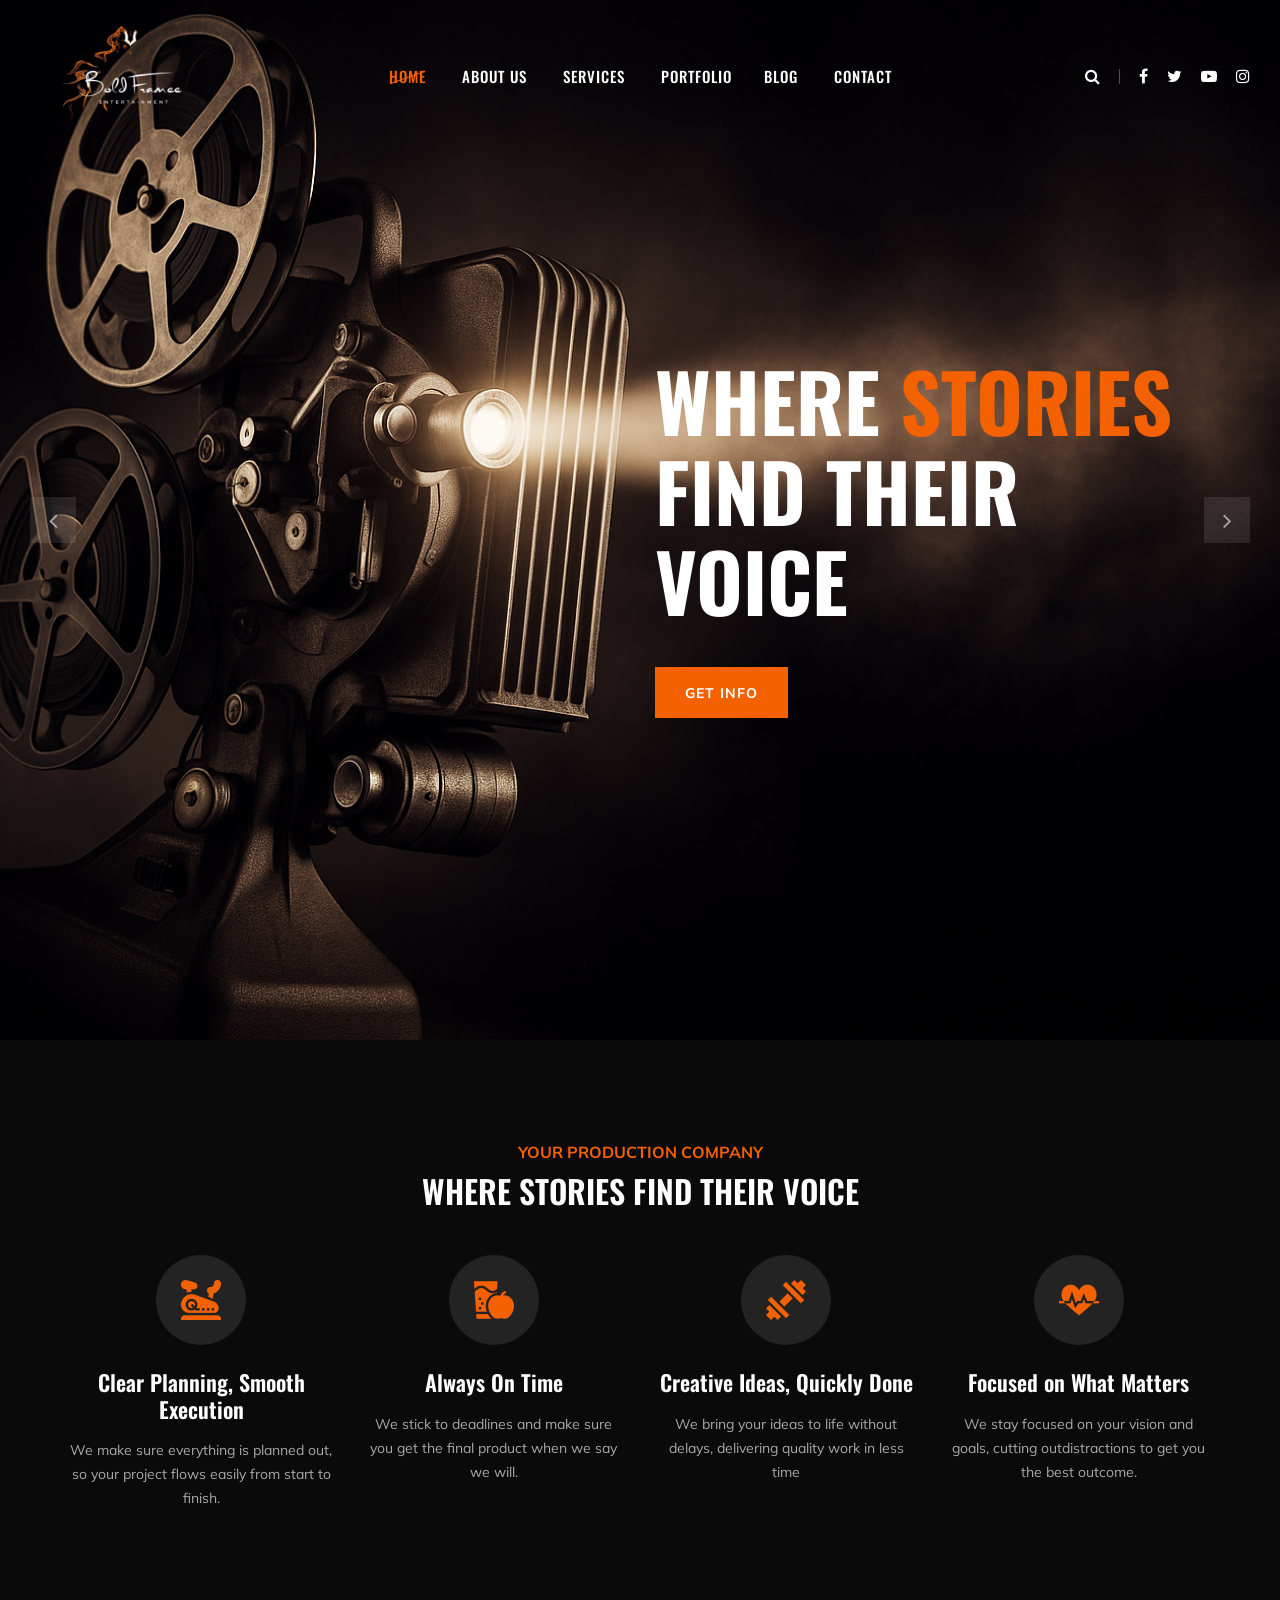
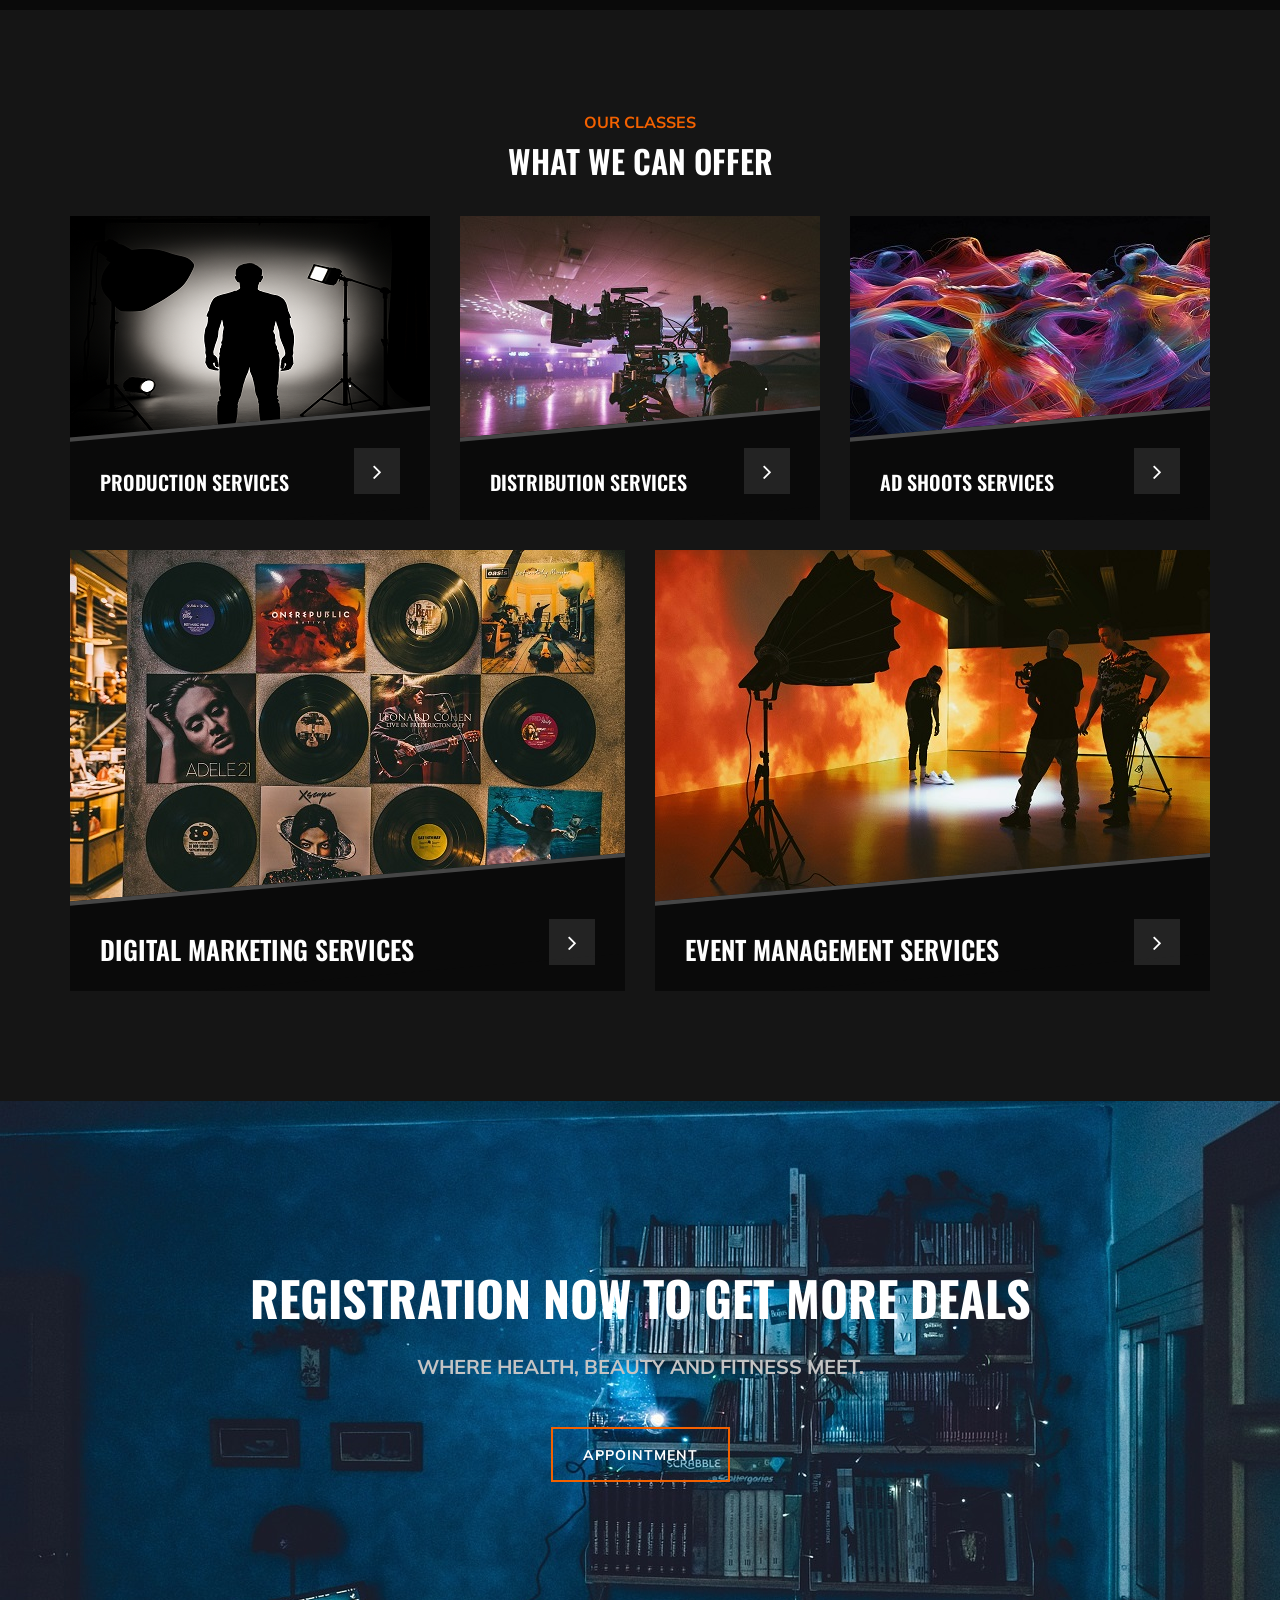
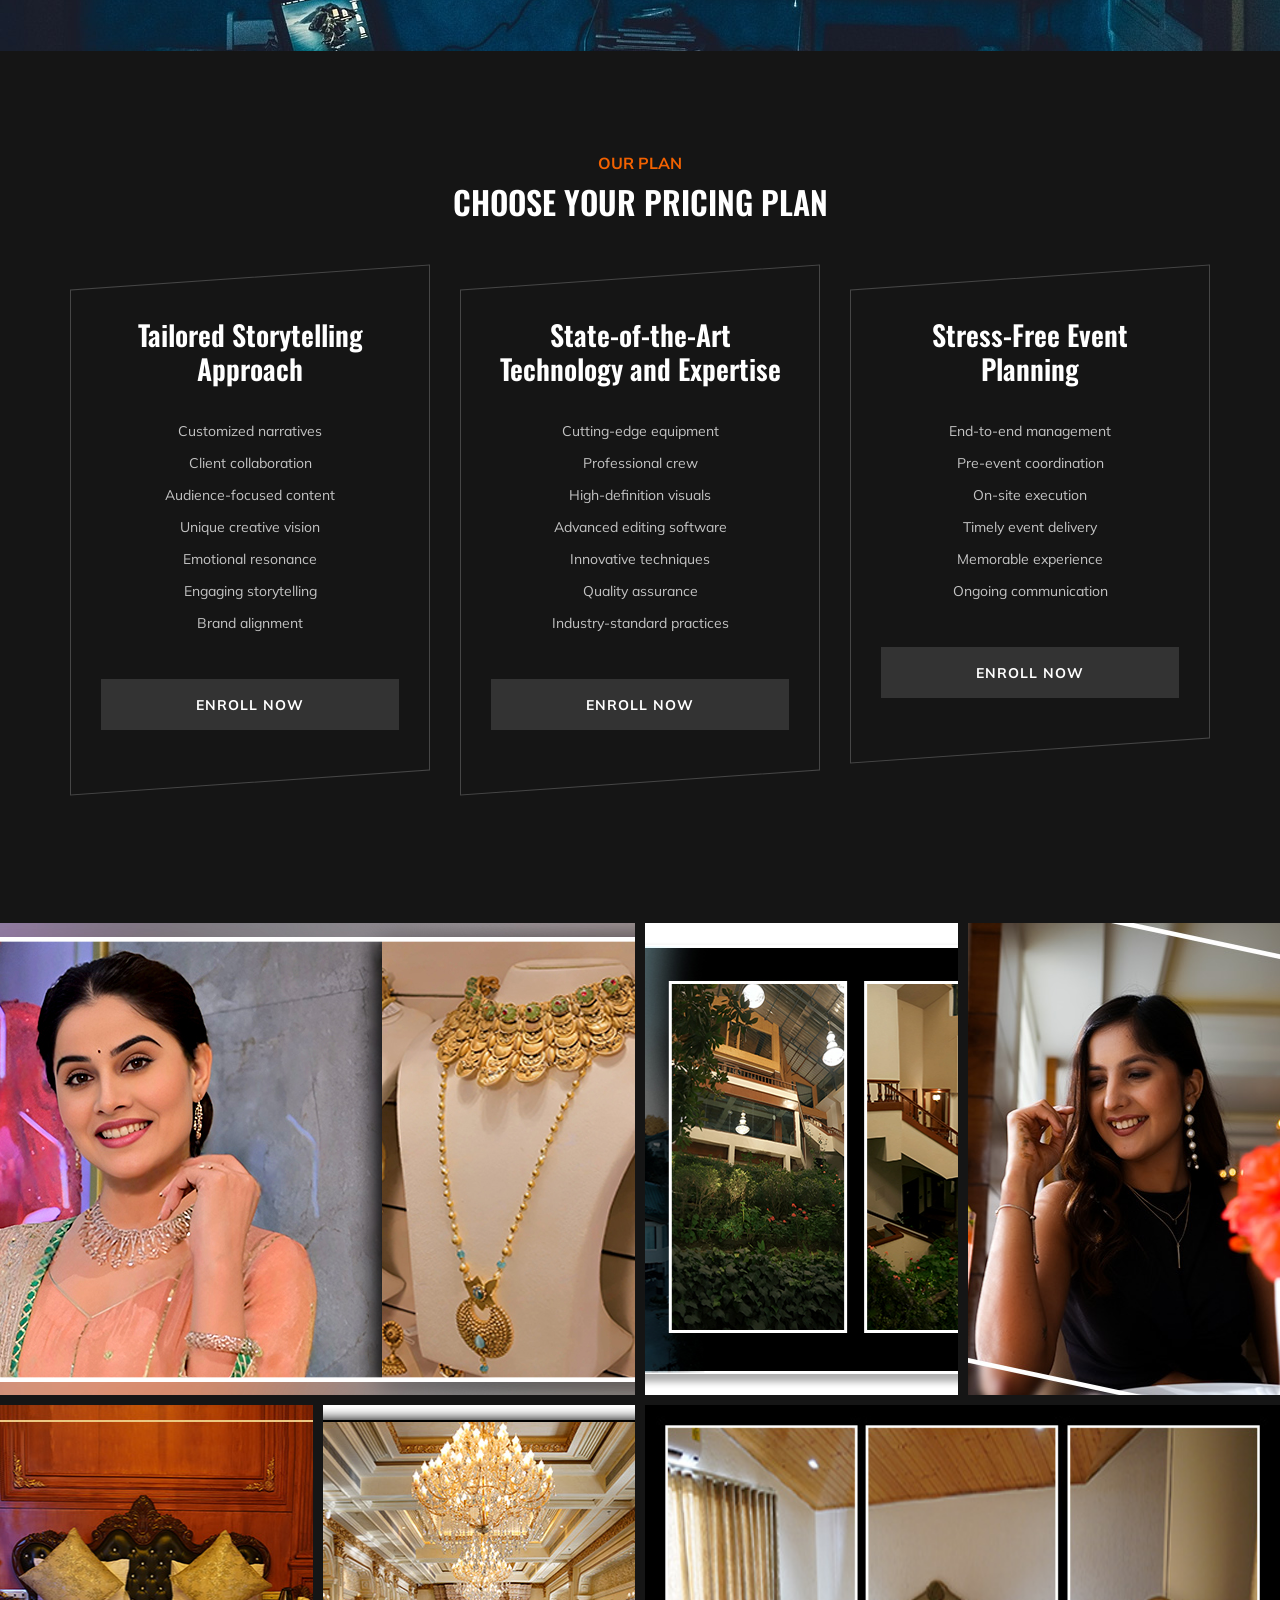
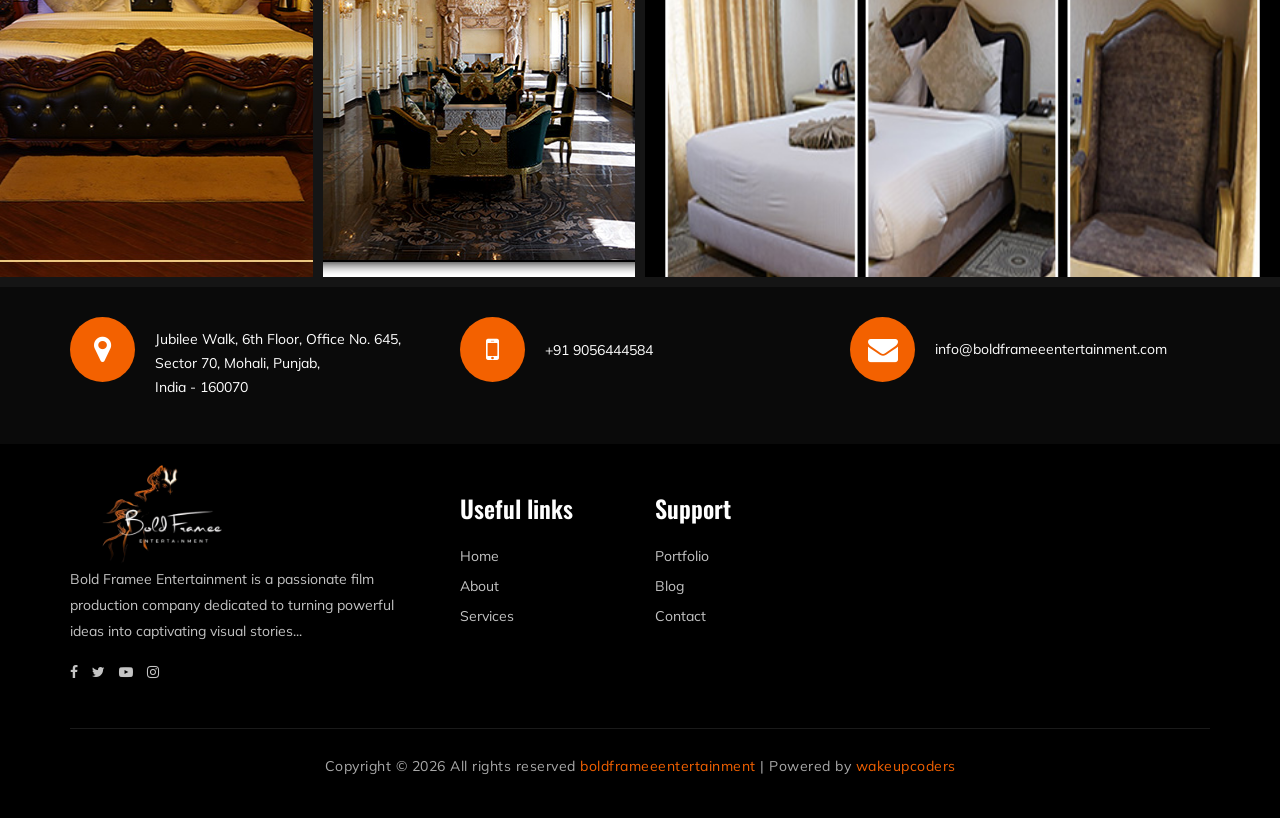
<file: index.html>
<!DOCTYPE html>
<html lang="zxx">

<head>
    <meta charset="UTF-8">
    <meta name="description" content="Gym Template">
    <meta name="keywords" content="Gym, unica, creative, html">
    <meta name="viewport" content="width=device-width, initial-scale=1.0">
    <meta http-equiv="X-UA-Compatible" content="ie=edge">
    <title>Home | Bold Framee Entertainment</title>

    <!-- Google Font -->
    <link href="https://fonts.googleapis.com/css?family=Muli:300,400,500,600,700,800,900&display=swap" rel="stylesheet">
    <link href="https://fonts.googleapis.com/css?family=Oswald:300,400,500,600,700&display=swap" rel="stylesheet">

    <!-- Css Styles -->
    <link rel="stylesheet" href="css/bootstrap.min.css" type="text/css">
    <link rel="stylesheet" href="css/font-awesome.min.css" type="text/css">
    <link rel="stylesheet" href="css/flaticon.css" type="text/css">
    <link rel="stylesheet" href="css/owl.carousel.min.css" type="text/css">
    <link rel="stylesheet" href="css/barfiller.css" type="text/css">
    <link rel="stylesheet" href="css/magnific-popup.css" type="text/css">
    <link rel="stylesheet" href="css/slicknav.min.css" type="text/css">
    <link rel="stylesheet" href="css/style.css" type="text/css">
</head>

<body>
    <!-- Page Preloder -->
    <div id="preloder">
        <div class="loader"></div>
    </div>

    <!-- Offcanvas Menu Section Begin -->
    <div class="offcanvas-menu-overlay"></div>
    <div class="offcanvas-menu-wrapper">
        <div class="canvas-close">
            <i class="fa fa-close"></i>
        </div>
        <div class="canvas-search search-switch">
            <i class="fa fa-search"></i>
        </div>
        <nav class="canvas-menu mobile-menu">
            <ul>
                <li class="active"><a href="./index.html">Home</a></li>
                <li><a href="./about-us.html">About Us</a></li>
                <li><a href="./services.html">Services</a></li>
                <li><a href="./portfolio.html">portfolio</a>
                <li><a href="https://blog.boldframeeentertainment.com/">blog</a></li>
                <li><a href="./contact.html">Contact</a></li>
            </ul>
        </nav>
        <div id="mobile-menu-wrap"></div>
        <div class="canvas-social">
            <a href="https://www.facebook.com/share/18nRHCfujU/"><i class="fa fa-facebook"></i></a>
            <a href="https://x.com/BoldFramee"><i class="fa fa-twitter"></i></a>
            <a href="https://www.youtube.com/@BoldFrameeEntertainment"><i class="fa fa-youtube-play"></i></a>
            <a href="https://instagram.com/boldframeeentertainments"><i class="fa fa-instagram"></i></a>
        </div>
    </div>
    <!-- Offcanvas Menu Section End -->

    <!-- Header Section Begin -->
    <header class="header-section">
        <div class="container-fluid">
            <div class="row">
                <div class="col-lg-3">
                    <div class="logo">
                        <a href="./index.html">
                            <img src="img/logo3.png" class="logo_size_position">
                        </a>
                    </div>
                </div>
                <div class="col-lg-6">
                    <nav class="nav-menu">
                        <ul>
                            <li class="active"><a href="./index.html">Home</a></li>
                            <li><a href="./about-us.html">About Us</a></li>
                            <li><a href="./services.html">Services</a></li>
                            <li><a href="./portfolio.html">portfolio</a>
                            <li><a href="https://blog.boldframeeentertainment.com/">blog</a></li>
                            <li><a href="./contact.html">Contact</a></li>
                        </ul>
                    </nav>
                </div>
                <div class="col-lg-3">
                    <div class="top-option">
                        <div class="to-search search-switch">
                            <i class="fa fa-search"></i>
                        </div>
                        <div class="to-social">
                            <a href="https://www.facebook.com/share/18nRHCfujU/"><i class="fa fa-facebook"></i></a>
                            <a href="https://x.com/BoldFramee"><i class="fa fa-twitter"></i></a>
                            <a href="https://www.youtube.com/@BoldFrameeEntertainment"><i
                                    class="fa fa-youtube-play"></i></a>
                            <a href="https://instagram.com/boldframeeentertainments"><i class="fa fa-instagram"></i></a>
                        </div>
                    </div>
                </div>
            </div>
            <div class="canvas-open">
                <i class="fa fa-bars"></i>
            </div>
        </div>
    </header>
    <!-- Header End -->

    <!-- Hero Section Begin -->
    <section class="hero-section">
        <div class="hs-slider owl-carousel">
            <div class="hs-item set-bg" data-setbg="img/hero/hero-1.png">
                <div class="container">
                    <div class="row">
                        <div class="col-lg-6 offset-lg-6">
                            <div class="hi-text">
                                <h1>Where <strong>Stories</strong> Find Their Voice</h1>
                                <a href="#" class="primary-btn">Get info</a>
                            </div>
                        </div>
                    </div>
                </div>
            </div>
            <div class="hs-item set-bg" data-setbg="img/hero/hero-2.jpg">
                <div class="container">
                    <div class="row">
                        <div class="col-lg-6 offset-lg-6">
                            <div class="hi-text">
                                <h1>Where <strong>Stories</strong> Find Their Voice</h1>
                                <a href="#" class="primary-btn">Get info</a>
                            </div>
                        </div>
                    </div>
                </div>
            </div>
        </div>
    </section>
    <!-- Hero Section End -->

    <!-- ChoseUs Section Begin -->
    <section class="choseus-section spad">
        <div class="container">
            <div class="row">
                <div class="col-lg-12">
                    <div class="section-title">
                        <span>Your Production Company</span>
                        <h2>Where Stories Find Their Voice</h2>
                    </div>
                </div>
            </div>
            <div class="row">
                <div class="col-lg-3 col-sm-6">
                    <div class="cs-item">
                        <span class="flaticon-034-stationary-bike"></span>
                        <h4>Clear Planning, Smooth Execution</h4>
                        <p>We make sure everything is planned out, so your project flows
                            easily from start to finish.</p>
                    </div>
                </div>
                <div class="col-lg-3 col-sm-6">
                    <div class="cs-item">
                        <span class="flaticon-033-juice"></span>
                        <h4>Always On Time</h4>
                        <p>We stick to deadlines and make sure you get the final product when we say
                            we will.</p>
                    </div>
                </div>
                <div class="col-lg-3 col-sm-6">
                    <div class="cs-item">
                        <span class="flaticon-002-dumbell"></span>
                        <h4>Creative Ideas, Quickly Done</h4>
                        <p>We bring your ideas to life without delays, delivering quality work in less time</p>
                    </div>
                </div>
                <div class="col-lg-3 col-sm-6">
                    <div class="cs-item">
                        <span class="flaticon-014-heart-beat"></span>
                        <h4>Focused on What Matters</h4>
                        <p>We stay focused on your vision and goals, cutting outdistractions to get you the
                            best outcome.</p>
                    </div>
                </div>
            </div>
        </div>
    </section>
    <!-- ChoseUs Section End -->

    <!-- Classes Section Begin -->
    <section class="classes-section spad">
        <div class="container">
            <div class="row">
                <div class="col-lg-12">
                    <div class="section-title">
                        <span>Our Classes</span>
                        <h2>WHAT WE CAN OFFER</h2>
                    </div>
                </div>
            </div>
            <div class="row">
                <div class="col-lg-4 col-md-6">
                    <div class="class-item">
                        <div class="ci-pic">
                            <img src="img/classes/class-1.png" alt="">
                        </div>
                        <div class="ci-text">
                            <h5>Production Services</h5>
                            <a href="#"><i class="fa fa-angle-right"></i></a>
                        </div>
                    </div>
                </div>
                <div class="col-lg-4 col-md-6">
                    <div class="class-item">
                        <div class="ci-pic">
                            <img src="img/classes/about3.jpg" alt="">
                        </div>
                        <div class="ci-text">
                            <h5>Distribution Services</h5>
                            <a href="#"><i class="fa fa-angle-right"></i></a>
                        </div>
                    </div>
                </div>
                <div class="col-lg-4 col-md-6">
                    <div class="class-item">
                        <div class="ci-pic">
                            <img src="img/classes/class-3.jpg" alt="">
                        </div>
                        <div class="ci-text">
                            <h5>Ad Shoots Services</h5>
                            <a href="#"><i class="fa fa-angle-right"></i></a>
                        </div>
                    </div>
                </div>
                <div class="col-lg-6 col-md-6">
                    <div class="class-item">
                        <div class="ci-pic">
                            <img src="img/classes/class-4.jpg" alt="">
                        </div>
                        <div class="ci-text">
                            <h4>Digital Marketing Services</h4>
                            <a href="#"><i class="fa fa-angle-right"></i></a>
                        </div>
                    </div>
                </div>
                <div class="col-lg-6">
                    <div class="class-item">
                        <div class="ci-pic">
                            <img src="img/classes/class-5.jpg" alt="">
                        </div>
                        <div class="ci-text">
                            <h4>Event Management Services</h4>
                            <a href="#"><i class="fa fa-angle-right"></i></a>
                        </div>
                    </div>
                </div>
            </div>
        </div>
    </section>
    <!-- ChoseUs Section End -->

    <!-- Banner Section Begin -->
    <section class="banner-section set-bg" data-setbg="img/banner1.jpg">
        <div class="container">
            <div class="row">
                <div class="col-lg-12 text-center">
                    <div class="bs-text">
                        <h2>registration now to get more deals</h2>
                        <div class="bt-tips">Where health, beauty and fitness meet.</div>
                        <a href="#" class="primary-btn  btn-normal">Appointment</a>
                    </div>
                </div>
            </div>
        </div>
    </section>
    <!-- Banner Section End -->

    <!-- Pricing Section Begin -->
    <section class="pricing-section service-pricing spad">
        <div class="container">
            <div class="row">
                <div class="col-lg-12">
                    <div class="section-title">
                        <span>Our Plan</span>
                        <h2>Choose your pricing plan</h2>
                    </div>
                </div>
            </div>
            <div class="row justify-content-center">
                <div class="col-lg-4 col-md-8">
                    <div class="ps-item">
                        <h3>Tailored Storytelling Approach</h3>
                        <div class="pi-price">
                        </div>
                        <ul>
                            <li>Customized narratives</li>
                            <li>Client collaboration</li>
                            <li>Audience-focused content</li>
                            <li>Unique creative vision</li>
                            <li>Emotional resonance</li>
                            <li>Engaging storytelling</li>
                            <li>Brand alignment</li>
                        </ul>
                        <a href="#" class="primary-btn pricing-btn">Enroll now</a>
                        <a href="#" class="thumb-icon"><i class="fa fa-picture-o"></i></a>
                    </div>
                </div>
                <div class="col-lg-4 col-md-8">
                    <div class="ps-item">
                        <h3>State-of-the-Art Technology and Expertise</h3>
                        <div class="pi-price">
                        </div>
                        <ul>
                            <li>Cutting-edge equipment</li>
                            <li>Professional crew</li>
                            <li>High-definition visuals</li>
                            <li>Advanced editing software</li>
                            <li>Innovative techniques</li>
                            <li>Quality assurance</li>
                            <li>Industry-standard practices</li>
                        </ul>
                        <a href="#" class="primary-btn pricing-btn">Enroll now</a>
                        <a href="#" class="thumb-icon"><i class="fa fa-picture-o"></i></a>
                    </div>
                </div>
                <div class="col-lg-4 col-md-8">
                    <div class="ps-item">
                        <h3>Stress-Free Event Planning</h3>
                        <div class="pi-price">
                        </div>
                        <ul>
                            <li>End-to-end management</li>
                            <li>Pre-event coordination</li>
                            <li>On-site execution</li>
                            <li>Timely event delivery</li>
                            <li>Memorable experience</li>
                            <li>Ongoing communication</li>
                        </ul>
                        <a href="#" class="primary-btn pricing-btn">Enroll now</a>
                        <a href="#" class="thumb-icon"><i class="fa fa-picture-o"></i></a>
                    </div>
                </div>
            </div>
        </div>
    </section>
    <!-- Pricing Section End -->

    <!-- Gallery Section Begin -->
    <div class="gallery-section gallery-page">
        <div class="gallery">
            <div class="grid-sizer"></div>
            <div class="gs-item grid-wide set-bg" data-setbg="img/gallery/1.jpg">
                <a href="img/gallery/1.jpg" class="thumb-icon image-popup"><i class="fa fa-picture-o"></i></a>
            </div>
            <div class="gs-item set-bg" data-setbg="img/gallery/2.jpg">
                <a href="img/gallery/2.jpg" class="thumb-icon image-popup"><i class="fa fa-picture-o"></i></a>
            </div>
            <div class="gs-item set-bg" data-setbg="img/gallery/3.jpg">
                <a href="img/gallery/3.jpg" class="thumb-icon image-popup"><i class="fa fa-picture-o"></i></a>
            </div>
            <div class="gs-item set-bg" data-setbg="img/gallery/4.jpg">
                <a href="img/gallery/4.jpg" class="thumb-icon image-popup"><i class="fa fa-picture-o"></i></a>
            </div>
            <div class="gs-item set-bg" data-setbg="img/gallery/5.jpg">
                <a href="img/gallery/5.jpg" class="thumb-icon image-popup"><i class="fa fa-picture-o"></i></a>
            </div>
            <div class="gs-item grid-wide set-bg" data-setbg="img/gallery/6.jpg">
                <a href="img/gallery/6.jpg" class="thumb-icon image-popup"><i class="fa fa-picture-o"></i></a>
            </div>
           <!-- <div class="gs-item grid-wide set-bg" data-setbg="img/gallery/gallery-7.jpg">
                <a href="img/gallery/gallery-7.jpg" class="thumb-icon image-popup"><i class="fa fa-picture-o"></i></a>
            </div>
            <div class="gs-item set-bg" data-setbg="img/gallery/gallery-8.jpg">
                <a href="img/gallery/gallery-8.jpg" class="thumb-icon image-popup"><i class="fa fa-picture-o"></i></a>
            </div>
            <div class="gs-item set-bg" data-setbg="img/gallery/gallery-9.jpg">
                <a href="img/gallery/gallery-9.jpg" class="thumb-icon image-popup"><i class="fa fa-picture-o"></i></a>
            </div>-->
        </div>
    </div>
    <!-- Gallery Section End -->

    <!-- Get In Touch Section Begin -->
    <div class="gettouch-section">
        <div class="container">
            <div class="row">
                <div class="col-md-4">
                    <div class="gt-text">
                        <i class="fa fa-map-marker"></i>
                        <p>Jubilee Walk, 6th Floor, Office No. 645, Sector 70, Mohali, Punjab,<br /> India - 160070</p>
                    </div>
                </div>
                <div class="col-md-4">
                    <div class="gt-text">
                        <i class="fa fa-mobile"></i>
                        <ul>
                            <li>+91 9056444584</li>
                        </ul>
                    </div>
                </div>
                <div class="col-md-4">
                    <div class="gt-text email">
                        <i class="fa fa-envelope"></i>
                        <p>info@boldframeeentertainment.com</p>
                    </div>
                </div>
            </div>
        </div>
    </div>
    <!-- Get In Touch Section End -->

    <!-- Footer Section Begin -->
    <section class="footer-section">
        <div class="container">
            <div class="row">
                <div class="col-lg-4">
                    <div class="fs-about">
                        <div class="fa-logo">
                        <img src="img/logo3.png" class="logo_size_position">
                        </div>
                        <p style="margin-top:-94px;">Bold Framee Entertainment is a passionate film production company
                            dedicated to turning powerful
                            ideas into captivating visual stories...
                        <div class="fa-social">
                            <a href="https://www.facebook.com/share/18nRHCfujU/"><i class="fa fa-facebook"></i></a>
                            <a href="https://x.com/BoldFramee"><i class="fa fa-twitter"></i></a>
                            <a href="https://www.youtube.com/@BoldFrameeEntertainment"><i
                                    class="fa fa-youtube-play"></i></a>
                            <a href="https://instagram.com/boldframeeentertainment"><i class="fa fa-instagram"></i></a>
                            <!-- <a href="mailto:info@boldframeeentertainment.com"><i class="fa  fa-envelope-o"></i></a> -->
                        </div>
                    </div>
                </div>
                <div class="col-lg-2 col-md-3 col-sm-6">
                    <div class="fs-widget">
                        <h4>Useful links</h4>
                        <ul>
                            <li><a href="index.html">Home</a></li>
                            <li><a href="about-us.html">About</a></li>
                            <li><a href="services.html">Services</a></li>
                        </ul>
                    </div>
                </div>
                <div class="col-lg-2 col-md-3 col-sm-6">
                    <div class="fs-widget">
                        <h4>Support</h4>
                        <ul>
                            <li><a href="portfolio.html">Portfolio</a></li>
                            <li><a href="https://blog.boldframeeentertainment.com/">Blog</a></li>
                            <li><a href="contact.html">Contact</a></li>
                        </ul>
                    </div>
                </div>
               <!-- <div class="col-lg-4 col-md-6">
                    <div class="fs-widget">
                        <h4>Tips & Guides</h4>
                        <div class="fw-recent">
                            <h6><a href="#">Physical fitness may help prevent depression, anxiety</a></h6>
                            <ul>
                                <li>3 min read</li>
                                <li>20 Comment</li>
                            </ul>
                        </div>
                        <div class="fw-recent">
                            <h6><a href="#">Fitness: The best exercise to lose belly fat and tone up...</a></h6>
                            <ul>
                                <li>3 min read</li>
                                <li>20 Comment</li>
                            </ul>
                        </div>
                    </div>
                </div>-->
            </div>
            <div class="row">
                <div class="col-lg-12 text-center">
                    <div class="copyright-text">
                        <p><!-- Link back to Colorlib can't be removed. Template is licensed under CC BY 3.0. -->
                            Copyright &copy;
                            <script>document.write(new Date().getFullYear());</script> All rights reserved <a
                                href="https://boldframeeentertainment.com/" target="_blank">boldframeeentertainment</a>
                            </i>| Powered by <a href="#" target="_blank">wakeupcoders</a>
                            <!-- Link back to Colorlib can't be removed. Template is licensed under CC BY 3.0. -->
                        </p>
                    </div>
                </div>
            </div>
        </div>
    </section>
    <!-- Footer Section End -->

    <!-- Search model Begin -->
    <div class="search-model">
        <div class="h-100 d-flex align-items-center justify-content-center">
            <div class="search-close-switch">+</div>
            <form class="search-model-form">
                <input type="text" id="search-input" placeholder="Search here.....">
            </form>
        </div>
    </div>
    <!-- Search model end -->

    <!-- Js Plugins -->
    <script src="js/jquery-3.3.1.min.js"></script>
    <script src="js/bootstrap.min.js"></script>
    <script src="js/jquery.magnific-popup.min.js"></script>
    <script src="js/masonry.pkgd.min.js"></script>
    <script src="js/jquery.barfiller.js"></script>
    <script src="js/jquery.slicknav.js"></script>
    <script src="js/owl.carousel.min.js"></script>
    <script src="js/main.js"></script>

<!--Start of Tawk.to Script-->
<script type="text/javascript">
    var Tawk_API = Tawk_API || {}, Tawk_LoadStart = new Date();
    (function () {
        var s1 = document.createElement("script"), s0 = document.getElementsByTagName("script")[0];
        s1.async = true;
        s1.src = 'https://embed.tawk.to/680b655f429e411905b96eb5/1ipm87vgc';
        s1.charset = 'UTF-8';
        s1.setAttribute('crossorigin', '*');
        s0.parentNode.insertBefore(s1, s0);
    })();
</script>
<!--End of Tawk.to Script-->

</body>

</html>
</file>
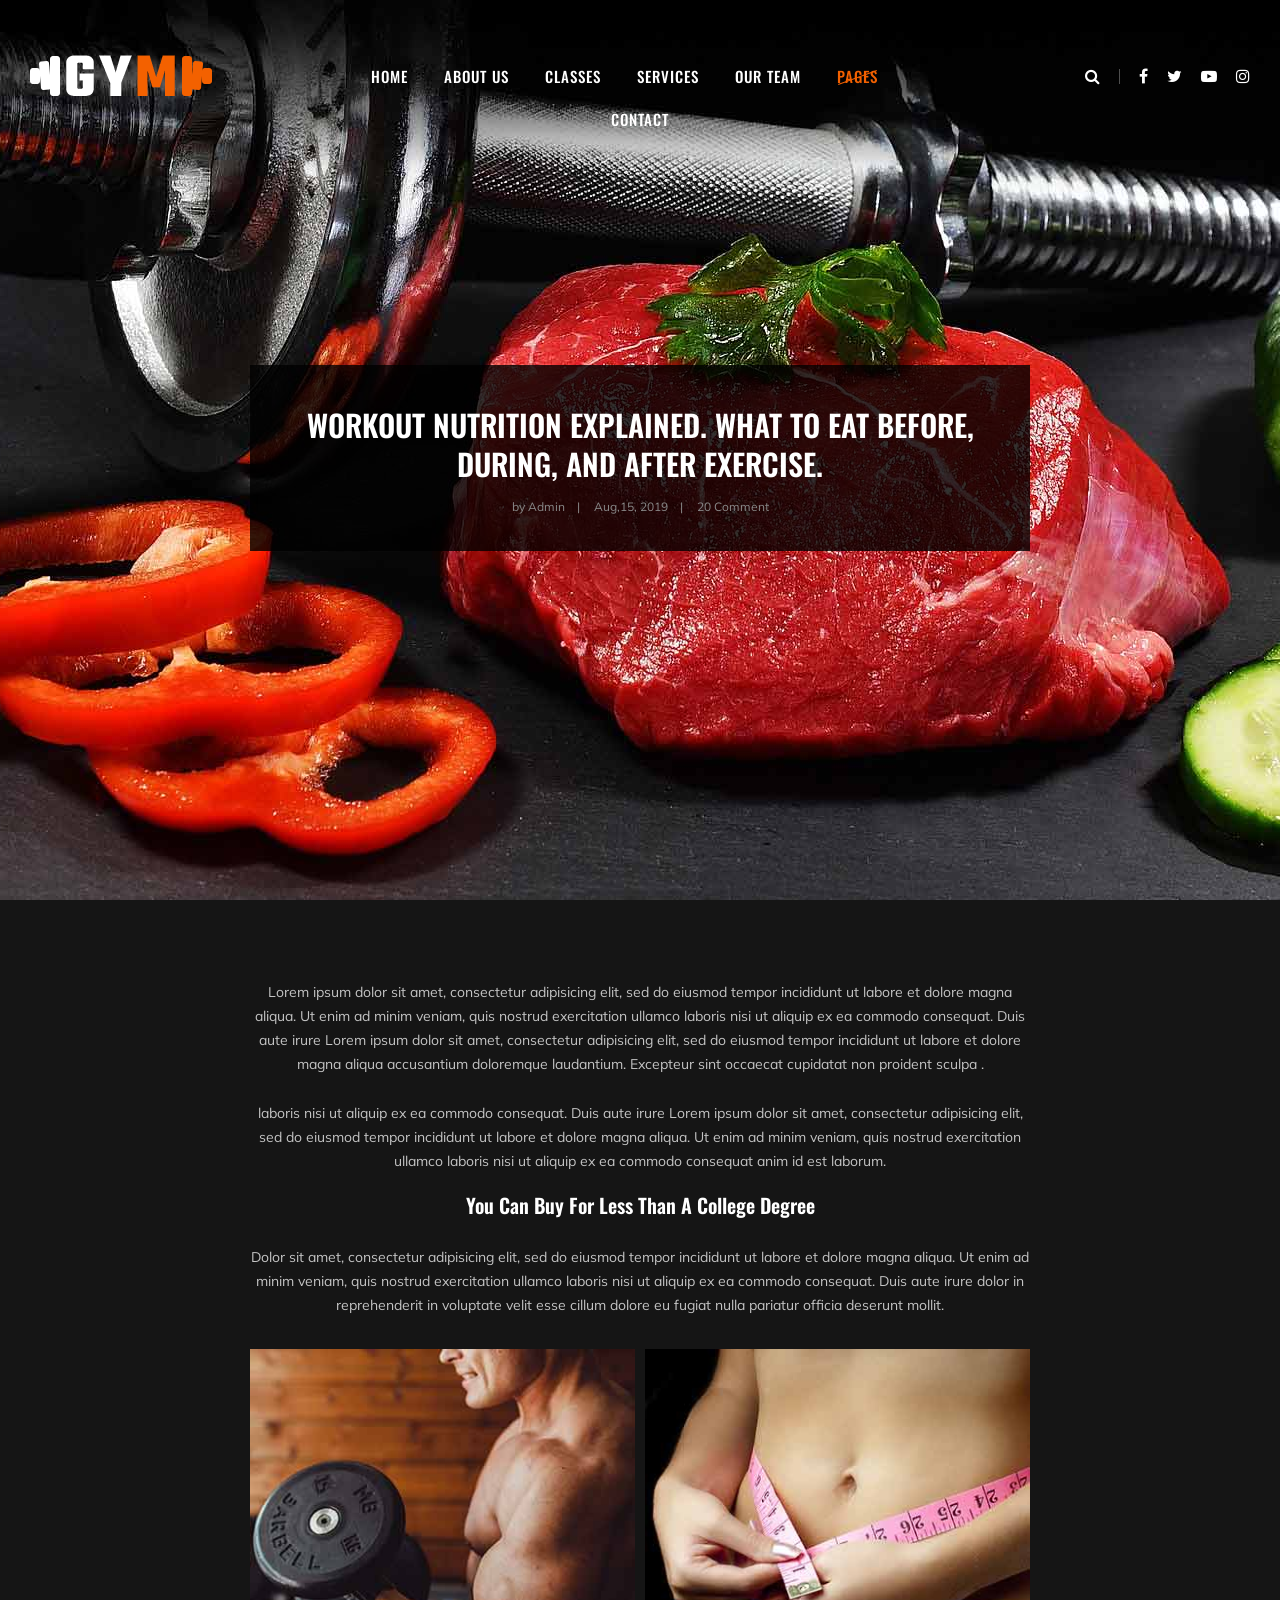
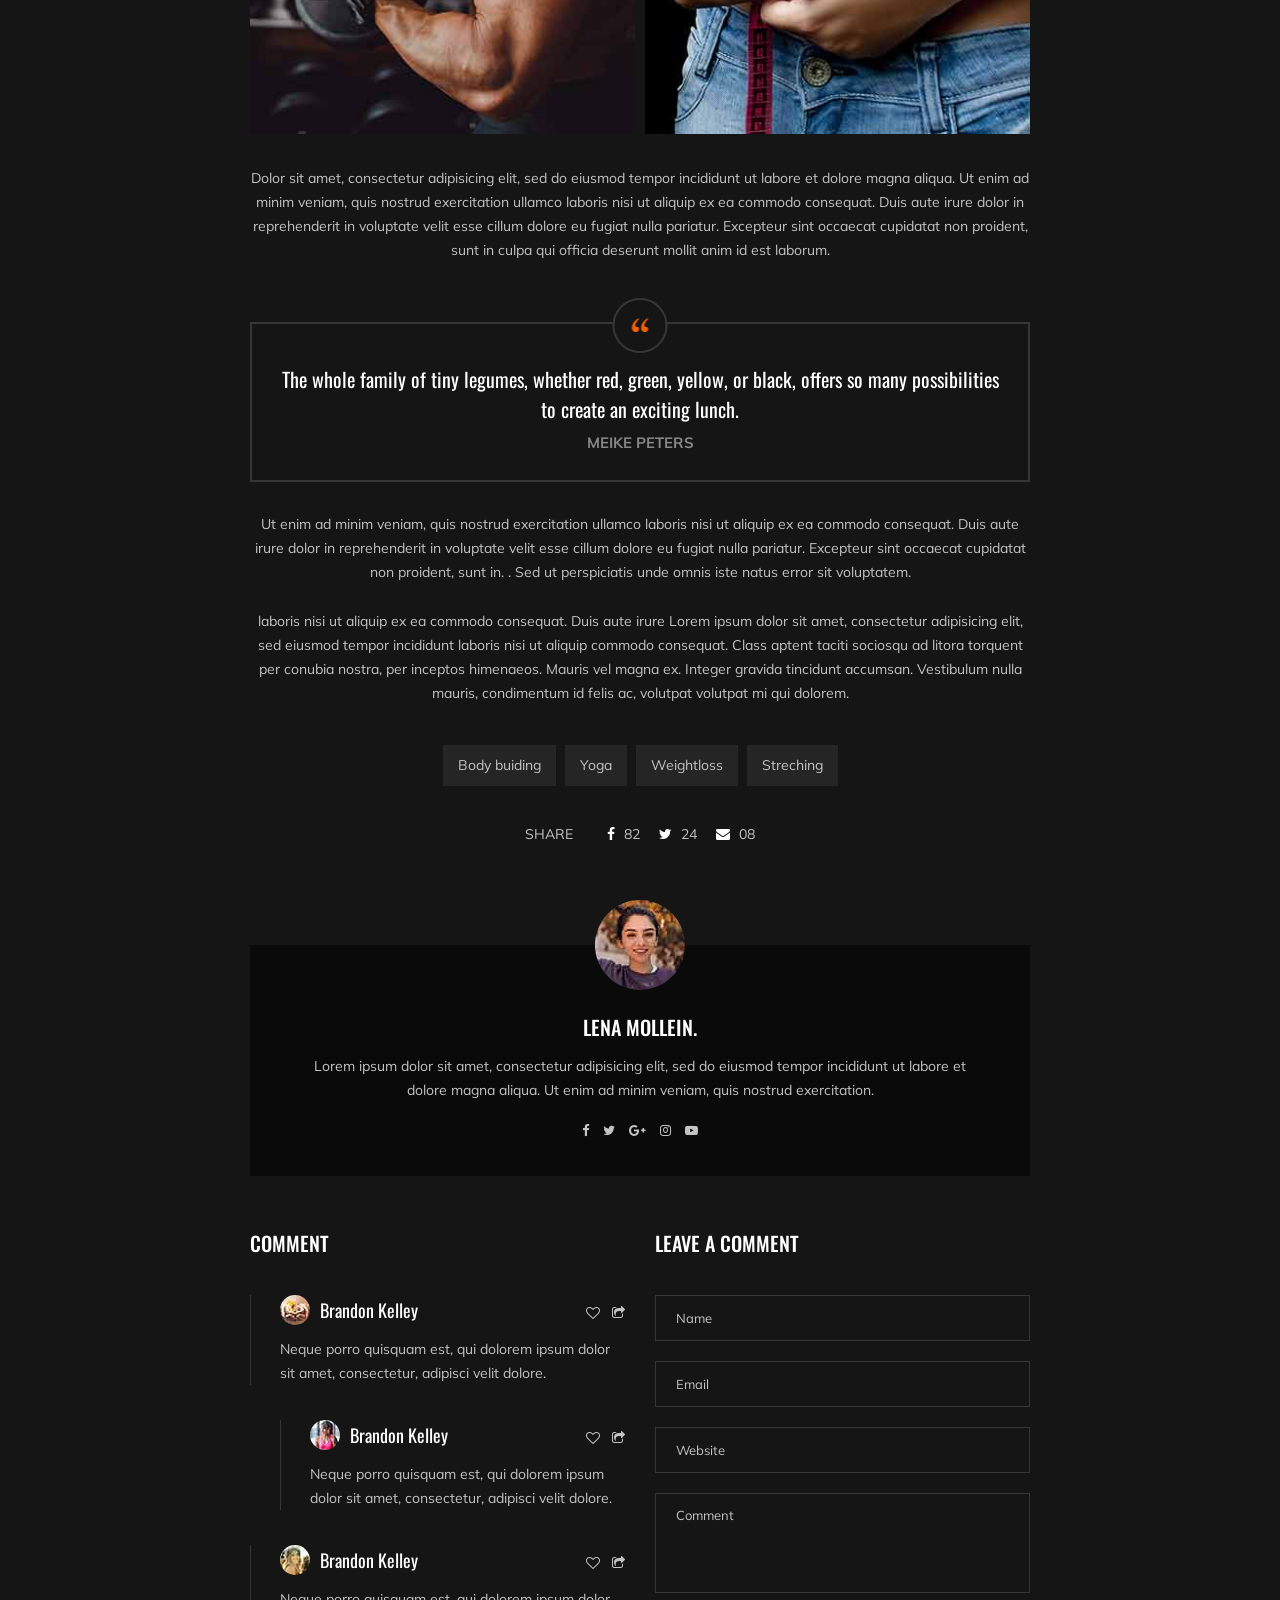
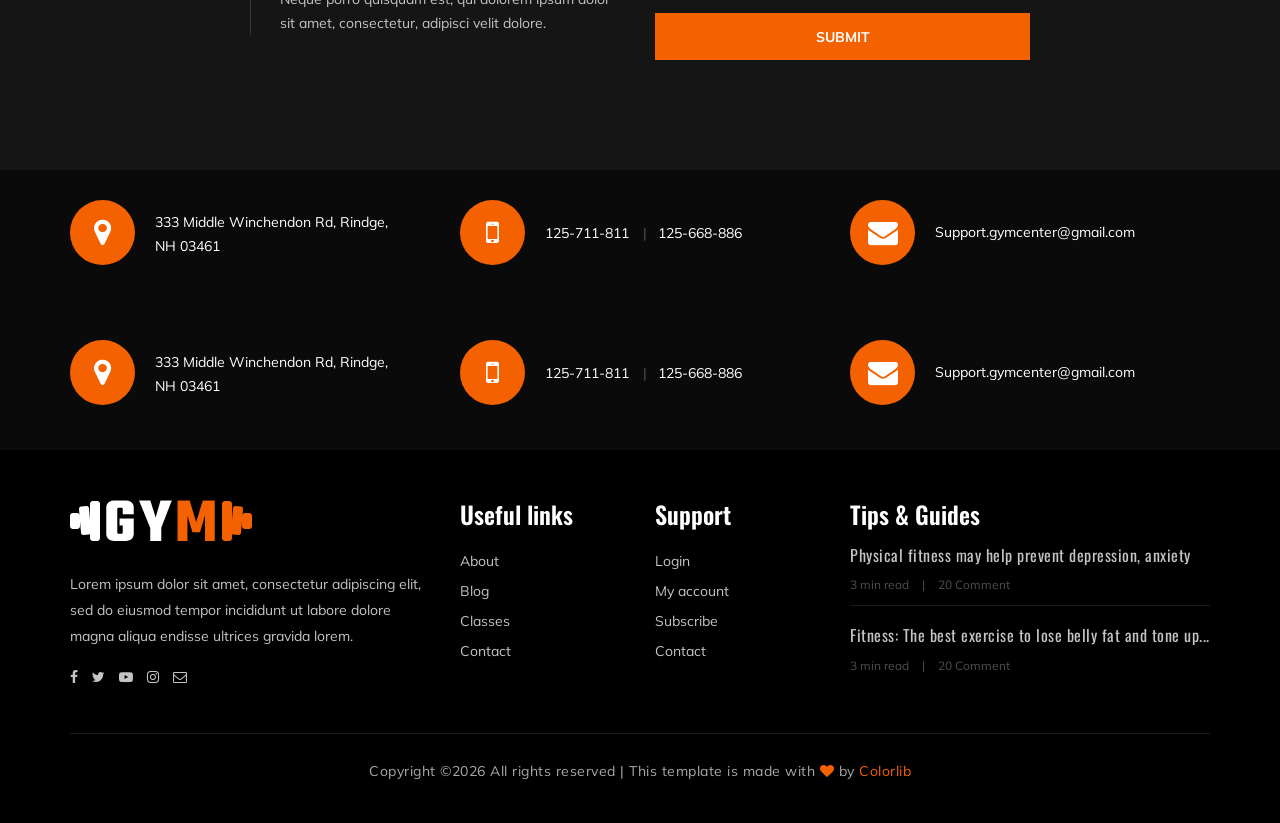
<file: blog-details.html>
<!DOCTYPE html>
<html lang="zxx">

<head>
    <meta charset="UTF-8">
    <meta name="description" content="Gym Template">
    <meta name="keywords" content="Gym, unica, creative, html">
    <meta name="viewport" content="width=device-width, initial-scale=1.0">
    <meta http-equiv="X-UA-Compatible" content="ie=edge">
    <title>Gym | Template</title>

    <!-- Google Font -->
    <link href="https://fonts.googleapis.com/css?family=Muli:300,400,500,600,700,800,900&display=swap" rel="stylesheet">
    <link href="https://fonts.googleapis.com/css?family=Oswald:300,400,500,600,700&display=swap" rel="stylesheet">

    <!-- Css Styles -->
    <link rel="stylesheet" href="css/bootstrap.min.css" type="text/css">
    <link rel="stylesheet" href="css/font-awesome.min.css" type="text/css">
    <link rel="stylesheet" href="css/flaticon.css" type="text/css">
    <link rel="stylesheet" href="css/owl.carousel.min.css" type="text/css">
    <link rel="stylesheet" href="css/barfiller.css" type="text/css">
    <link rel="stylesheet" href="css/magnific-popup.css" type="text/css">
    <link rel="stylesheet" href="css/slicknav.min.css" type="text/css">
    <link rel="stylesheet" href="css/style.css" type="text/css">
</head>

<body>
    <!-- Page Preloder -->
    <div id="preloder">
        <div class="loader"></div>
    </div>

    <!-- Offcanvas Menu Section Begin -->
    <div class="offcanvas-menu-overlay"></div>
    <div class="offcanvas-menu-wrapper">
        <div class="canvas-close">
            <i class="fa fa-close"></i>
        </div>
        <div class="canvas-search search-switch">
            <i class="fa fa-search"></i>
        </div>
        <nav class="canvas-menu mobile-menu">
            <ul>
                <li><a href="./index.html">Home</a></li>
                <li><a href="./about-us.html">About Us</a></li>
                <li><a href="./class-details.html">Classes</a></li>
                <li><a href="./services.html">Services</a></li>
                <li><a href="./team.html">Our Team</a></li>
                <li><a href="#">Pages</a>
                    <ul class="dropdown">
                        <li><a href="./about-us.html">About us</a></li>
                        <li><a href="./class-timetable.html">Classes timetable</a></li>
                        <li><a href="./bmi-calculator.html">Bmi calculate</a></li>
                        <li><a href="./team.html">Our team</a></li>
                        <li><a href="./gallery.html">Gallery</a></li>
                        <li><a href="./blog.html">Our blog</a></li>
                        <li><a href="./404.html">404</a></li>
                    </ul>
                </li>
                <li><a href="./contact.html">Contact</a></li>
            </ul>
        </nav>
        <div id="mobile-menu-wrap"></div>
        <div class="canvas-social">
            <a href="#"><i class="fa fa-facebook"></i></a>
            <a href="#"><i class="fa fa-twitter"></i></a>
            <a href="#"><i class="fa fa-youtube-play"></i></a>
            <a href="#"><i class="fa fa-instagram"></i></a>
        </div>
    </div>
    <!-- Offcanvas Menu Section End -->

    <!-- Header Section Begin -->
    <header class="header-section">
        <div class="container-fluid">
            <div class="row">
                <div class="col-lg-3">
                    <div class="logo">
                        <a href="./index.html">
                            <img src="img/logo.png" alt="">
                        </a>
                    </div>
                </div>
                <div class="col-lg-6">
                    <nav class="nav-menu">
                        <ul>
                            <li><a href="./index.html">Home</a></li>
                            <li><a href="./about-us.html">About Us</a></li>
                            <li><a href="./class-details.html">Classes</a></li>
                            <li><a href="./services.html">Services</a></li>
                            <li><a href="./team.html">Our Team</a></li>
                            <li class="active"><a href="#">Pages</a>
                                <ul class="dropdown">
                                    <li><a href="./about-us.html">About us</a></li>
                                    <li><a href="./class-timetable.html">Classes timetable</a></li>
                                    <li><a href="./bmi-calculator.html">Bmi calculate</a></li>
                                    <li><a href="./team.html">Our team</a></li>
                                    <li><a href="./gallery.html">Gallery</a></li>
                                    <li><a href="./blog.html">Our blog</a></li>
                                    <li><a href="./404.html">404</a></li>
                                </ul>
                            </li>
                            <li><a href="./contact.html">Contact</a></li>
                        </ul>
                    </nav>
                </div>
                <div class="col-lg-3">
                    <div class="top-option">
                        <div class="to-search search-switch">
                            <i class="fa fa-search"></i>
                        </div>
                        <div class="to-social">
                            <a href="#"><i class="fa fa-facebook"></i></a>
                            <a href="#"><i class="fa fa-twitter"></i></a>
                            <a href="#"><i class="fa fa-youtube-play"></i></a>
                            <a href="#"><i class="fa fa-instagram"></i></a>
                        </div>
                    </div>
                </div>
            </div>
            <div class="canvas-open">
                <i class="fa fa-bars"></i>
            </div>
        </div>
    </header>
    <!-- Header End -->

    <!-- Blog Details Hero Section Begin -->
    <section class="blog-details-hero set-bg" data-setbg="img/blog/details/details-hero.jpg">
        <div class="container">
            <div class="row">
                <div class="col-lg-8 p-0 m-auto">
                    <div class="bh-text">
                        <h3>Workout nutrition explained. What to eat before, during, and after exercise.</h3>
                        <ul>
                            <li>by Admin</li>
                            <li>Aug,15, 2019</li>
                            <li>20 Comment</li>
                        </ul>
                    </div>
                </div>
            </div>
        </div>
    </section>
    <!-- Blog Details Hero Section End -->

    <!-- Blog Details Section Begin -->
    <section class="blog-details-section spad">
        <div class="container">
            <div class="row">
                <div class="col-lg-8 p-0 m-auto">
                    <div class="blog-details-text">
                        <div class="blog-details-title">
                            <p>Lorem ipsum dolor sit amet, consectetur adipisicing elit, sed do eiusmod tempor
                                incididunt ut labore et dolore magna aliqua. Ut enim ad minim veniam, quis nostrud
                                exercitation ullamco laboris nisi ut aliquip ex ea commodo consequat. Duis aute irure
                                Lorem ipsum dolor sit amet, consectetur adipisicing elit, sed do eiusmod tempor
                                incididunt ut labore et dolore magna aliqua accusantium doloremque laudantium. Excepteur
                                sint occaecat cupidatat non proident sculpa .</p>
                            <p>laboris nisi ut aliquip ex ea commodo consequat. Duis aute irure Lorem ipsum dolor sit
                                amet, consectetur adipisicing elit, sed do eiusmod tempor incididunt ut labore et dolore
                                magna aliqua. Ut enim ad minim veniam, quis nostrud exercitation ullamco laboris nisi ut
                                aliquip ex ea commodo consequat anim id est laborum.</p>
                            <h5>You Can Buy For Less Than A College Degree</h5>
                            <p>Dolor sit amet, consectetur adipisicing elit, sed do eiusmod tempor incididunt ut labore
                                et dolore magna aliqua. Ut enim ad minim veniam, quis nostrud exercitation ullamco
                                laboris nisi ut aliquip ex ea commodo consequat. Duis aute irure dolor in reprehenderit
                                in voluptate velit esse cillum dolore eu fugiat nulla pariatur officia deserunt mollit.
                            </p>
                        </div>
                        <div class="blog-details-pic">
                            <div class="blog-details-pic-item">
                                <img src="img/blog/details/details-1.jpg" alt="">
                            </div>
                            <div class="blog-details-pic-item">
                                <img src="img/blog/details/details-2.jpg" alt="">
                            </div>
                        </div>
                        <div class="blog-details-desc">
                            <p>Dolor sit amet, consectetur adipisicing elit, sed do eiusmod tempor incididunt ut labore
                                et dolore magna aliqua. Ut enim ad minim veniam, quis nostrud exercitation ullamco
                                laboris nisi ut aliquip ex ea commodo consequat. Duis aute irure dolor in reprehenderit
                                in voluptate velit esse cillum dolore eu fugiat nulla pariatur. Excepteur sint occaecat
                                cupidatat non proident, sunt in culpa qui officia deserunt mollit anim id est laborum.
                            </p>
                        </div>
                        <div class="blog-details-quote">
                            <div class="quote-icon">
                                <img src="img/blog/details/quote-left.png" alt="">
                            </div>
                            <h5>The whole family of tiny legumes, whether red, green, yellow, or black, offers so many
                                possibilities to create an exciting lunch.</h5>
                            <span>MEIKE PETERS</span>
                        </div>
                        <div class="blog-details-more-desc">
                            <p>Ut enim ad minim veniam, quis nostrud exercitation ullamco laboris nisi ut aliquip ex ea
                                commodo consequat. Duis aute irure dolor in reprehenderit in voluptate velit esse cillum
                                dolore eu fugiat nulla pariatur. Excepteur sint occaecat cupidatat non proident, sunt
                                in. . Sed ut perspiciatis unde omnis iste natus error sit voluptatem.</p>
                            <p>laboris nisi ut aliquip ex ea commodo consequat. Duis aute irure Lorem ipsum dolor sit
                                amet, consectetur adipisicing elit, sed eiusmod tempor incididunt laboris nisi ut
                                aliquip commodo consequat. Class aptent taciti sociosqu ad litora torquent per conubia
                                nostra, per inceptos himenaeos. Mauris vel magna ex. Integer gravida tincidunt accumsan.
                                Vestibulum nulla mauris, condimentum id felis ac, volutpat volutpat mi qui dolorem.</p>
                        </div>
                        <div class="blog-details-tag-share">
                            <div class="tags">
                                <a href="#">Body buiding</a>
                                <a href="#">Yoga</a>
                                <a href="#">Weightloss</a>
                                <a href="#">Streching</a>
                            </div>
                            <div class="share">
                                <span>Share</span>
                                <a href="#"><i class="fa fa-facebook"></i> 82</a>
                                <a href="#"><i class="fa fa-twitter"></i> 24</a>
                                <a href="#"><i class="fa fa-envelope"></i> 08</a>
                            </div>
                        </div>
                        <div class="blog-details-author">
                            <div class="ba-pic">
                                <img src="img/blog/details/blog-profile.jpg" alt="">
                            </div>
                            <div class="ba-text">
                                <h5>Lena Mollein.</h5>
                                <p>Lorem ipsum dolor sit amet, consectetur adipisicing elit, sed do eiusmod tempor
                                    incididunt ut labore et dolore magna aliqua. Ut enim ad minim veniam, quis nostrud
                                    exercitation.</p>
                                <div class="bp-social">
                                    <a href="#"><i class="fa fa-facebook"></i></a>
                                    <a href="#"><i class="fa fa-twitter"></i></a>
                                    <a href="#"><i class="fa fa-google-plus"></i></a>
                                    <a href="#"><i class="fa fa-instagram"></i></a>
                                    <a href="#"><i class="fa fa-youtube-play"></i></a>
                                </div>
                            </div>
                        </div>
                        <div class="row">
                            <div class="col-lg-6">
                                <div class="comment-option">
                                    <h5 class="co-title">Comment</h5>
                                    <div class="co-item">
                                        <div class="co-widget">
                                            <a href="#"><i class="fa fa-heart-o"></i></a>
                                            <a href="#"><i class="fa fa-share-square-o"></i></a>
                                        </div>
                                        <div class="co-pic">
                                            <img src="img/blog/details/comment-1.jpg" alt="">
                                            <h5>Brandon Kelley</h5>
                                        </div>
                                        <div class="co-text">
                                            <p>Neque porro quisquam est, qui dolorem ipsum dolor sit amet, consectetur,
                                                adipisci velit dolore.</p>
                                        </div>
                                    </div>
                                    <div class="co-item reply-comment">
                                        <div class="co-widget">
                                            <a href="#"><i class="fa fa-heart-o"></i></a>
                                            <a href="#"><i class="fa fa-share-square-o"></i></a>
                                        </div>
                                        <div class="co-pic">
                                            <img src="img/blog/details/comment-2.jpg" alt="">
                                            <h5>Brandon Kelley</h5>
                                        </div>
                                        <div class="co-text">
                                            <p>Neque porro quisquam est, qui dolorem ipsum dolor sit amet, consectetur,
                                                adipisci velit dolore.</p>
                                        </div>
                                    </div>
                                    <div class="co-item">
                                        <div class="co-widget">
                                            <a href="#"><i class="fa fa-heart-o"></i></a>
                                            <a href="#"><i class="fa fa-share-square-o"></i></a>
                                        </div>
                                        <div class="co-pic">
                                            <img src="img/blog/details/comment-3.jpg" alt="">
                                            <h5>Brandon Kelley</h5>
                                        </div>
                                        <div class="co-text">
                                            <p>Neque porro quisquam est, qui dolorem ipsum dolor sit amet, consectetur,
                                                adipisci velit dolore.</p>
                                        </div>
                                    </div>
                                </div>
                            </div>
                            <div class="col-lg-6">
                                <div class="leave-comment">
                                    <h5>Leave a comment</h5>
                                    <form action="#">
                                        <input type="text" placeholder="Name">
                                        <input type="text" placeholder="Email">
                                        <input type="text" placeholder="Website">
                                        <textarea placeholder="Comment"></textarea>
                                        <button type="submit">Submit</button>
                                    </form>
                                </div>
                            </div>
                        </div>
                    </div>
                </div>
            </div>
        </div>
    </section>
    <!-- Blog Details Section End -->

    <!-- Get In Touch Section Begin -->
    <div class="gettouch-section">
        <div class="container">
            <div class="row">
                <div class="col-lg-4">
                    <div class="gt-text">
                        <i class="fa fa-map-marker"></i>
                        <p>333 Middle Winchendon Rd, Rindge,<br/> NH 03461</p>
                    </div>
                </div>
                <div class="col-lg-4">
                    <div class="gt-text">
                        <i class="fa fa-mobile"></i>
                        <ul>
                            <li>125-711-811</li>
                            <li>125-668-886</li>
                        </ul>
                    </div>
                </div>
                <div class="col-lg-4">
                    <div class="gt-text email">
                        <i class="fa fa-envelope"></i>
                        <p>Support.gymcenter@gmail.com</p>
                    </div>
                </div>
            </div>
        </div>
    </div>
    <!-- Get In Touch Section End -->

    <!-- Get In Touch Section Begin -->
    <div class="gettouch-section">
        <div class="container">
            <div class="row">
                <div class="col-md-4">
                    <div class="gt-text">
                        <i class="fa fa-map-marker"></i>
                        <p>333 Middle Winchendon Rd, Rindge,<br/> NH 03461</p>
                    </div>
                </div>
                <div class="col-md-4">
                    <div class="gt-text">
                        <i class="fa fa-mobile"></i>
                        <ul>
                            <li>125-711-811</li>
                            <li>125-668-886</li>
                        </ul>
                    </div>
                </div>
                <div class="col-md-4">
                    <div class="gt-text email">
                        <i class="fa fa-envelope"></i>
                        <p>Support.gymcenter@gmail.com</p>
                    </div>
                </div>
            </div>
        </div>
    </div>
    <!-- Get In Touch Section End -->

    <!-- Footer Section Begin -->
    <section class="footer-section">
        <div class="container">
            <div class="row">
                <div class="col-lg-4">
                    <div class="fs-about">
                        <div class="fa-logo">
                            <a href="#"><img src="img/logo.png" alt=""></a>
                        </div>
                        <p>Lorem ipsum dolor sit amet, consectetur adipiscing elit, sed do eiusmod tempor incididunt ut
                            labore dolore magna aliqua endisse ultrices gravida lorem.</p>
                        <div class="fa-social">
                            <a href="#"><i class="fa fa-facebook"></i></a>
                            <a href="#"><i class="fa fa-twitter"></i></a>
                            <a href="#"><i class="fa fa-youtube-play"></i></a>
                            <a href="#"><i class="fa fa-instagram"></i></a>
                            <a href="#"><i class="fa  fa-envelope-o"></i></a>
                        </div>
                    </div>
                </div>
                <div class="col-lg-2 col-md-3 col-sm-6">
                    <div class="fs-widget">
                        <h4>Useful links</h4>
                        <ul>
                            <li><a href="#">About</a></li>
                            <li><a href="#">Blog</a></li>
                            <li><a href="#">Classes</a></li>
                            <li><a href="#">Contact</a></li>
                        </ul>
                    </div>
                </div>
                <div class="col-lg-2 col-md-3 col-sm-6">
                    <div class="fs-widget">
                        <h4>Support</h4>
                        <ul>
                            <li><a href="#">Login</a></li>
                            <li><a href="#">My account</a></li>
                            <li><a href="#">Subscribe</a></li>
                            <li><a href="#">Contact</a></li>
                        </ul>
                    </div>
                </div>
                <div class="col-lg-4 col-md-6">
                    <div class="fs-widget">
                        <h4>Tips & Guides</h4>
                        <div class="fw-recent">
                            <h6><a href="#">Physical fitness may help prevent depression, anxiety</a></h6>
                            <ul>
                                <li>3 min read</li>
                                <li>20 Comment</li>
                            </ul>
                        </div>
                        <div class="fw-recent">
                            <h6><a href="#">Fitness: The best exercise to lose belly fat and tone up...</a></h6>
                            <ul>
                                <li>3 min read</li>
                                <li>20 Comment</li>
                            </ul>
                        </div>
                    </div>
                </div>
            </div>
            <div class="row">
                <div class="col-lg-12 text-center">
                    <div class="copyright-text">
                        <p><!-- Link back to Colorlib can't be removed. Template is licensed under CC BY 3.0. -->
  Copyright &copy;<script>document.write(new Date().getFullYear());</script> All rights reserved | This template is made with <i class="fa fa-heart" aria-hidden="true"></i> by <a href="https://colorlib.com" target="_blank">Colorlib</a>
  <!-- Link back to Colorlib can't be removed. Template is licensed under CC BY 3.0. --></p>
                    </div>
                </div>
            </div>
        </div>
    </section>
    <!-- Footer Section End -->

    <!-- Js Plugins -->
    <script src="js/jquery-3.3.1.min.js"></script>
    <script src="js/bootstrap.min.js"></script>
    <script src="js/jquery.magnific-popup.min.js"></script>
    <script src="js/masonry.pkgd.min.js"></script>
    <script src="js/jquery.barfiller.js"></script>
    <script src="js/jquery.slicknav.js"></script>
    <script src="js/owl.carousel.min.js"></script>
    <script src="js/main.js"></script>



</body>

</html>
</file>
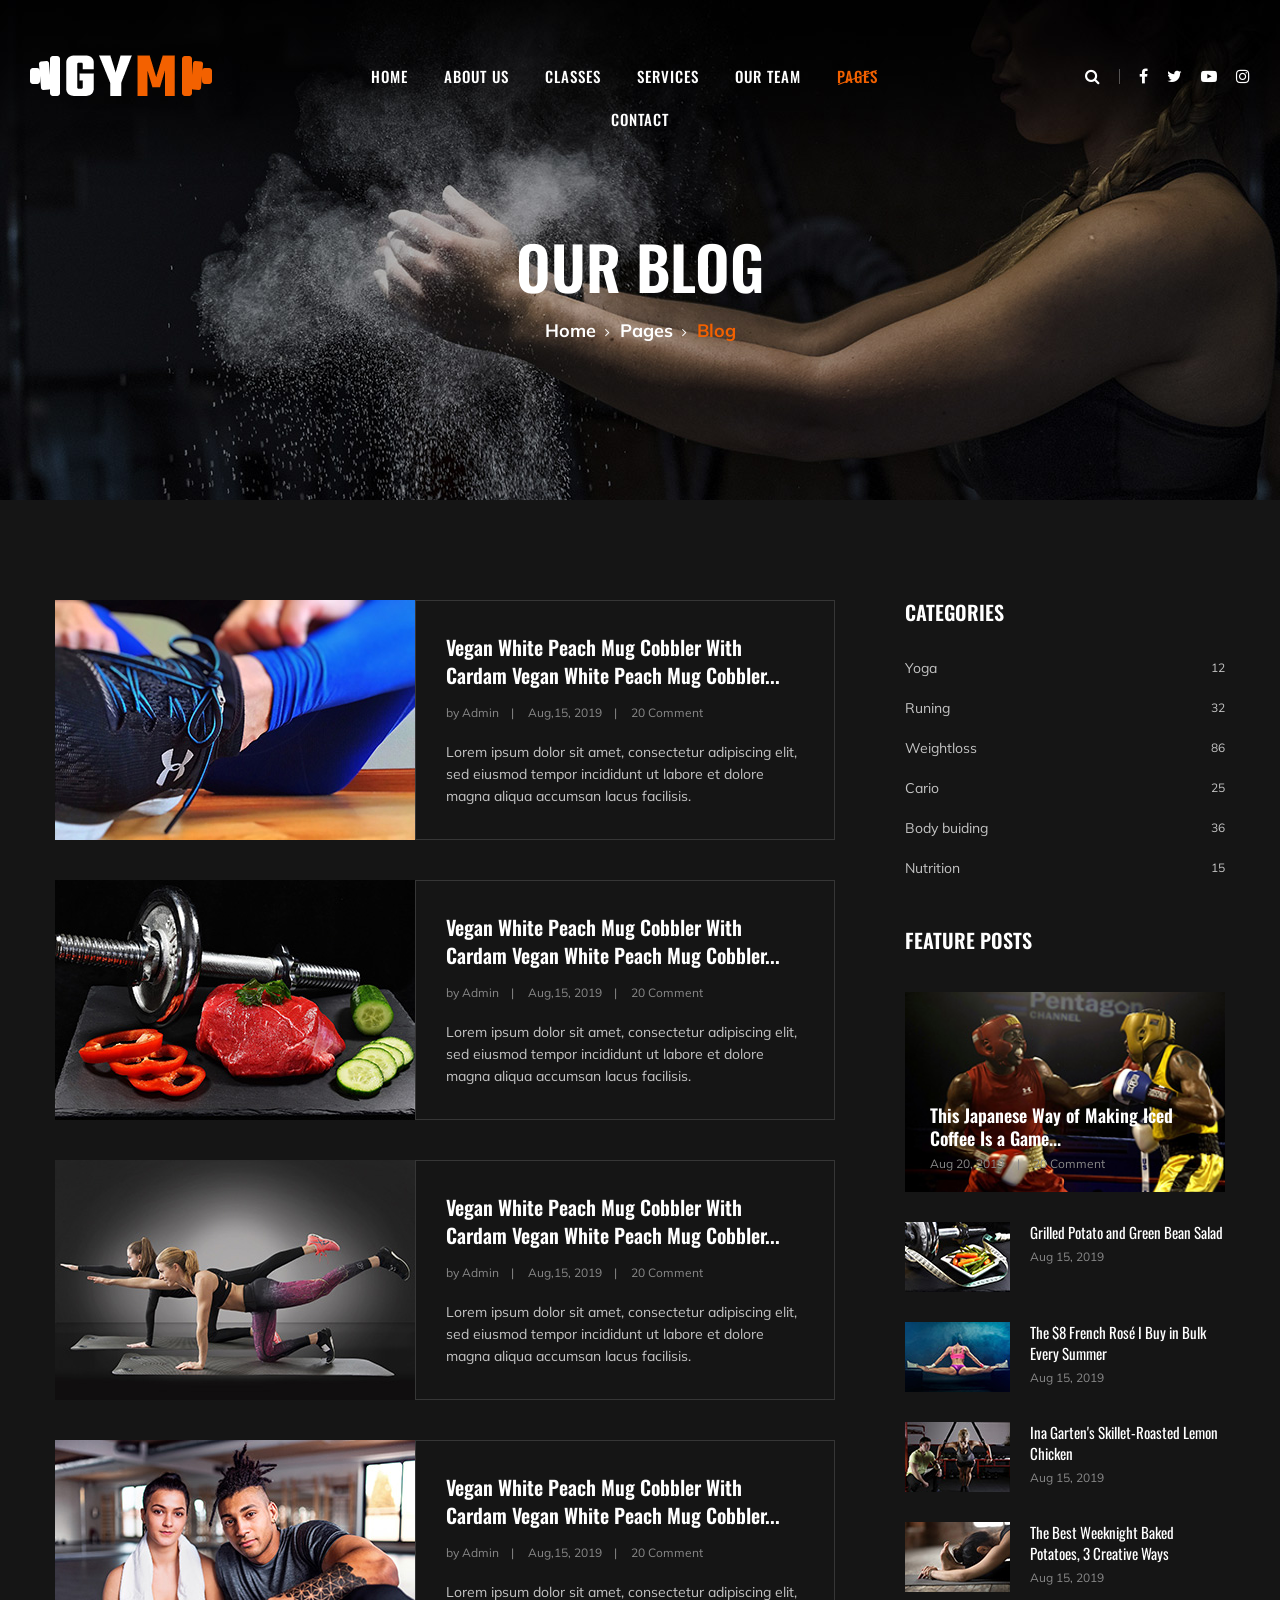
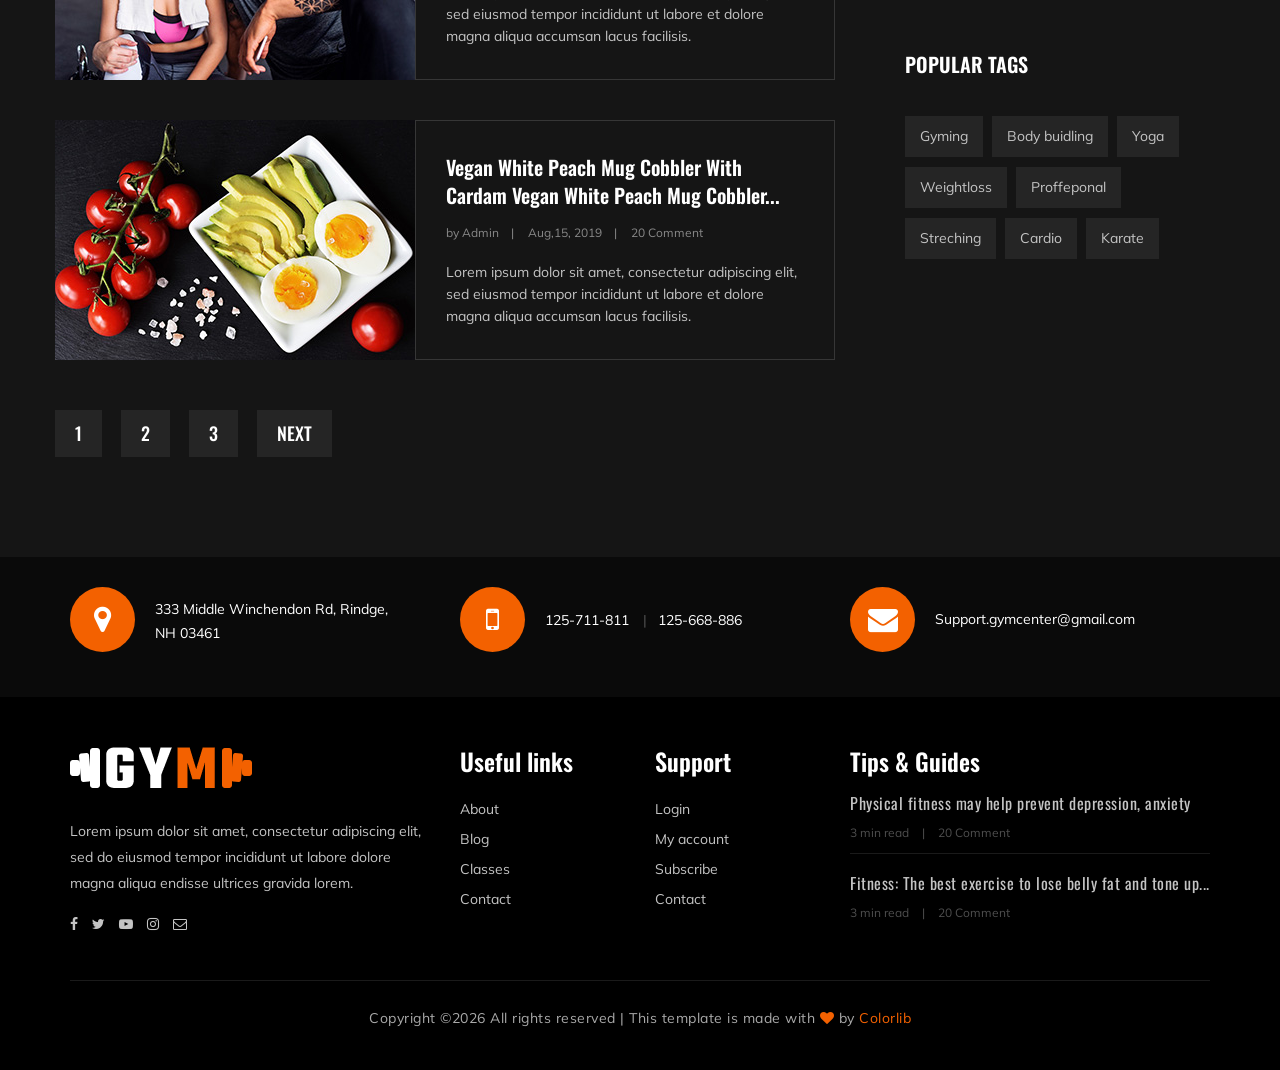
<file: blog.html>
<!DOCTYPE html>
<html lang="zxx">

<head>
    <meta charset="UTF-8">
    <meta name="description" content="Gym Template">
    <meta name="keywords" content="Gym, unica, creative, html">
    <meta name="viewport" content="width=device-width, initial-scale=1.0">
    <meta http-equiv="X-UA-Compatible" content="ie=edge">
    <title>Gym</title>

    <!-- Google Font -->
    <link href="https://fonts.googleapis.com/css?family=Muli:300,400,500,600,700,800,900&display=swap" rel="stylesheet">
    <link href="https://fonts.googleapis.com/css?family=Oswald:300,400,500,600,700&display=swap" rel="stylesheet">

    <!-- Css Styles -->
    <link rel="stylesheet" href="css/bootstrap.min.css" type="text/css">
    <link rel="stylesheet" href="css/font-awesome.min.css" type="text/css">
    <link rel="stylesheet" href="css/flaticon.css" type="text/css">
    <link rel="stylesheet" href="css/owl.carousel.min.css" type="text/css">
    <link rel="stylesheet" href="css/barfiller.css" type="text/css">
    <link rel="stylesheet" href="css/magnific-popup.css" type="text/css">
    <link rel="stylesheet" href="css/slicknav.min.css" type="text/css">
    <link rel="stylesheet" href="css/style.css" type="text/css">
</head>

<body>
    <!-- Page Preloder -->
    <div id="preloder">
        <div class="loader"></div>
    </div>

    <!-- Offcanvas Menu Section Begin -->
    <div class="offcanvas-menu-overlay"></div>
    <div class="offcanvas-menu-wrapper">
        <div class="canvas-close">
            <i class="fa fa-close"></i>
        </div>
        <div class="canvas-search search-switch">
            <i class="fa fa-search"></i>
        </div>
        <nav class="canvas-menu mobile-menu">
            <ul>
                <li><a href="./index.html">Home</a></li>
                <li><a href="./about-us.html">About Us</a></li>
                <li><a href="./class-details.html">Classes</a></li>
                <li><a href="./services.html">Services</a></li>
                <li><a href="./team.html">Our Team</a></li>
                <li><a href="#">Pages</a>
                    <ul class="dropdown">
                        <li><a href="./about-us.html">About us</a></li>
                        <li><a href="./class-timetable.html">Classes timetable</a></li>
                        <li><a href="./bmi-calculator.html">Bmi calculate</a></li>
                        <li><a href="./team.html">Our team</a></li>
                        <li><a href="./gallery.html">Gallery</a></li>
                        <li><a href="./blog.html">Our blog</a></li>
                        <li><a href="./404.html">404</a></li>
                    </ul>
                </li>
                <li><a href="./contact.html">Contact</a></li>
            </ul>
        </nav>
        <div id="mobile-menu-wrap"></div>
        <div class="canvas-social">
            <a href="#"><i class="fa fa-facebook"></i></a>
            <a href="#"><i class="fa fa-twitter"></i></a>
            <a href="#"><i class="fa fa-youtube-play"></i></a>
            <a href="#"><i class="fa fa-instagram"></i></a>
        </div>
    </div>
    <!-- Offcanvas Menu Section End -->

    <!-- Header Section Begin -->
    <header class="header-section">
        <div class="container-fluid">
            <div class="row">
                <div class="col-lg-3">
                    <div class="logo">
                        <a href="./index.html">
                            <img src="img/logo.png" alt="">
                        </a>
                    </div>
                </div>
                <div class="col-lg-6">
                    <nav class="nav-menu">
                        <ul>
                            <li><a href="./index.html">Home</a></li>
                            <li><a href="./about-us.html">About Us</a></li>
                            <li><a href="./class-details.html">Classes</a></li>
                            <li><a href="./services.html">Services</a></li>
                            <li><a href="./team.html">Our Team</a></li>
                            <li class="active"><a href="#">Pages</a>
                                <ul class="dropdown">
                                    <li><a href="./about-us.html">About us</a></li>
                                    <li><a href="./class-timetable.html">Classes timetable</a></li>
                                    <li><a href="./bmi-calculator.html">Bmi calculate</a></li>
                                    <li><a href="./team.html">Our team</a></li>
                                    <li><a href="./gallery.html">Gallery</a></li>
                                    <li><a href="./blog.html">Our blog</a></li>
                                    <li><a href="./404.html">404</a></li>
                                </ul>
                            </li>
                            <li><a href="./contact.html">Contact</a></li>
                        </ul>
                    </nav>
                </div>
                <div class="col-lg-3">
                    <div class="top-option">
                        <div class="to-search search-switch">
                            <i class="fa fa-search"></i>
                        </div>
                        <div class="to-social">
                            <a href="#"><i class="fa fa-facebook"></i></a>
                            <a href="#"><i class="fa fa-twitter"></i></a>
                            <a href="#"><i class="fa fa-youtube-play"></i></a>
                            <a href="#"><i class="fa fa-instagram"></i></a>
                        </div>
                    </div>
                </div>
            </div>
            <div class="canvas-open">
                <i class="fa fa-bars"></i>
            </div>
        </div>
    </header>
    <!-- Header End -->

    <!-- Breadcrumb Section Begin -->
    <section class="breadcrumb-section set-bg" data-setbg="img/breadcrumb-bg.jpg">
        <div class="container">
            <div class="row">
                <div class="col-lg-12 text-center">
                    <div class="breadcrumb-text">
                        <h2>Our Blog</h2>
                        <div class="bt-option">
                            <a href="./index.html">Home</a>
                            <a href="#">Pages</a>
                            <span>Blog</span>
                        </div>
                    </div>
                </div>
            </div>
        </div>
    </section>
    <!-- Breadcrumb Section End -->

    <!-- Blog Section Begin -->
    <section class="blog-section spad">
        <div class="container">
            <div class="row">
                <div class="col-lg-8 p-0">
                    <div class="blog-item">
                        <div class="bi-pic">
                            <img src="img/blog/blog-1.jpg" alt="">
                        </div>
                        <div class="bi-text">
                            <h5><a href="./blog-details.html">Vegan White Peach Mug Cobbler With Cardam Vegan White Peach Mug
                                    Cobbler...</a></h5>
                            <ul>
                                <li>by Admin</li>
                                <li>Aug,15, 2019</li>
                                <li>20 Comment</li>
                            </ul>
                            <p>Lorem ipsum dolor sit amet, consectetur adipiscing elit, sed eiusmod tempor incididunt ut
                                labore et dolore magna aliqua accumsan lacus facilisis.</p>
                        </div>
                    </div>
                    <div class="blog-item">
                        <div class="bi-pic">
                            <img src="img/blog/blog-2.jpg" alt="">
                        </div>
                        <div class="bi-text">
                            <h5><a href="./blog-details.html">Vegan White Peach Mug Cobbler With Cardam Vegan White Peach Mug
                                    Cobbler...</a></h5>
                            <ul>
                                <li>by Admin</li>
                                <li>Aug,15, 2019</li>
                                <li>20 Comment</li>
                            </ul>
                            <p>Lorem ipsum dolor sit amet, consectetur adipiscing elit, sed eiusmod tempor incididunt ut
                                labore et dolore magna aliqua accumsan lacus facilisis.</p>
                        </div>
                    </div>
                    <div class="blog-item">
                        <div class="bi-pic">
                            <img src="img/blog/blog-3.jpg" alt="">
                        </div>
                        <div class="bi-text">
                            <h5><a href="./blog-details.html">Vegan White Peach Mug Cobbler With Cardam Vegan White Peach Mug
                                    Cobbler...</a></h5>
                            <ul>
                                <li>by Admin</li>
                                <li>Aug,15, 2019</li>
                                <li>20 Comment</li>
                            </ul>
                            <p>Lorem ipsum dolor sit amet, consectetur adipiscing elit, sed eiusmod tempor incididunt ut
                                labore et dolore magna aliqua accumsan lacus facilisis.</p>
                        </div>
                    </div>
                    <div class="blog-item">
                        <div class="bi-pic">
                            <img src="img/blog/blog-4.jpg" alt="">
                        </div>
                        <div class="bi-text">
                            <h5><a href="./blog-details.html">Vegan White Peach Mug Cobbler With Cardam Vegan White Peach Mug
                                    Cobbler...</a></h5>
                            <ul>
                                <li>by Admin</li>
                                <li>Aug,15, 2019</li>
                                <li>20 Comment</li>
                            </ul>
                            <p>Lorem ipsum dolor sit amet, consectetur adipiscing elit, sed eiusmod tempor incididunt ut
                                labore et dolore magna aliqua accumsan lacus facilisis.</p>
                        </div>
                    </div>
                    <div class="blog-item">
                        <div class="bi-pic">
                            <img src="img/blog/blog-5.jpg" alt="">
                        </div>
                        <div class="bi-text">
                            <h5><a href="./blog-details.html">Vegan White Peach Mug Cobbler With Cardam Vegan White Peach Mug
                                    Cobbler...</a></h5>
                            <ul>
                                <li>by Admin</li>
                                <li>Aug,15, 2019</li>
                                <li>20 Comment</li>
                            </ul>
                            <p>Lorem ipsum dolor sit amet, consectetur adipiscing elit, sed eiusmod tempor incididunt ut
                                labore et dolore magna aliqua accumsan lacus facilisis.</p>
                        </div>
                    </div>
                    <div class="blog-pagination">
                        <a href="#">1</a>
                        <a href="#">2</a>
                        <a href="#">3</a>
                        <a href="#">Next</a>
                    </div>
                </div>
                <div class="col-lg-4 col-md-8 p-0">
                    <div class="sidebar-option">
                        <div class="so-categories">
                            <h5 class="title">Categories</h5>
                            <ul>
                                <li><a href="#">Yoga <span>12</span></a></li>
                                <li><a href="#">Runing <span>32</span></a></li>
                                <li><a href="#">Weightloss <span>86</span></a></li>
                                <li><a href="#">Cario <span>25</span></a></li>
                                <li><a href="#">Body buiding <span>36</span></a></li>
                                <li><a href="#">Nutrition <span>15</span></a></li>
                            </ul>
                        </div>
                        <div class="so-latest">
                            <h5 class="title">Feature posts</h5>
                            <div class="latest-large set-bg" data-setbg="img/letest-blog/latest-1.jpg">
                                <div class="ll-text">
                                    <h5><a href="./blog-details.html">This Japanese Way of Making Iced Coffee Is a Game...</a></h5>
                                    <ul>
                                        <li>Aug 20, 2019</li>
                                        <li>20 Comment</li>
                                    </ul>
                                </div>
                            </div>
                            <div class="latest-item">
                                <div class="li-pic">
                                    <img src="img/letest-blog/latest-2.jpg" alt="">
                                </div>
                                <div class="li-text">
                                    <h6><a href="./blog-details.html">Grilled Potato and Green Bean Salad</a></h6>
                                    <span class="li-time">Aug 15, 2019</span>
                                </div>
                            </div>
                            <div class="latest-item">
                                <div class="li-pic">
                                    <img src="img/letest-blog/latest-3.jpg" alt="">
                                </div>
                                <div class="li-text">
                                    <h6><a href="./blog-details.html">The $8 French Rosé I Buy in Bulk Every Summer</a></h6>
                                    <span class="li-time">Aug 15, 2019</span>
                                </div>
                            </div>
                            <div class="latest-item">
                                <div class="li-pic">
                                    <img src="img/letest-blog/latest-4.jpg" alt="">
                                </div>
                                <div class="li-text">
                                    <h6><a href="./blog-details.html">Ina Garten's Skillet-Roasted Lemon Chicken</a></h6>
                                    <span class="li-time">Aug 15, 2019</span>
                                </div>
                            </div>
                            <div class="latest-item">
                                <div class="li-pic">
                                    <img src="img/letest-blog/latest-5.jpg" alt="">
                                </div>
                                <div class="li-text">
                                    <h6><a href="./blog-details.html">The Best Weeknight Baked Potatoes, 3 Creative Ways</a></h6>
                                    <span class="li-time">Aug 15, 2019</span>
                                </div>
                            </div>
                        </div>
                        <div class="so-tags">
                            <h5 class="title">Popular tags</h5>
                            <a href="#">Gyming</a>
                            <a href="#">Body buidling</a>
                            <a href="#">Yoga</a>
                            <a href="#">Weightloss</a>
                            <a href="#">Proffeponal</a>
                            <a href="#">Streching</a>
                            <a href="#">Cardio</a>
                            <a href="#">Karate</a>
                        </div>
                    </div>
                </div>
            </div>
        </div>
    </section>
    <!-- Blog Section End -->

    <!-- Get In Touch Section Begin -->
    <div class="gettouch-section">
        <div class="container">
            <div class="row">
                <div class="col-md-4">
                    <div class="gt-text">
                        <i class="fa fa-map-marker"></i>
                        <p>333 Middle Winchendon Rd, Rindge,<br/> NH 03461</p>
                    </div>
                </div>
                <div class="col-md-4">
                    <div class="gt-text">
                        <i class="fa fa-mobile"></i>
                        <ul>
                            <li>125-711-811</li>
                            <li>125-668-886</li>
                        </ul>
                    </div>
                </div>
                <div class="col-md-4">
                    <div class="gt-text email">
                        <i class="fa fa-envelope"></i>
                        <p>Support.gymcenter@gmail.com</p>
                    </div>
                </div>
            </div>
        </div>
    </div>
    <!-- Get In Touch Section End -->

    <!-- Footer Section Begin -->
    <section class="footer-section">
        <div class="container">
            <div class="row">
                <div class="col-lg-4">
                    <div class="fs-about">
                        <div class="fa-logo">
                            <a href="#"><img src="img/logo.png" alt=""></a>
                        </div>
                        <p>Lorem ipsum dolor sit amet, consectetur adipiscing elit, sed do eiusmod tempor incididunt ut
                            labore dolore magna aliqua endisse ultrices gravida lorem.</p>
                        <div class="fa-social">
                            <a href="#"><i class="fa fa-facebook"></i></a>
                            <a href="#"><i class="fa fa-twitter"></i></a>
                            <a href="#"><i class="fa fa-youtube-play"></i></a>
                            <a href="#"><i class="fa fa-instagram"></i></a>
                            <a href="#"><i class="fa  fa-envelope-o"></i></a>
                        </div>
                    </div>
                </div>
                <div class="col-lg-2 col-md-3 col-sm-6">
                    <div class="fs-widget">
                        <h4>Useful links</h4>
                        <ul>
                            <li><a href="#">About</a></li>
                            <li><a href="#">Blog</a></li>
                            <li><a href="#">Classes</a></li>
                            <li><a href="#">Contact</a></li>
                        </ul>
                    </div>
                </div>
                <div class="col-lg-2 col-md-3 col-sm-6">
                    <div class="fs-widget">
                        <h4>Support</h4>
                        <ul>
                            <li><a href="#">Login</a></li>
                            <li><a href="#">My account</a></li>
                            <li><a href="#">Subscribe</a></li>
                            <li><a href="#">Contact</a></li>
                        </ul>
                    </div>
                </div>
                <div class="col-lg-4 col-md-6">
                    <div class="fs-widget">
                        <h4>Tips & Guides</h4>
                        <div class="fw-recent">
                            <h6><a href="./blog-details.html">Physical fitness may help prevent depression, anxiety</a></h6>
                            <ul>
                                <li>3 min read</li>
                                <li>20 Comment</li>
                            </ul>
                        </div>
                        <div class="fw-recent">
                            <h6><a href="./blog-details.html">Fitness: The best exercise to lose belly fat and tone up...</a></h6>
                            <ul>
                                <li>3 min read</li>
                                <li>20 Comment</li>
                            </ul>
                        </div>
                    </div>
                </div>
            </div>
            <div class="row">
                <div class="col-lg-12 text-center">
                    <div class="copyright-text">
                        <p><!-- Link back to Colorlib can't be removed. Template is licensed under CC BY 3.0. -->
  Copyright &copy;<script>document.write(new Date().getFullYear());</script> All rights reserved | This template is made with <i class="fa fa-heart" aria-hidden="true"></i> by <a href="https://colorlib.com" target="_blank">Colorlib</a>
  <!-- Link back to Colorlib can't be removed. Template is licensed under CC BY 3.0. --></p>
                    </div>
                </div>
            </div>
        </div>
    </section>
    <!-- Footer Section End -->

    <!-- Search model Begin -->
    <div class="search-model">
        <div class="h-100 d-flex align-items-center justify-content-center">
            <div class="search-close-switch">+</div>
            <form class="search-model-form">
                <input type="text" id="search-input" placeholder="Search here.....">
            </form>
        </div>
    </div>
    <!-- Search model end -->

    <!-- Js Plugins -->
    <script src="js/jquery-3.3.1.min.js"></script>
    <script src="js/bootstrap.min.js"></script>
    <script src="js/jquery.magnific-popup.min.js"></script>
    <script src="js/masonry.pkgd.min.js"></script>
    <script src="js/jquery.barfiller.js"></script>
    <script src="js/jquery.slicknav.js"></script>
    <script src="js/owl.carousel.min.js"></script>
    <script src="js/main.js"></script>



</body>

</html>
</file>
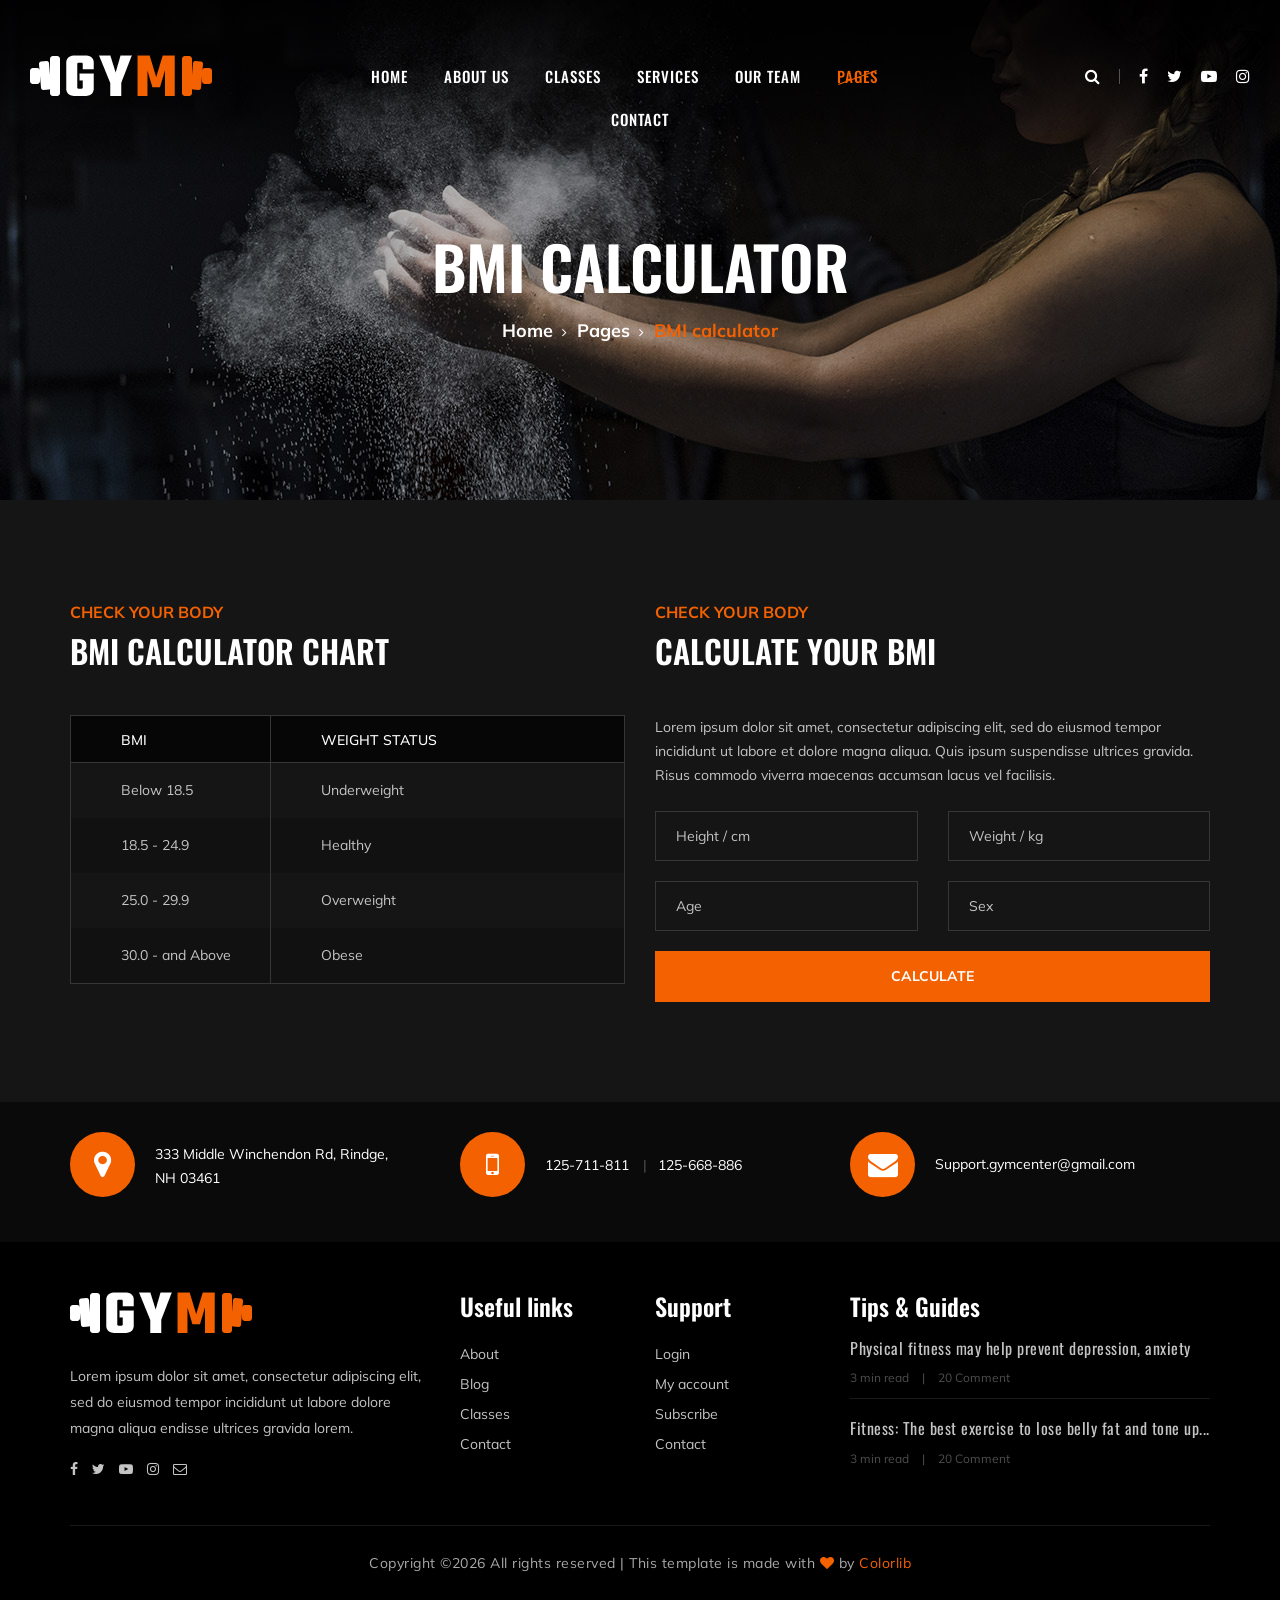
<file: bmi-calculator.html>
<!DOCTYPE html>
<html lang="zxx">

<head>
    <meta charset="UTF-8">
    <meta name="description" content="Gym Template">
    <meta name="keywords" content="Gym, unica, creative, html">
    <meta name="viewport" content="width=device-width, initial-scale=1.0">
    <meta http-equiv="X-UA-Compatible" content="ie=edge">
    <title>Gym | Template</title>

    <!-- Google Font -->
    <link href="https://fonts.googleapis.com/css?family=Muli:300,400,500,600,700,800,900&display=swap" rel="stylesheet">
    <link href="https://fonts.googleapis.com/css?family=Oswald:300,400,500,600,700&display=swap" rel="stylesheet">

    <!-- Css Styles -->
    <link rel="stylesheet" href="css/bootstrap.min.css" type="text/css">
    <link rel="stylesheet" href="css/font-awesome.min.css" type="text/css">
    <link rel="stylesheet" href="css/flaticon.css" type="text/css">
    <link rel="stylesheet" href="css/owl.carousel.min.css" type="text/css">
    <link rel="stylesheet" href="css/barfiller.css" type="text/css">
    <link rel="stylesheet" href="css/magnific-popup.css" type="text/css">
    <link rel="stylesheet" href="css/slicknav.min.css" type="text/css">
    <link rel="stylesheet" href="css/style.css" type="text/css">
</head>

<body>
    <!-- Page Preloder -->
    <div id="preloder">
        <div class="loader"></div>
    </div>

    <!-- Offcanvas Menu Section Begin -->
    <div class="offcanvas-menu-overlay"></div>
    <div class="offcanvas-menu-wrapper">
        <div class="canvas-close">
            <i class="fa fa-close"></i>
        </div>
        <div class="canvas-search search-switch">
            <i class="fa fa-search"></i>
        </div>
        <nav class="canvas-menu mobile-menu">
            <ul>
                <li><a href="./index.html">Home</a></li>
                <li><a href="./about-us.html">About Us</a></li>
                <li><a href="./class-details.html">Classes</a></li>
                <li><a href="./services.html">Services</a></li>
                <li><a href="./team.html">Our Team</a></li>
                <li><a href="#">Pages</a>
                    <ul class="dropdown">
                        <li><a href="./about-us.html">About us</a></li>
                        <li><a href="./class-timetable.html">Classes timetable</a></li>
                        <li><a href="./bmi-calculator.html">Bmi calculate</a></li>
                        <li><a href="./team.html">Our team</a></li>
                        <li><a href="./gallery.html">Gallery</a></li>
                        <li><a href="./blog.html">Our blog</a></li>
                        <li><a href="./404.html">404</a></li>
                    </ul>
                </li>
                <li><a href="./contact.html">Contact</a></li>
            </ul>
        </nav>
        <div id="mobile-menu-wrap"></div>
        <div class="canvas-social">
            <a href="#"><i class="fa fa-facebook"></i></a>
            <a href="#"><i class="fa fa-twitter"></i></a>
            <a href="#"><i class="fa fa-youtube-play"></i></a>
            <a href="#"><i class="fa fa-instagram"></i></a>
        </div>
    </div>
    <!-- Offcanvas Menu Section End -->

    <!-- Header Section Begin -->
    <header class="header-section">
        <div class="container-fluid">
            <div class="row">
                <div class="col-lg-3">
                    <div class="logo">
                        <a href="./index.html">
                            <img src="img/logo.png" alt="">
                        </a>
                    </div>
                </div>
                <div class="col-lg-6">
                    <nav class="nav-menu">
                        <ul>
                            <li><a href="./index.html">Home</a></li>
                            <li><a href="./about-us.html">About Us</a></li>
                            <li><a href="./class-details.html">Classes</a></li>
                            <li><a href="./services.html">Services</a></li>
                            <li><a href="./team.html">Our Team</a></li>
                            <li class="active"><a href="#">Pages</a>
                                <ul class="dropdown">
                                    <li><a href="./about-us.html">About us</a></li>
                                    <li><a href="./class-timetable.html">Classes timetable</a></li>
                                    <li><a href="./bmi-calculator.html">Bmi calculate</a></li>
                                    <li><a href="./team.html">Our team</a></li>
                                    <li><a href="./gallery.html">Gallery</a></li>
                                    <li><a href="./blog.html">Our blog</a></li>
                                    <li><a href="./404.html">404</a></li>
                                </ul>
                            </li>
                            <li><a href="./contact.html">Contact</a></li>
                        </ul>
                    </nav>
                </div>
                <div class="col-lg-3">
                    <div class="top-option">
                        <div class="to-search search-switch">
                            <i class="fa fa-search"></i>
                        </div>
                        <div class="to-social">
                            <a href="#"><i class="fa fa-facebook"></i></a>
                            <a href="#"><i class="fa fa-twitter"></i></a>
                            <a href="#"><i class="fa fa-youtube-play"></i></a>
                            <a href="#"><i class="fa fa-instagram"></i></a>
                        </div>
                    </div>
                </div>
            </div>
            <div class="canvas-open">
                <i class="fa fa-bars"></i>
            </div>
        </div>
    </header>
    <!-- Header End -->

    <!-- Breadcrumb Section Begin -->
    <section class="breadcrumb-section set-bg" data-setbg="img/breadcrumb-bg.jpg">
        <div class="container">
            <div class="row">
                <div class="col-lg-12 text-center">
                    <div class="breadcrumb-text">
                        <h2>BMI calculator</h2>
                        <div class="bt-option">
                            <a href="./index.html">Home</a>
                            <a href="#">Pages</a>
                            <span>BMI calculator</span>
                        </div>
                    </div>
                </div>
            </div>
        </div>
    </section>
    <!-- Breadcrumb Section End -->

    <!-- BMI Calculator Section Begin -->
    <section class="bmi-calculator-section spad">
        <div class="container">
            <div class="row">
                <div class="col-lg-6">
                    <div class="section-title chart-title">
                        <span>check your body</span>
                        <h2>BMI CALCULATOR CHART</h2>
                    </div>
                    <div class="chart-table">
                        <table>
                            <thead>
                                <tr>
                                    <th>Bmi</th>
                                    <th>WEIGHT STATUS</th>
                                </tr>
                            </thead>
                            <tbody>
                                <tr>
                                    <td class="point">Below 18.5</td>
                                    <td>Underweight</td>
                                </tr>
                                <tr>
                                    <td class="point">18.5 - 24.9</td>
                                    <td>Healthy</td>
                                </tr>
                                <tr>
                                    <td class="point">25.0 - 29.9</td>
                                    <td>Overweight</td>
                                </tr>
                                <tr>
                                    <td class="point">30.0 - and Above</td>
                                    <td>Obese</td>
                                </tr>
                            </tbody>
                        </table>
                    </div>
                </div>
                <div class="col-lg-6">
                    <div class="section-title chart-calculate-title">
                        <span>check your body</span>
                        <h2>CALCULATE YOUR BMI</h2>
                    </div>
                    <div class="chart-calculate-form">
                        <p>Lorem ipsum dolor sit amet, consectetur adipiscing elit, sed do eiusmod tempor incididunt ut
                            labore et dolore magna aliqua. Quis ipsum suspendisse ultrices gravida. Risus commodo
                            viverra maecenas accumsan lacus vel facilisis.</p>
                        <form action="#">
                            <div class="row">
                                <div class="col-sm-6">
                                    <input type="text" placeholder="Height / cm">
                                </div>
                                <div class="col-sm-6">
                                    <input type="text" placeholder="Weight / kg">
                                </div>
                                <div class="col-sm-6">
                                    <input type="text" placeholder="Age">
                                </div>
                                <div class="col-sm-6">
                                    <input type="text" placeholder="Sex">
                                </div>
                                <div class="col-lg-12">
                                    <button type="submit">Calculate</button>
                                </div>
                            </div>
                        </form>
                    </div>
                </div>
            </div>
        </div>
    </section>
    <!-- BMI Calculator Section End -->

    <!-- Get In Touch Section Begin -->
    <div class="gettouch-section">
        <div class="container">
            <div class="row">
                <div class="col-md-4">
                    <div class="gt-text">
                        <i class="fa fa-map-marker"></i>
                        <p>333 Middle Winchendon Rd, Rindge,<br/> NH 03461</p>
                    </div>
                </div>
                <div class="col-md-4">
                    <div class="gt-text">
                        <i class="fa fa-mobile"></i>
                        <ul>
                            <li>125-711-811</li>
                            <li>125-668-886</li>
                        </ul>
                    </div>
                </div>
                <div class="col-md-4">
                    <div class="gt-text email">
                        <i class="fa fa-envelope"></i>
                        <p>Support.gymcenter@gmail.com</p>
                    </div>
                </div>
            </div>
        </div>
    </div>
    <!-- Get In Touch Section End -->

    <!-- Footer Section Begin -->
    <section class="footer-section">
        <div class="container">
            <div class="row">
                <div class="col-lg-4">
                    <div class="fs-about">
                        <div class="fa-logo">
                            <a href="#"><img src="img/logo.png" alt=""></a>
                        </div>
                        <p>Lorem ipsum dolor sit amet, consectetur adipiscing elit, sed do eiusmod tempor incididunt ut
                            labore dolore magna aliqua endisse ultrices gravida lorem.</p>
                        <div class="fa-social">
                            <a href="#"><i class="fa fa-facebook"></i></a>
                            <a href="#"><i class="fa fa-twitter"></i></a>
                            <a href="#"><i class="fa fa-youtube-play"></i></a>
                            <a href="#"><i class="fa fa-instagram"></i></a>
                            <a href="#"><i class="fa  fa-envelope-o"></i></a>
                        </div>
                    </div>
                </div>
                <div class="col-lg-2 col-md-3 col-sm-6">
                    <div class="fs-widget">
                        <h4>Useful links</h4>
                        <ul>
                            <li><a href="#">About</a></li>
                            <li><a href="#">Blog</a></li>
                            <li><a href="#">Classes</a></li>
                            <li><a href="#">Contact</a></li>
                        </ul>
                    </div>
                </div>
                <div class="col-lg-2 col-md-3 col-sm-6">
                    <div class="fs-widget">
                        <h4>Support</h4>
                        <ul>
                            <li><a href="#">Login</a></li>
                            <li><a href="#">My account</a></li>
                            <li><a href="#">Subscribe</a></li>
                            <li><a href="#">Contact</a></li>
                        </ul>
                    </div>
                </div>
                <div class="col-lg-4 col-md-6">
                    <div class="fs-widget">
                        <h4>Tips & Guides</h4>
                        <div class="fw-recent">
                            <h6><a href="#">Physical fitness may help prevent depression, anxiety</a></h6>
                            <ul>
                                <li>3 min read</li>
                                <li>20 Comment</li>
                            </ul>
                        </div>
                        <div class="fw-recent">
                            <h6><a href="#">Fitness: The best exercise to lose belly fat and tone up...</a></h6>
                            <ul>
                                <li>3 min read</li>
                                <li>20 Comment</li>
                            </ul>
                        </div>
                    </div>
                </div>
            </div>
            <div class="row">
                <div class="col-lg-12 text-center">
                    <div class="copyright-text">
                        <p><!-- Link back to Colorlib can't be removed. Template is licensed under CC BY 3.0. -->
  Copyright &copy;<script>document.write(new Date().getFullYear());</script> All rights reserved | This template is made with <i class="fa fa-heart" aria-hidden="true"></i> by <a href="https://colorlib.com" target="_blank">Colorlib</a>
  <!-- Link back to Colorlib can't be removed. Template is licensed under CC BY 3.0. --></p>
                    </div>
                </div>
            </div>
        </div>
    </section>
    <!-- Footer Section End -->

    <!-- Search model Begin -->
    <div class="search-model">
        <div class="h-100 d-flex align-items-center justify-content-center">
            <div class="search-close-switch">+</div>
            <form class="search-model-form">
                <input type="text" id="search-input" placeholder="Search here.....">
            </form>
        </div>
    </div>
    <!-- Search model end -->

    <!-- Js Plugins -->
    <script src="js/jquery-3.3.1.min.js"></script>
    <script src="js/bootstrap.min.js"></script>
    <script src="js/jquery.magnific-popup.min.js"></script>
    <script src="js/masonry.pkgd.min.js"></script>
    <script src="js/jquery.barfiller.js"></script>
    <script src="js/jquery.slicknav.js"></script>
    <script src="js/owl.carousel.min.js"></script>
    <script src="js/main.js"></script>



</body>

</html>
</file>
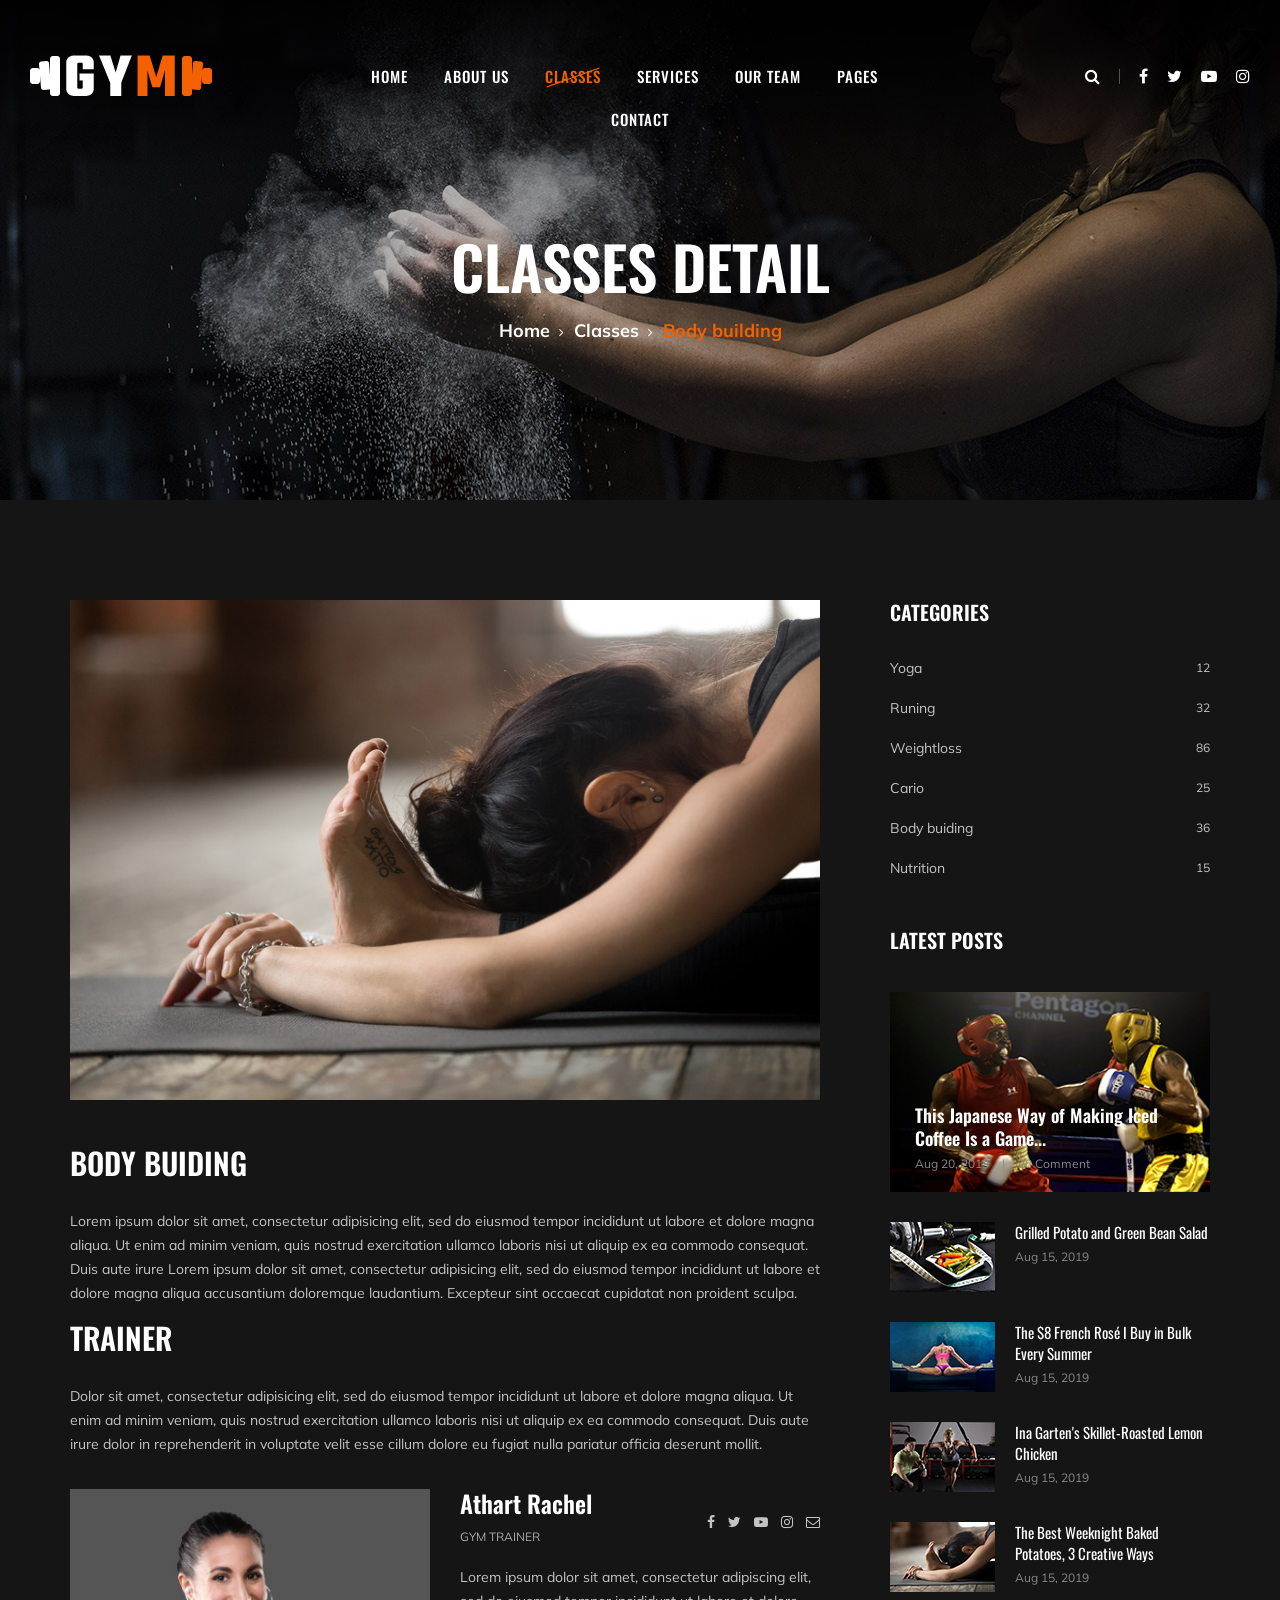
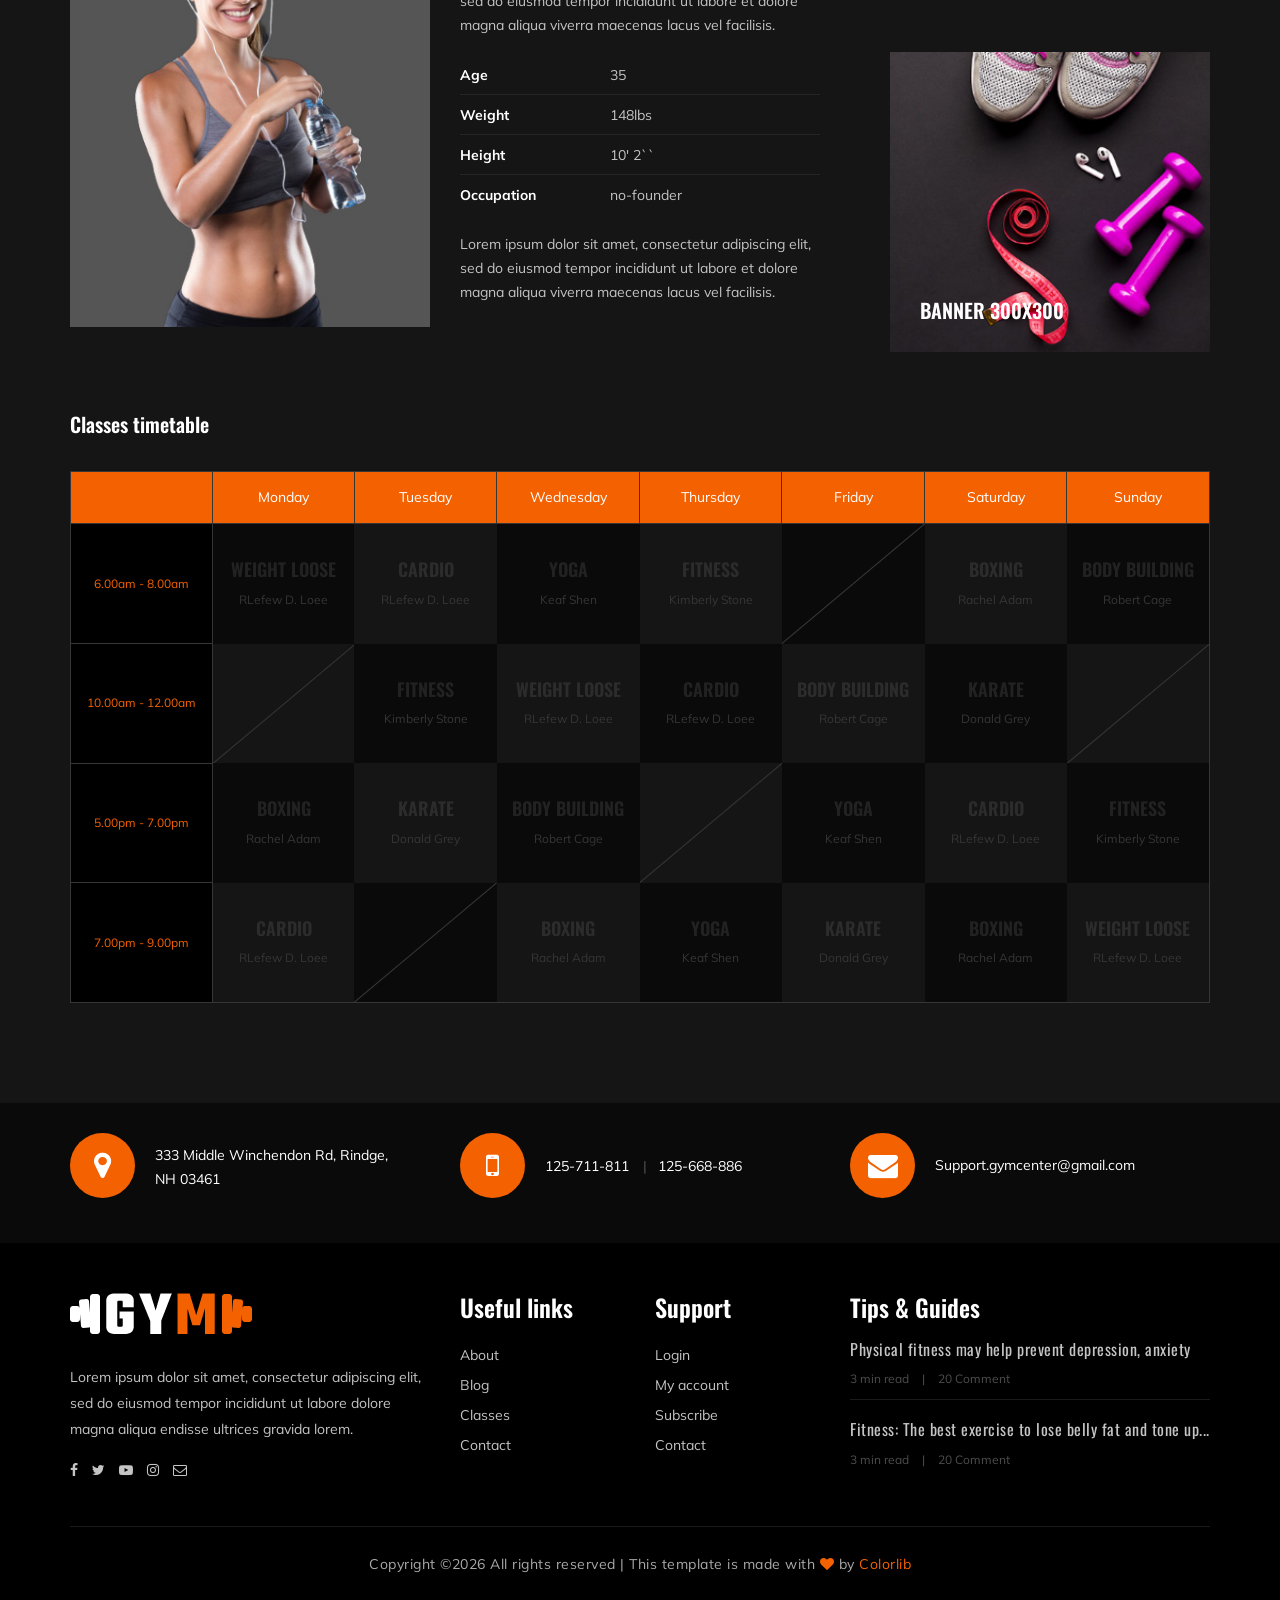
<file: class-details.html>
<!DOCTYPE html>
<html lang="zxx">

<head>
    <meta charset="UTF-8">
    <meta name="description" content="Gym Template">
    <meta name="keywords" content="Gym, unica, creative, html">
    <meta name="viewport" content="width=device-width, initial-scale=1.0">
    <meta http-equiv="X-UA-Compatible" content="ie=edge">
    <title>Gym | Template</title>

    <!-- Google Font -->
    <link href="https://fonts.googleapis.com/css?family=Muli:300,400,500,600,700,800,900&display=swap" rel="stylesheet">
    <link href="https://fonts.googleapis.com/css?family=Oswald:300,400,500,600,700&display=swap" rel="stylesheet">

    <!-- Css Styles -->
    <link rel="stylesheet" href="css/bootstrap.min.css" type="text/css">
    <link rel="stylesheet" href="css/font-awesome.min.css" type="text/css">
    <link rel="stylesheet" href="css/flaticon.css" type="text/css">
    <link rel="stylesheet" href="css/owl.carousel.min.css" type="text/css">
    <link rel="stylesheet" href="css/barfiller.css" type="text/css">
    <link rel="stylesheet" href="css/magnific-popup.css" type="text/css">
    <link rel="stylesheet" href="css/slicknav.min.css" type="text/css">
    <link rel="stylesheet" href="css/style.css" type="text/css">
</head>

<body>
    <!-- Page Preloder -->
    <div id="preloder">
        <div class="loader"></div>
    </div>

    <!-- Offcanvas Menu Section Begin -->
    <div class="offcanvas-menu-overlay"></div>
    <div class="offcanvas-menu-wrapper">
        <div class="canvas-close">
            <i class="fa fa-close"></i>
        </div>
        <div class="canvas-search search-switch">
            <i class="fa fa-search"></i>
        </div>
        <nav class="canvas-menu mobile-menu">
            <ul>
                <li><a href="./index.html">Home</a></li>
                <li><a href="./about-us.html">About Us</a></li>
                <li><a href="./class-details.html">Classes</a></li>
                <li><a href="./services.html">Services</a></li>
                <li><a href="./team.html">Our Team</a></li>
                <li><a href="#">Pages</a>
                    <ul class="dropdown">
                        <li><a href="./about-us.html">About us</a></li>
                        <li><a href="./class-timetable.html">Classes timetable</a></li>
                        <li><a href="./bmi-calculator.html">Bmi calculate</a></li>
                        <li><a href="./team.html">Our team</a></li>
                        <li><a href="./gallery.html">Gallery</a></li>
                        <li><a href="./blog.html">Our blog</a></li>
                        <li><a href="./404.html">404</a></li>
                    </ul>
                </li>
                <li><a href="./contact.html">Contact</a></li>
            </ul>
        </nav>
        <div id="mobile-menu-wrap"></div>
        <div class="canvas-social">
            <a href="#"><i class="fa fa-facebook"></i></a>
            <a href="#"><i class="fa fa-twitter"></i></a>
            <a href="#"><i class="fa fa-youtube-play"></i></a>
            <a href="#"><i class="fa fa-instagram"></i></a>
        </div>
    </div>
    <!-- Offcanvas Menu Section End -->

    <!-- Header Section Begin -->
    <header class="header-section">
        <div class="container-fluid">
            <div class="row">
                <div class="col-lg-3">
                    <div class="logo">
                        <a href="./index.html">
                            <img src="img/logo.png" alt="">
                        </a>
                    </div>
                </div>
                <div class="col-lg-6">
                    <nav class="nav-menu">
                        <ul>
                            <li><a href="./index.html">Home</a></li>
                            <li><a href="./about-us.html">About Us</a></li>
                            <li class="active"><a href="./class-details.html">Classes</a></li>
                            <li><a href="./services.html">Services</a></li>
                            <li><a href="./team.html">Our Team</a></li>
                            <li><a href="#">Pages</a>
                                <ul class="dropdown">
                                    <li><a href="./about-us.html">About us</a></li>
                                    <li><a href="./class-timetable.html">Classes timetable</a></li>
                                    <li><a href="./bmi-calculator.html">Bmi calculate</a></li>
                                    <li><a href="./team.html">Our team</a></li>
                                    <li><a href="./gallery.html">Gallery</a></li>
                                    <li><a href="./blog.html">Our blog</a></li>
                                    <li><a href="./404.html">404</a></li>
                                </ul>
                            </li>
                            <li><a href="./contact.html">Contact</a></li>
                        </ul>
                    </nav>
                </div>
                <div class="col-lg-3">
                    <div class="top-option">
                        <div class="to-search search-switch">
                            <i class="fa fa-search"></i>
                        </div>
                        <div class="to-social">
                            <a href="#"><i class="fa fa-facebook"></i></a>
                            <a href="#"><i class="fa fa-twitter"></i></a>
                            <a href="#"><i class="fa fa-youtube-play"></i></a>
                            <a href="#"><i class="fa fa-instagram"></i></a>
                        </div>
                    </div>
                </div>
            </div>
            <div class="canvas-open">
                <i class="fa fa-bars"></i>
            </div>
        </div>
    </header>
    <!-- Header End -->

    <!-- Breadcrumb Section Begin -->
    <section class="breadcrumb-section set-bg" data-setbg="img/breadcrumb-bg.jpg">
        <div class="container">
            <div class="row">
                <div class="col-lg-12 text-center">
                    <div class="breadcrumb-text">
                        <h2>Classes detail</h2>
                        <div class="bt-option">
                            <a href="./index.html">Home</a>
                            <a href="#">Classes</a>
                            <span>Body building</span>
                        </div>
                    </div>
                </div>
            </div>
        </div>
    </section>
    <!-- Breadcrumb Section End -->

    <!-- Class Details Section Begin -->
    <section class="class-details-section spad">
        <div class="container">
            <div class="row">
                <div class="col-lg-8">
                    <div class="class-details-text">
                        <div class="cd-pic">
                            <img src="img/classes/class-details/class-detailsl.jpg" alt="">
                        </div>
                        <div class="cd-text">
                            <div class="cd-single-item">
                                <h3>Body buiding</h3>
                                <p>Lorem ipsum dolor sit amet, consectetur adipisicing elit, sed do eiusmod tempor
                                    incididunt ut labore et dolore magna aliqua. Ut enim ad minim veniam, quis nostrud
                                    exercitation ullamco laboris nisi ut aliquip ex ea commodo consequat. Duis aute
                                    irure Lorem ipsum dolor sit amet, consectetur adipisicing elit, sed do eiusmod
                                    tempor incididunt ut labore et dolore magna aliqua accusantium doloremque
                                    laudantium. Excepteur sint occaecat cupidatat non proident sculpa.</p>
                            </div>
                            <div class="cd-single-item">
                                <h3>Trainer</h3>
                                <p>Dolor sit amet, consectetur adipisicing elit, sed do eiusmod tempor incididunt ut
                                    labore et dolore magna aliqua. Ut enim ad minim veniam, quis nostrud exercitation
                                    ullamco laboris nisi ut aliquip ex ea commodo consequat. Duis aute irure dolor in
                                    reprehenderit in voluptate velit esse cillum dolore eu fugiat nulla pariatur officia
                                    deserunt mollit.</p>
                            </div>
                        </div>
                        <div class="cd-trainer">
                            <div class="row">
                                <div class="col-md-6">
                                    <div class="cd-trainer-pic">
                                        <img src="img/classes/class-details/trainer-profile.jpg" alt="">
                                    </div>
                                </div>
                                <div class="col-md-6">
                                    <div class="cd-trainer-text">
                                        <div class="trainer-title">
                                            <h4>Athart Rachel</h4>
                                            <span>Gym Trainer</span>
                                        </div>
                                        <div class="trainer-social">
                                            <a href="#"><i class="fa fa-facebook"></i></a>
                                            <a href="#"><i class="fa fa-twitter"></i></a>
                                            <a href="#"><i class="fa fa-youtube-play"></i></a>
                                            <a href="#"><i class="fa fa-instagram"></i></a>
                                            <a href="#"><i class="fa  fa-envelope-o"></i></a>
                                        </div>
                                        <p>Lorem ipsum dolor sit amet, consectetur adipiscing elit, sed do eiusmod
                                            tempor incididunt ut labore et dolore magna aliqua viverra maecenas lacus
                                            vel facilisis.</p>
                                        <ul class="trainer-info">
                                            <li><span>Age</span>35</li>
                                            <li><span>Weight</span>148lbs</li>
                                            <li><span>Height</span>10' 2``</li>
                                            <li><span>Occupation</span>no-founder</li>
                                        </ul>
                                        <p>Lorem ipsum dolor sit amet, consectetur adipiscing elit, sed do eiusmod
                                            tempor incididunt ut labore et dolore magna aliqua viverra maecenas lacus
                                            vel facilisis. </p>
                                    </div>
                                </div>
                            </div>
                        </div>
                    </div>
                </div>
                <div class="col-lg-4 col-md-8">
                    <div class="sidebar-option">
                        <div class="so-categories">
                            <h5 class="title">Categories</h5>
                            <ul>
                                <li><a href="#">Yoga <span>12</span></a></li>
                                <li><a href="#">Runing <span>32</span></a></li>
                                <li><a href="#">Weightloss <span>86</span></a></li>
                                <li><a href="#">Cario <span>25</span></a></li>
                                <li><a href="#">Body buiding <span>36</span></a></li>
                                <li><a href="#">Nutrition <span>15</span></a></li>
                            </ul>
                        </div>
                        <div class="so-latest">
                            <h5 class="title">Latest posts</h5>
                            <div class="latest-large set-bg" data-setbg="img/letest-blog/latest-1.jpg">
                                <div class="ll-text">
                                    <h5><a href="#">This Japanese Way of Making Iced Coffee Is a Game...</a></h5>
                                    <ul>
                                        <li>Aug 20, 2019</li>
                                        <li>20 Comment</li>
                                    </ul>
                                </div>
                            </div>
                            <div class="latest-item">
                                <div class="li-pic">
                                    <img src="img/letest-blog/latest-2.jpg" alt="">
                                </div>
                                <div class="li-text">
                                    <h6><a href="#">Grilled Potato and Green Bean Salad</a></h6>
                                    <span class="li-time">Aug 15, 2019</span>
                                </div>
                            </div>
                            <div class="latest-item">
                                <div class="li-pic">
                                    <img src="img/letest-blog/latest-3.jpg" alt="">
                                </div>
                                <div class="li-text">
                                    <h6><a href="#">The $8 French Rosé I Buy in Bulk Every Summer</a></h6>
                                    <span class="li-time">Aug 15, 2019</span>
                                </div>
                            </div>
                            <div class="latest-item">
                                <div class="li-pic">
                                    <img src="img/letest-blog/latest-4.jpg" alt="">
                                </div>
                                <div class="li-text">
                                    <h6><a href="#">Ina Garten's Skillet-Roasted Lemon Chicken</a></h6>
                                    <span class="li-time">Aug 15, 2019</span>
                                </div>
                            </div>
                            <div class="latest-item">
                                <div class="li-pic">
                                    <img src="img/letest-blog/latest-5.jpg" alt="">
                                </div>
                                <div class="li-text">
                                    <h6><a href="#">The Best Weeknight Baked Potatoes, 3 Creative Ways</a></h6>
                                    <span class="li-time">Aug 15, 2019</span>
                                </div>
                            </div>
                        </div>
                        <div class="so-banner set-bg" data-setbg="img/sidebar-banner.jpg">
                            <h5>Banner 300x300</h5>
                        </div>
                    </div>
                </div>
            </div>
        </div>
    </section>
    <!-- Class Details Section End -->

    <!-- Class Timetable Section Begin -->
    <section class="class-timetable-section class-details-timetable spad">
        <div class="container">
            <div class="row">
                <div class="col-lg-12">
                    <div class="class-details-timetable_title">
                        <h5>Classes timetable</h5>
                    </div>
                </div>
            </div>
            <div class="row">
                <div class="col-lg-12">
                    <div class="class-timetable details-timetable">
                        <table>
                            <thead>
                                <tr>
                                    <th></th>
                                    <th>Monday</th>
                                    <th>Tuesday</th>
                                    <th>Wednesday</th>
                                    <th>Thursday</th>
                                    <th>Friday</th>
                                    <th>Saturday</th>
                                    <th>Sunday</th>
                                </tr>
                            </thead>
                            <tbody>
                                <tr>
                                    <td class="class-time">6.00am - 8.00am</td>
                                    <td class="dark-bg hover-dp ts-meta" data-tsmeta="workout">
                                        <h5>WEIGHT LOOSE</h5>
                                        <span>RLefew D. Loee</span>
                                    </td>
                                    <td class="hover-dp ts-meta" data-tsmeta="fitness">
                                        <h5>Cardio</h5>
                                        <span>RLefew D. Loee</span>
                                    </td>
                                    <td class="dark-bg hover-dp ts-meta" data-tsmeta="workout">
                                        <h5>Yoga</h5>
                                        <span>Keaf Shen</span>
                                    </td>
                                    <td class="hover-dp ts-meta" data-tsmeta="fitness">
                                        <h5>Fitness</h5>
                                        <span>Kimberly Stone</span>
                                    </td>
                                    <td class="dark-bg blank-td"></td>
                                    <td class="hover-dp ts-meta" data-tsmeta="motivation">
                                        <h5>Boxing</h5>
                                        <span>Rachel Adam</span>
                                    </td>
                                    <td class="dark-bg hover-dp ts-meta" data-tsmeta="workout">
                                        <h5>Body Building</h5>
                                        <span>Robert Cage</span>
                                    </td>
                                </tr>
                                <tr>
                                    <td class="class-time">10.00am - 12.00am</td>
                                    <td class="blank-td"></td>
                                    <td class="dark-bg hover-dp ts-meta" data-tsmeta="fitness">
                                        <h5>Fitness</h5>
                                        <span>Kimberly Stone</span>
                                    </td>
                                    <td class="hover-dp ts-meta" data-tsmeta="workout">
                                        <h5>WEIGHT LOOSE</h5>
                                        <span>RLefew D. Loee</span>
                                    </td>
                                    <td class="dark-bg hover-dp ts-meta" data-tsmeta="motivation">
                                        <h5>Cardio</h5>
                                        <span>RLefew D. Loee</span>
                                    </td>
                                    <td class="hover-dp ts-meta" data-tsmeta="workout">
                                        <h5>Body Building</h5>
                                        <span>Robert Cage</span>
                                    </td>
                                    <td class="dark-bg hover-dp ts-meta" data-tsmeta="motivation">
                                        <h5>Karate</h5>
                                        <span>Donald Grey</span>
                                    </td>
                                    <td class="blank-td"></td>
                                </tr>
                                <tr>
                                    <td class="class-time">5.00pm - 7.00pm</td>
                                    <td class="dark-bg hover-dp ts-meta" data-tsmeta="fitness">
                                        <h5>Boxing</h5>
                                        <span>Rachel Adam</span>
                                    </td>
                                    <td class="hover-dp ts-meta" data-tsmeta="motivation">
                                        <h5>Karate</h5>
                                        <span>Donald Grey</span>
                                    </td>
                                    <td class="dark-bg hover-dp ts-meta" data-tsmeta="workout">
                                        <h5>Body Building</h5>
                                        <span>Robert Cage</span>
                                    </td>
                                    <td class="blank-td"></td>
                                    <td class="dark-bg hover-dp ts-meta" data-tsmeta="workout">
                                        <h5>Yoga</h5>
                                        <span>Keaf Shen</span>
                                    </td>
                                    <td class="hover-dp ts-meta" data-tsmeta="motivation">
                                        <h5>Cardio</h5>
                                        <span>RLefew D. Loee</span>
                                    </td>
                                    <td class="dark-bg hover-dp ts-meta" data-tsmeta="fitness">
                                        <h5>Fitness</h5>
                                        <span>Kimberly Stone</span>
                                    </td>
                                </tr>
                                <tr>
                                    <td class="class-time">7.00pm - 9.00pm</td>
                                    <td class="hover-dp ts-meta" data-tsmeta="motivation">
                                        <h5>Cardio</h5>
                                        <span>RLefew D. Loee</span>
                                    </td>
                                    <td class="dark-bg blank-td"></td>
                                    <td class="hover-dp ts-meta" data-tsmeta="fitness">
                                        <h5>Boxing</h5>
                                        <span>Rachel Adam</span>
                                    </td>
                                    <td class="dark-bg hover-dp ts-meta" data-tsmeta="workout">
                                        <h5>Yoga</h5>
                                        <span>Keaf Shen</span>
                                    </td>
                                    <td class="hover-dp ts-meta" data-tsmeta="motivation">
                                        <h5>Karate</h5>
                                        <span>Donald Grey</span>
                                    </td>
                                    <td class="dark-bg hover-dp ts-meta" data-tsmeta="fitness">
                                        <h5>Boxing</h5>
                                        <span>Rachel Adam</span>
                                    </td>
                                    <td class="hover-dp ts-meta" data-tsmeta="workout">
                                        <h5>WEIGHT LOOSE</h5>
                                        <span>RLefew D. Loee</span>
                                    </td>
                                </tr>
                            </tbody>
                        </table>
                    </div>
                </div>
            </div>
        </div>
    </section>
    <!-- Class Timetable Section End -->

    <!-- Get In Touch Section Begin -->
    <div class="gettouch-section">
        <div class="container">
            <div class="row">
                <div class="col-md-4">
                    <div class="gt-text">
                        <i class="fa fa-map-marker"></i>
                        <p>333 Middle Winchendon Rd, Rindge,<br/> NH 03461</p>
                    </div>
                </div>
                <div class="col-md-4">
                    <div class="gt-text">
                        <i class="fa fa-mobile"></i>
                        <ul>
                            <li>125-711-811</li>
                            <li>125-668-886</li>
                        </ul>
                    </div>
                </div>
                <div class="col-md-4">
                    <div class="gt-text email">
                        <i class="fa fa-envelope"></i>
                        <p>Support.gymcenter@gmail.com</p>
                    </div>
                </div>
            </div>
        </div>
    </div>
    <!-- Get In Touch Section End -->

    <!-- Footer Section Begin -->
    <section class="footer-section">
        <div class="container">
            <div class="row">
                <div class="col-lg-4">
                    <div class="fs-about">
                        <div class="fa-logo">
                            <a href="#"><img src="img/logo.png" alt=""></a>
                        </div>
                        <p>Lorem ipsum dolor sit amet, consectetur adipiscing elit, sed do eiusmod tempor incididunt ut
                            labore dolore magna aliqua endisse ultrices gravida lorem.</p>
                        <div class="fa-social">
                            <a href="#"><i class="fa fa-facebook"></i></a>
                            <a href="#"><i class="fa fa-twitter"></i></a>
                            <a href="#"><i class="fa fa-youtube-play"></i></a>
                            <a href="#"><i class="fa fa-instagram"></i></a>
                            <a href="#"><i class="fa  fa-envelope-o"></i></a>
                        </div>
                    </div>
                </div>
                <div class="col-lg-2 col-md-3 col-sm-6">
                    <div class="fs-widget">
                        <h4>Useful links</h4>
                        <ul>
                            <li><a href="#">About</a></li>
                            <li><a href="#">Blog</a></li>
                            <li><a href="#">Classes</a></li>
                            <li><a href="#">Contact</a></li>
                        </ul>
                    </div>
                </div>
                <div class="col-lg-2 col-md-3 col-sm-6">
                    <div class="fs-widget">
                        <h4>Support</h4>
                        <ul>
                            <li><a href="#">Login</a></li>
                            <li><a href="#">My account</a></li>
                            <li><a href="#">Subscribe</a></li>
                            <li><a href="#">Contact</a></li>
                        </ul>
                    </div>
                </div>
                <div class="col-lg-4 col-md-6">
                    <div class="fs-widget">
                        <h4>Tips & Guides</h4>
                        <div class="fw-recent">
                            <h6><a href="#">Physical fitness may help prevent depression, anxiety</a></h6>
                            <ul>
                                <li>3 min read</li>
                                <li>20 Comment</li>
                            </ul>
                        </div>
                        <div class="fw-recent">
                            <h6><a href="#">Fitness: The best exercise to lose belly fat and tone up...</a></h6>
                            <ul>
                                <li>3 min read</li>
                                <li>20 Comment</li>
                            </ul>
                        </div>
                    </div>
                </div>
            </div>
            <div class="row">
                <div class="col-lg-12 text-center">
                    <div class="copyright-text">
                        <p><!-- Link back to Colorlib can't be removed. Template is licensed under CC BY 3.0. -->
  Copyright &copy;<script>document.write(new Date().getFullYear());</script> All rights reserved | This template is made with <i class="fa fa-heart" aria-hidden="true"></i> by <a href="https://colorlib.com" target="_blank">Colorlib</a>
  <!-- Link back to Colorlib can't be removed. Template is licensed under CC BY 3.0. --></p>
                    </div>
                </div>
            </div>
        </div>
    </section>
    <!-- Footer Section End -->

    <!-- Search model Begin -->
    <div class="search-model">
        <div class="h-100 d-flex align-items-center justify-content-center">
            <div class="search-close-switch">+</div>
            <form class="search-model-form">
                <input type="text" id="search-input" placeholder="Search here.....">
            </form>
        </div>
    </div>
    <!-- Search model end -->

    <!-- Js Plugins -->
    <script src="js/jquery-3.3.1.min.js"></script>
    <script src="js/bootstrap.min.js"></script>
    <script src="js/jquery.magnific-popup.min.js"></script>
    <script src="js/masonry.pkgd.min.js"></script>
    <script src="js/jquery.barfiller.js"></script>
    <script src="js/jquery.slicknav.js"></script>
    <script src="js/owl.carousel.min.js"></script>
    <script src="js/main.js"></script>



</body>

</html>
</file>
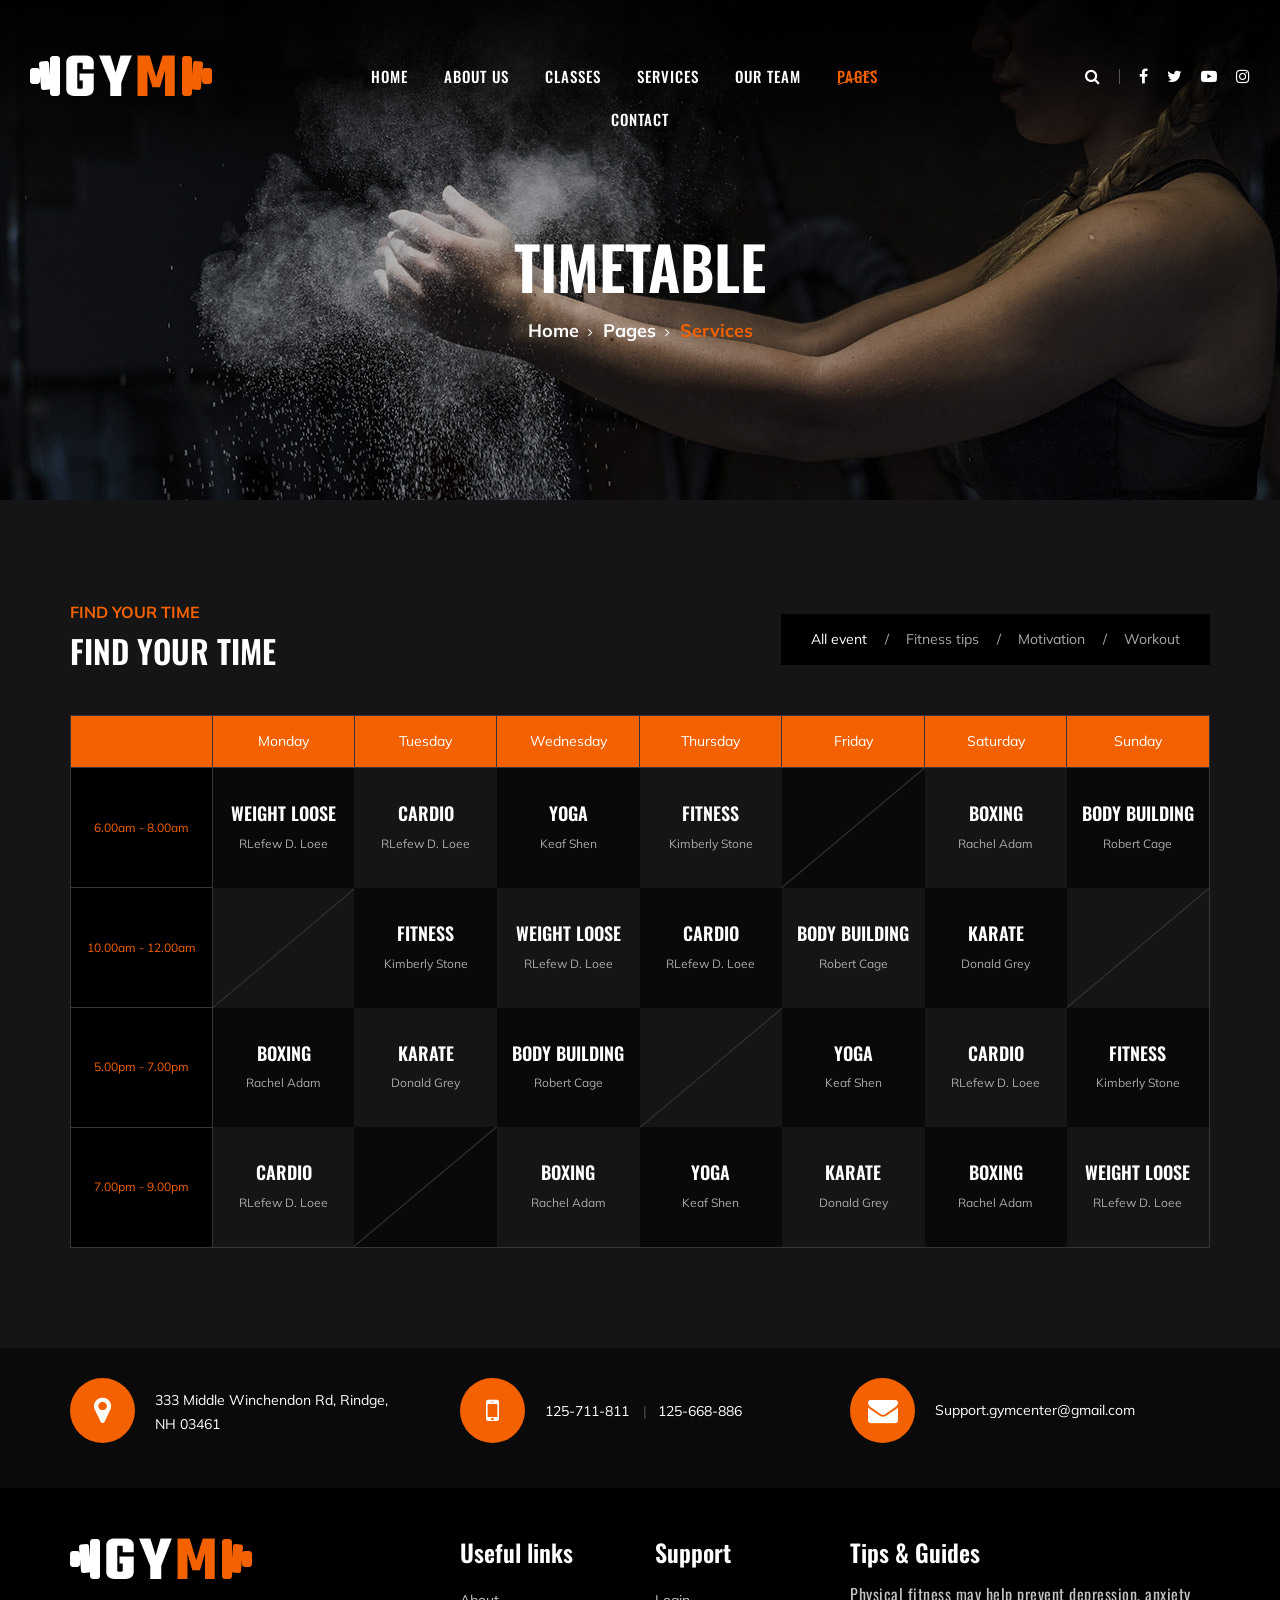
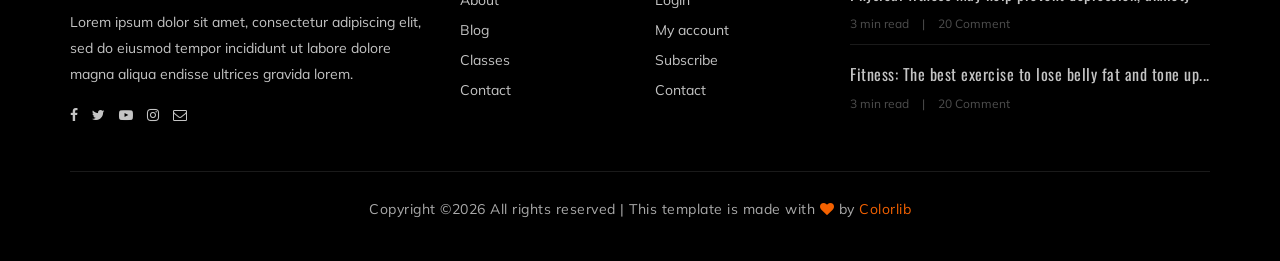
<file: class-timetable.html>
<!DOCTYPE html>
<html lang="zxx">

<head>
    <meta charset="UTF-8">
    <meta name="description" content="Gym Template">
    <meta name="keywords" content="Gym, unica, creative, html">
    <meta name="viewport" content="width=device-width, initial-scale=1.0">
    <meta http-equiv="X-UA-Compatible" content="ie=edge">
    <title>Gym | Template</title>

    <!-- Google Font -->
    <link href="https://fonts.googleapis.com/css?family=Muli:300,400,500,600,700,800,900&display=swap" rel="stylesheet">
    <link href="https://fonts.googleapis.com/css?family=Oswald:300,400,500,600,700&display=swap" rel="stylesheet">

    <!-- Css Styles -->
    <link rel="stylesheet" href="css/bootstrap.min.css" type="text/css">
    <link rel="stylesheet" href="css/font-awesome.min.css" type="text/css">
    <link rel="stylesheet" href="css/flaticon.css" type="text/css">
    <link rel="stylesheet" href="css/owl.carousel.min.css" type="text/css">
    <link rel="stylesheet" href="css/barfiller.css" type="text/css">
    <link rel="stylesheet" href="css/magnific-popup.css" type="text/css">
    <link rel="stylesheet" href="css/slicknav.min.css" type="text/css">
    <link rel="stylesheet" href="css/style.css" type="text/css">
</head>

<body>
    <!-- Page Preloder -->
    <div id="preloder">
        <div class="loader"></div>
    </div>

    <!-- Offcanvas Menu Section Begin -->
    <div class="offcanvas-menu-overlay"></div>
    <div class="offcanvas-menu-wrapper">
        <div class="canvas-close">
            <i class="fa fa-close"></i>
        </div>
        <div class="canvas-search search-switch">
            <i class="fa fa-search"></i>
        </div>
        <nav class="canvas-menu mobile-menu">
            <ul>
                <li><a href="./index.html">Home</a></li>
                <li><a href="./about-us.html">About Us</a></li>
                <li><a href="./class-details.html">Classes</a></li>
                <li><a href="./services.html">Services</a></li>
                <li><a href="./team.html">Our Team</a></li>
                <li><a href="#">Pages</a>
                    <ul class="dropdown">
                        <li><a href="./about-us.html">About us</a></li>
                        <li><a href="./class-timetable.html">Classes timetable</a></li>
                        <li><a href="./bmi-calculator.html">Bmi calculate</a></li>
                        <li><a href="./team.html">Our team</a></li>
                        <li><a href="./gallery.html">Gallery</a></li>
                        <li><a href="./blog.html">Our blog</a></li>
                        <li><a href="./404.html">404</a></li>
                    </ul>
                </li>
                <li><a href="./contact.html">Contact</a></li>
            </ul>
        </nav>
        <div id="mobile-menu-wrap"></div>
        <div class="canvas-social">
            <a href="#"><i class="fa fa-facebook"></i></a>
            <a href="#"><i class="fa fa-twitter"></i></a>
            <a href="#"><i class="fa fa-youtube-play"></i></a>
            <a href="#"><i class="fa fa-instagram"></i></a>
        </div>
    </div>
    <!-- Offcanvas Menu Section End -->

    <!-- Header Section Begin -->
    <header class="header-section">
        <div class="container-fluid">
            <div class="row">
                <div class="col-lg-3">
                    <div class="logo">
                        <a href="./index.html">
                            <img src="img/logo.png" alt="">
                        </a>
                    </div>
                </div>
                <div class="col-lg-6">
                    <nav class="nav-menu">
                        <ul>
                            <li><a href="./index.html">Home</a></li>
                            <li><a href="./about-us.html">About Us</a></li>
                            <li><a href="./classes.html">Classes</a></li>
                            <li><a href="./services.html">Services</a></li>
                            <li><a href="./team.html">Our Team</a></li>
                            <li class="active"><a href="#">Pages</a>
                                <ul class="dropdown">
                                    <li><a href="./about-us.html">About us</a></li>
                                    <li><a href="./class-timetable.html">Classes timetable</a></li>
                                    <li><a href="./bmi-calculator.html">Bmi calculate</a></li>
                                    <li><a href="./team.html">Our team</a></li>
                                    <li><a href="./gallery.html">Gallery</a></li>
                                    <li><a href="./blog.html">Our blog</a></li>
                                    <li><a href="./404.html">404</a></li>
                                </ul>
                            </li>
                            <li><a href="./contact.html">Contact</a></li>
                        </ul>
                    </nav>
                </div>
                <div class="col-lg-3">
                    <div class="top-option">
                        <div class="to-search search-switch">
                            <i class="fa fa-search"></i>
                        </div>
                        <div class="to-social">
                            <a href="#"><i class="fa fa-facebook"></i></a>
                            <a href="#"><i class="fa fa-twitter"></i></a>
                            <a href="#"><i class="fa fa-youtube-play"></i></a>
                            <a href="#"><i class="fa fa-instagram"></i></a>
                        </div>
                    </div>
                </div>
            </div>
            <div class="canvas-open">
                <i class="fa fa-bars"></i>
            </div>
        </div>
    </header>
    <!-- Header End -->

    <!-- Breadcrumb Section Begin -->
    <section class="breadcrumb-section set-bg" data-setbg="img/breadcrumb-bg.jpg">
        <div class="container">
            <div class="row">
                <div class="col-lg-12 text-center">
                    <div class="breadcrumb-text">
                        <h2>Timetable</h2>
                        <div class="bt-option">
                            <a href="./index.html">Home</a>
                            <a href="#">Pages</a>
                            <span>Services</span>
                        </div>
                    </div>
                </div>
            </div>
        </div>
    </section>
    <!-- Breadcrumb Section End -->

    <!-- Class Timetable Section Begin -->
    <section class="class-timetable-section spad">
        <div class="container">
            <div class="row">
                <div class="col-lg-6">
                    <div class="section-title">
                        <span>Find Your Time</span>
                        <h2>Find Your Time</h2>
                    </div>
                </div>
                <div class="col-lg-6">
                    <div class="table-controls">
                        <ul>
                            <li class="active" data-tsfilter="all">All event</li>
                            <li data-tsfilter="fitness">Fitness tips</li>
                            <li data-tsfilter="motivation">Motivation</li>
                            <li data-tsfilter="workout">Workout</li>
                        </ul>
                    </div>
                </div>
            </div>
            <div class="row">
                <div class="col-lg-12">
                    <div class="class-timetable">
                        <table>
                            <thead>
                                <tr>
                                    <th></th>
                                    <th>Monday</th>
                                    <th>Tuesday</th>
                                    <th>Wednesday</th>
                                    <th>Thursday</th>
                                    <th>Friday</th>
                                    <th>Saturday</th>
                                    <th>Sunday</th>
                                </tr>
                            </thead>
                            <tbody>
                                <tr>
                                    <td class="class-time">6.00am - 8.00am</td>
                                    <td class="dark-bg hover-bg ts-meta" data-tsmeta="workout">
                                        <h5>WEIGHT LOOSE</h5>
                                        <span>RLefew D. Loee</span>
                                    </td>
                                    <td class="hover-bg ts-meta" data-tsmeta="fitness">
                                        <h5>Cardio</h5>
                                        <span>RLefew D. Loee</span>
                                    </td>
                                    <td class="dark-bg hover-bg ts-meta" data-tsmeta="workout">
                                        <h5>Yoga</h5>
                                        <span>Keaf Shen</span>
                                    </td>
                                    <td class="hover-bg ts-meta" data-tsmeta="fitness">
                                        <h5>Fitness</h5>
                                        <span>Kimberly Stone</span>
                                    </td>
                                    <td class="dark-bg blank-td"></td>
                                    <td class="hover-bg ts-meta" data-tsmeta="motivation">
                                        <h5>Boxing</h5>
                                        <span>Rachel Adam</span>
                                    </td>
                                    <td class="dark-bg hover-bg ts-meta" data-tsmeta="workout">
                                        <h5>Body Building</h5>
                                        <span>Robert Cage</span>
                                    </td>
                                </tr>
                                <tr>
                                    <td class="class-time">10.00am - 12.00am</td>
                                    <td class="blank-td"></td>
                                    <td class="dark-bg hover-bg ts-meta" data-tsmeta="fitness">
                                        <h5>Fitness</h5>
                                        <span>Kimberly Stone</span>
                                    </td>
                                    <td class="hover-bg ts-meta" data-tsmeta="workout">
                                        <h5>WEIGHT LOOSE</h5>
                                        <span>RLefew D. Loee</span>
                                    </td>
                                    <td class="dark-bg hover-bg ts-meta" data-tsmeta="motivation">
                                        <h5>Cardio</h5>
                                        <span>RLefew D. Loee</span>
                                    </td>
                                    <td class="hover-bg ts-meta" data-tsmeta="workout">
                                        <h5>Body Building</h5>
                                        <span>Robert Cage</span>
                                    </td>
                                    <td class="dark-bg hover-bg ts-meta" data-tsmeta="motivation">
                                        <h5>Karate</h5>
                                        <span>Donald Grey</span>
                                    </td>
                                    <td class="blank-td"></td>
                                </tr>
                                <tr>
                                    <td class="class-time">5.00pm - 7.00pm</td>
                                    <td class="dark-bg hover-bg ts-meta" data-tsmeta="fitness">
                                        <h5>Boxing</h5>
                                        <span>Rachel Adam</span>
                                    </td>
                                    <td class="hover-bg ts-meta" data-tsmeta="motivation">
                                        <h5>Karate</h5>
                                        <span>Donald Grey</span>
                                    </td>
                                    <td class="dark-bg hover-bg ts-meta" data-tsmeta="workout">
                                        <h5>Body Building</h5>
                                        <span>Robert Cage</span>
                                    </td>
                                    <td class="blank-td"></td>
                                    <td class="dark-bg hover-bg ts-meta" data-tsmeta="workout">
                                        <h5>Yoga</h5>
                                        <span>Keaf Shen</span>
                                    </td>
                                    <td class="hover-bg ts-meta" data-tsmeta="motivation">
                                        <h5>Cardio</h5>
                                        <span>RLefew D. Loee</span>
                                    </td>
                                    <td class="dark-bg hover-bg ts-meta" data-tsmeta="fitness">
                                        <h5>Fitness</h5>
                                        <span>Kimberly Stone</span>
                                    </td>
                                </tr>
                                <tr>
                                    <td class="class-time">7.00pm - 9.00pm</td>
                                    <td class="hover-bg ts-meta" data-tsmeta="motivation">
                                        <h5>Cardio</h5>
                                        <span>RLefew D. Loee</span>
                                    </td>
                                    <td class="dark-bg blank-td"></td>
                                    <td class="hover-bg ts-meta" data-tsmeta="fitness">
                                        <h5>Boxing</h5>
                                        <span>Rachel Adam</span>
                                    </td>
                                    <td class="dark-bg hover-bg ts-meta" data-tsmeta="workout">
                                        <h5>Yoga</h5>
                                        <span>Keaf Shen</span>
                                    </td>
                                    <td class="hover-bg ts-meta" data-tsmeta="motivation">
                                        <h5>Karate</h5>
                                        <span>Donald Grey</span>
                                    </td>
                                    <td class="dark-bg hover-bg ts-meta" data-tsmeta="fitness">
                                        <h5>Boxing</h5>
                                        <span>Rachel Adam</span>
                                    </td>
                                    <td class="hover-bg ts-meta" data-tsmeta="workout">
                                        <h5>WEIGHT LOOSE</h5>
                                        <span>RLefew D. Loee</span>
                                    </td>
                                </tr>
                            </tbody>
                        </table>
                    </div>
                </div>
            </div>
        </div>
    </section>
    <!-- Class Timetable Section End -->

    <!-- Get In Touch Section Begin -->
    <div class="gettouch-section">
        <div class="container">
            <div class="row">
                <div class="col-md-4">
                    <div class="gt-text">
                        <i class="fa fa-map-marker"></i>
                        <p>333 Middle Winchendon Rd, Rindge,<br/> NH 03461</p>
                    </div>
                </div>
                <div class="col-md-4">
                    <div class="gt-text">
                        <i class="fa fa-mobile"></i>
                        <ul>
                            <li>125-711-811</li>
                            <li>125-668-886</li>
                        </ul>
                    </div>
                </div>
                <div class="col-md-4">
                    <div class="gt-text email">
                        <i class="fa fa-envelope"></i>
                        <p>Support.gymcenter@gmail.com</p>
                    </div>
                </div>
            </div>
        </div>
    </div>
    <!-- Get In Touch Section End -->

    <!-- Footer Section Begin -->
    <section class="footer-section">
        <div class="container">
            <div class="row">
                <div class="col-lg-4">
                    <div class="fs-about">
                        <div class="fa-logo">
                            <a href="#"><img src="img/logo.png" alt=""></a>
                        </div>
                        <p>Lorem ipsum dolor sit amet, consectetur adipiscing elit, sed do eiusmod tempor incididunt ut
                            labore dolore magna aliqua endisse ultrices gravida lorem.</p>
                        <div class="fa-social">
                            <a href="#"><i class="fa fa-facebook"></i></a>
                            <a href="#"><i class="fa fa-twitter"></i></a>
                            <a href="#"><i class="fa fa-youtube-play"></i></a>
                            <a href="#"><i class="fa fa-instagram"></i></a>
                            <a href="#"><i class="fa  fa-envelope-o"></i></a>
                        </div>
                    </div>
                </div>
                <div class="col-lg-2 col-md-3 col-sm-6">
                    <div class="fs-widget">
                        <h4>Useful links</h4>
                        <ul>
                            <li><a href="#">About</a></li>
                            <li><a href="#">Blog</a></li>
                            <li><a href="#">Classes</a></li>
                            <li><a href="#">Contact</a></li>
                        </ul>
                    </div>
                </div>
                <div class="col-lg-2 col-md-3 col-sm-6">
                    <div class="fs-widget">
                        <h4>Support</h4>
                        <ul>
                            <li><a href="#">Login</a></li>
                            <li><a href="#">My account</a></li>
                            <li><a href="#">Subscribe</a></li>
                            <li><a href="#">Contact</a></li>
                        </ul>
                    </div>
                </div>
                <div class="col-lg-4 col-md-6">
                    <div class="fs-widget">
                        <h4>Tips & Guides</h4>
                        <div class="fw-recent">
                            <h6><a href="#">Physical fitness may help prevent depression, anxiety</a></h6>
                            <ul>
                                <li>3 min read</li>
                                <li>20 Comment</li>
                            </ul>
                        </div>
                        <div class="fw-recent">
                            <h6><a href="#">Fitness: The best exercise to lose belly fat and tone up...</a></h6>
                            <ul>
                                <li>3 min read</li>
                                <li>20 Comment</li>
                            </ul>
                        </div>
                    </div>
                </div>
            </div>
            <div class="row">
                <div class="col-lg-12 text-center">
                    <div class="copyright-text">
                        <p><!-- Link back to Colorlib can't be removed. Template is licensed under CC BY 3.0. -->
  Copyright &copy;<script>document.write(new Date().getFullYear());</script> All rights reserved | This template is made with <i class="fa fa-heart" aria-hidden="true"></i> by <a href="https://colorlib.com" target="_blank">Colorlib</a>
  <!-- Link back to Colorlib can't be removed. Template is licensed under CC BY 3.0. --></p>
                    </div>
                </div>
            </div>
        </div>
    </section>
    <!-- Footer Section End -->

    <!-- Search model Begin -->
    <div class="search-model">
        <div class="h-100 d-flex align-items-center justify-content-center">
            <div class="search-close-switch">+</div>
            <form class="search-model-form">
                <input type="text" id="search-input" placeholder="Search here.....">
            </form>
        </div>
    </div>
    <!-- Search model end -->

    <!-- Js Plugins -->
    <script src="js/jquery-3.3.1.min.js"></script>
    <script src="js/bootstrap.min.js"></script>
    <script src="js/jquery.magnific-popup.min.js"></script>
    <script src="js/masonry.pkgd.min.js"></script>
    <script src="js/jquery.barfiller.js"></script>
    <script src="js/jquery.slicknav.js"></script>
    <script src="js/owl.carousel.min.js"></script>
    <script src="js/main.js"></script>



</body>

</html>
</file>
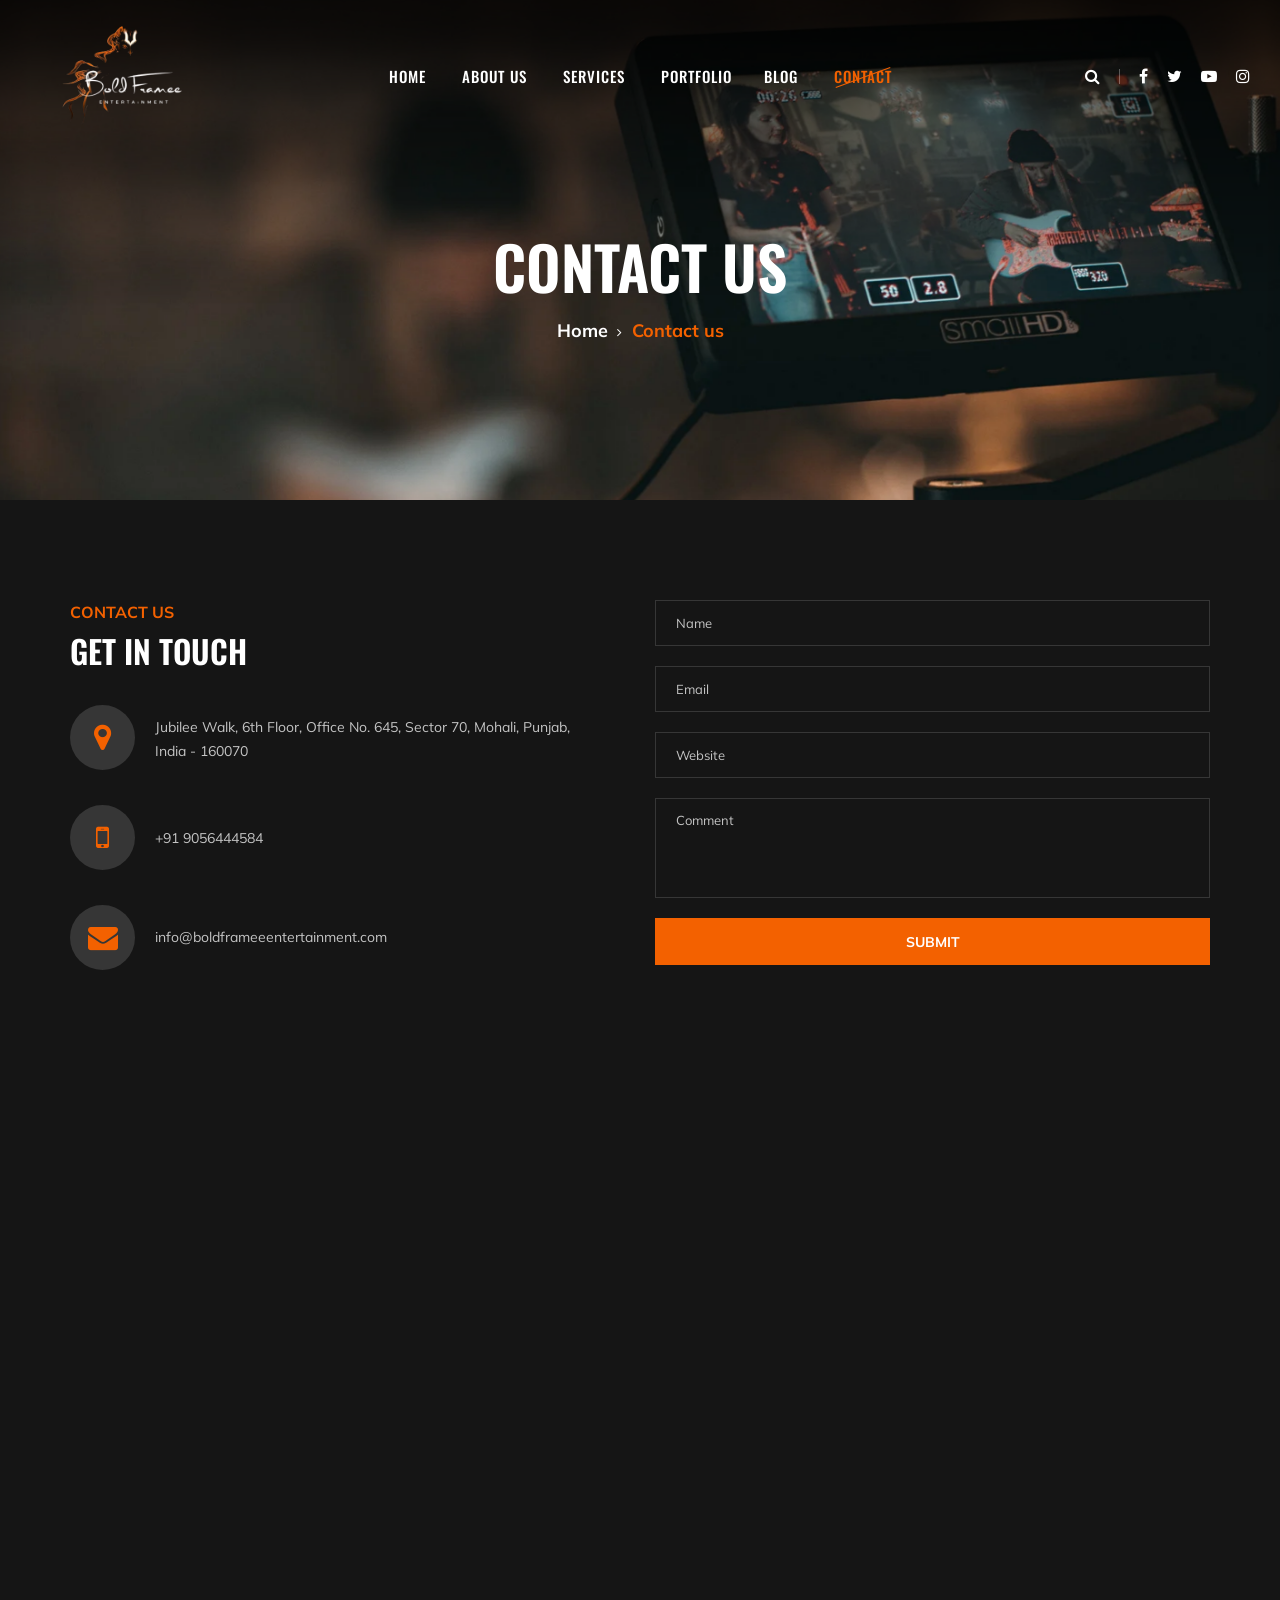
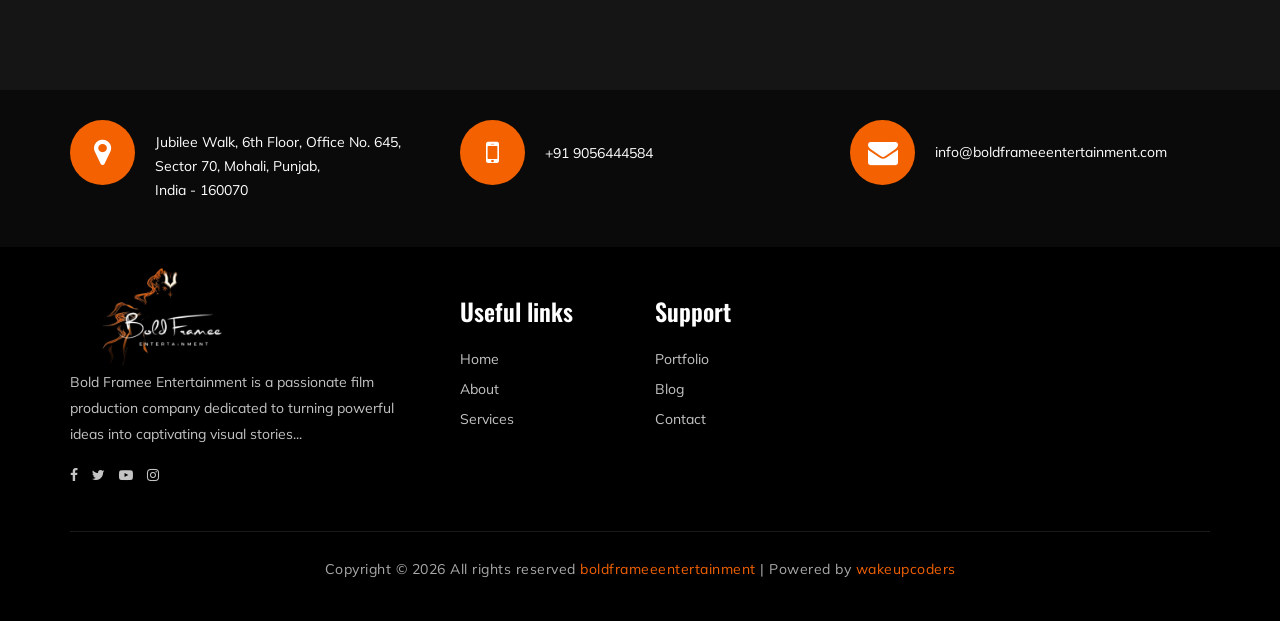
<file: contact.html>
<!DOCTYPE html>
<html lang="zxx">
<head>
    <meta charset="UTF-8">
    <meta name="description" content="Gym Template">
    <meta name="keywords" content="Gym, unica, creative, html">
    <meta name="viewport" content="width=device-width, initial-scale=1.0">
    <meta http-equiv="X-UA-Compatible" content="ie=edge">
    <title>Contact | Bold Framee Entertainment</title>

    <!-- Google Font -->
    <link href="https://fonts.googleapis.com/css?family=Muli:300,400,500,600,700,800,900&display=swap" rel="stylesheet">
    <link href="https://fonts.googleapis.com/css?family=Oswald:300,400,500,600,700&display=swap" rel="stylesheet">

    <!-- Css Styles -->
    <link rel="stylesheet" href="css/bootstrap.min.css" type="text/css">
    <link rel="stylesheet" href="css/font-awesome.min.css" type="text/css">
    <link rel="stylesheet" href="css/flaticon.css" type="text/css">
    <link rel="stylesheet" href="css/owl.carousel.min.css" type="text/css">
    <link rel="stylesheet" href="css/barfiller.css" type="text/css">
    <link rel="stylesheet" href="css/magnific-popup.css" type="text/css">
    <link rel="stylesheet" href="css/slicknav.min.css" type="text/css">
    <link rel="stylesheet" href="css/style.css" type="text/css">
</head>

<body>
    <!-- Page Preloder -->
    <div id="preloder">
        <div class="loader"></div>
    </div>

    <!-- Offcanvas Menu Section Begin -->
    <div class="offcanvas-menu-overlay"></div>
    <div class="offcanvas-menu-wrapper">
        <div class="canvas-close">
            <i class="fa fa-close"></i>
        </div>
        <div class="canvas-search search-switch">
            <i class="fa fa-search"></i>
        </div>
        <nav class="canvas-menu mobile-menu">
            <ul>
                <li><a href="./index.html">Home</a></li>
                <li><a href="./about-us.html">About Us</a></li>
                <li><a href="./services.html">Services</a></li>
                <li><a href="./portfolio.html">portfolio</a>
                <li><a href="https://blog.boldframeeentertainment.com/">blog</a></li>
                <li class="active"><a href="./contact.html">Contact</a></li>
            </ul>
        </nav>
        <div id="mobile-menu-wrap"></div>
        <div class="canvas-social">
            <a href="https://www.facebook.com/share/18nRHCfujU/"><i class="fa fa-facebook"></i></a>
            <a href="https://x.com/BoldFramee"><i class="fa fa-twitter"></i></a>
            <a href="https://www.youtube.com/@BoldFrameeEntertainment"><i class="fa fa-youtube-play"></i></a>
            <a href="https://instagram.com/boldframeeentertainments"><i class="fa fa-instagram"></i></a>
        </div>
    </div>
    <!-- Offcanvas Menu Section End -->

    <!-- Header Section Begin -->
    <header class="header-section">
        <div class="container-fluid">
            <div class="row">
                <div class="col-lg-3">
                    <div class="logo">
                        <a href="./index.html">
                            <img src="img/logo3.png" class="logo_size_position">
                        </a>
                    </div>
                </div>
                <div class="col-lg-6">
                    <nav class="nav-menu">
                        <ul>
                            <li><a href="./index.html">Home</a></li>
                            <li><a href="./about-us.html">About Us</a></li>
                            <li><a href="./services.html">Services</a></li>
                            <li><a href="./portfolio.html">portfolio</a>
                            <li><a href="https://blog.boldframeeentertainment.com/">blog</a></li>
                            <li class="active"><a href="./contact.html">Contact</a></li>
                        </ul>
                    </nav>
                </div>
                <div class="col-lg-3">
                    <div class="top-option">
                        <div class="to-search search-switch">
                            <i class="fa fa-search"></i>
                        </div>
                        <div class="to-social">
                            <a href="https://www.facebook.com/share/18nRHCfujU/"><i class="fa fa-facebook"></i></a>
                            <a href="https://x.com/BoldFramee"><i class="fa fa-twitter"></i></a>
                            <a href="https://www.youtube.com/@BoldFrameeEntertainment"><i
                                    class="fa fa-youtube-play"></i></a>
                            <a href="https://instagram.com/boldframeeentertainment"><i class="fa fa-instagram"></i></a>
                        </div>
                    </div>
                </div>
            </div>
            <div class="canvas-open">
                <i class="fa fa-bars"></i>
            </div>
        </div>
    </header>
    <!-- Header End -->

    <!-- Breadcrumb Section Begin -->
    <section class="breadcrumb-section set-bg" data-setbg="img/banner.png">
        <div class="container">
            <div class="row">
                <div class="col-lg-12 text-center">
                    <div class="breadcrumb-text">
                        <h2>Contact Us</h2>
                        <div class="bt-option">
                            <a href="./index.html">Home</a>
                            <span>Contact us</span>
                        </div>
                    </div>
                </div>
            </div>
        </div>
    </section>
    <!-- Breadcrumb Section End -->

    <!-- Contact Section Begin -->
    <section class="contact-section spad">
        <div class="container">
            <div class="row">
                <div class="col-lg-6">
                    <div class="section-title contact-title">
                        <span>Contact Us</span>
                        <h2>GET IN TOUCH</h2>
                    </div>
                    <div class="contact-widget">
                        <div class="cw-text">
                            <i class="fa fa-map-marker"></i>
                            <p>Jubilee Walk, 6th Floor, Office No. 645, Sector 70, Mohali, Punjab,<br /> India - 160070
                            </p>
                        </div>
                        <div class="cw-text">
                            <i class="fa fa-mobile"></i>
                            <ul>
                                <li>+91 9056444584</li>
                            </ul>
                        </div>
                        <div class="cw-text email">
                            <i class="fa fa-envelope"></i>
                            <p>info@boldframeeentertainment.com</p>
                        </div>
                    </div>
                </div>
                <div class="col-lg-6">
                    <div class="leave-comment">
                        <form action="#">
                            <input type="text" placeholder="Name">
                            <input type="text" placeholder="Email">
                            <input type="text" placeholder="Website">
                            <textarea placeholder="Comment"></textarea>
                            <button type="submit">Submit</button>
                        </form>
                    </div>
                </div>
            </div>
            <div class="map">
                <iframe
                    src="https://www.google.com/maps/embed?pb=!1m18!1m12!1m3!1d4398.263062285806!2d76.71291037671377!3d30.692184393655225!2m3!1f0!2f0!3f0!3m2!1i1024!2i768!4f13.1!3m3!1m2!1s0x390fef0052dacba9%3A0xa295ac10deab8b0e!2sJubilee%20walk!5e0!3m2!1sen!2sin!4v1745596696834!5m2!1sen!2sin"
                    height="550" style="border:0;" allowfullscreen="" loading="lazy"
                    referrerpolicy="no-referrer-when-downgrade"></iframe>
            </div>
        </div>
    </section>
    <!-- Contact Section End -->

    <!-- Get In Touch Section Begin -->
    <div class="gettouch-section">
        <div class="container">
            <div class="row">
                <div class="col-md-4">
                    <div class="gt-text">
                        <i class="fa fa-map-marker"></i>
                        <p>Jubilee Walk, 6th Floor, Office No. 645, Sector 70, Mohali, Punjab,<br /> India - 160070</p>
                    </div>
                </div>
                <div class="col-md-4">
                    <div class="gt-text">
                        <i class="fa fa-mobile"></i>
                        <ul>
                            <li>+91 9056444584</li>
                        </ul>
                    </div>
                </div>
                <div class="col-md-4">
                    <div class="gt-text email">
                        <i class="fa fa-envelope"></i>
                        <p>info@boldframeeentertainment.com</p>
                    </div>
                </div>
            </div>
        </div>
    </div>
    <!-- Get In Touch Section End -->

    <!-- Footer Section Begin -->
    <section class="footer-section">
        <div class="container">
            <div class="row">
                <div class="col-lg-4">
                    <div class="fs-about">
                        <div class="fa-logo">
                            <img src="img/logo3.png" class="logo_size_position">
                        </div>
                        <p style="margin-top:-94px;">Bold Framee Entertainment is a passionate film production company
                            dedicated to turning powerful
                            ideas into captivating visual stories...
                        <div class="fa-social">
                            <a href="https://www.facebook.com/share/18nRHCfujU/"><i class="fa fa-facebook"></i></a>
                            <a href="https://x.com/BoldFramee"><i class="fa fa-twitter"></i></a>
                            <a href="https://www.youtube.com/@BoldFrameeEntertainment"><i
                                    class="fa fa-youtube-play"></i></a>
                            <a href="https://instagram.com/boldframeeentertainment"><i class="fa fa-instagram"></i></a>
                            <!-- <a href="mailto:info@boldframeeentertainment.com"><i class="fa  fa-envelope-o"></i></a> -->
                        </div>
                    </div>
                </div>
                <div class="col-lg-2 col-md-3 col-sm-6">
                    <div class="fs-widget">
                        <h4>Useful links</h4>
                        <ul>
                            <li><a href="index.html">Home</a></li>
                            <li><a href="about-us.html">About</a></li>
                            <li><a href="services.html">Services</a></li>
                        </ul>
                    </div>
                </div>
                <div class="col-lg-2 col-md-3 col-sm-6">
                    <div class="fs-widget">
                        <h4>Support</h4>
                        <ul>
                            <li><a href="portfolio.html">Portfolio</a></li>
                            <li><a href="https://blog.boldframeeentertainment.com/">Blog</a></li>
                            <li><a href="contact.html">Contact</a></li>
                        </ul>
                    </div>
                </div>
                <!-- <div class="col-lg-4 col-md-6">
                    <div class="fs-widget">
                        <h4>Tips & Guides</h4>
                        <div class="fw-recent">
                            <h6><a href="#">Physical fitness may help prevent depression, anxiety</a></h6>
                            <ul>
                                <li>3 min read</li>
                                <li>20 Comment</li>
                            </ul>
                        </div>
                        <div class="fw-recent">
                            <h6><a href="#">Fitness: The best exercise to lose belly fat and tone up...</a></h6>
                            <ul>
                                <li>3 min read</li>
                                <li>20 Comment</li>
                            </ul>
                        </div>
                    </div>
                </div> -->
            </div>
            <div class="row">
                <div class="col-lg-12 text-center">
                    <div class="copyright-text">
                        <p><!-- Link back to Colorlib can't be removed. Template is licensed under CC BY 3.0. -->
                            Copyright &copy;
                            <script>document.write(new Date().getFullYear());</script> All rights reserved <a href="https://boldframeeentertainment.com/"
                            target="_blank">boldframeeentertainment</a> 
                            </i>| Powered by <a href="#"
                                target="_blank">wakeupcoders</a>
                            <!-- Link back to Colorlib can't be removed. Template is licensed under CC BY 3.0. -->
                        </p>
                    </div>
                </div>
            </div>
        </div>
    </section>
    <!-- Footer Section End -->

    <!-- Search model Begin -->
    <div class="search-model">
        <div class="h-100 d-flex align-items-center justify-content-center">
            <div class="search-close-switch">+</div>
            <form class="search-model-form">
                <input type="text" id="search-input" placeholder="Search here.....">
            </form>
        </div>
    </div>
    <!-- Search model end -->
    <!-- Js Plugins -->
    <script src="js/jquery-3.3.1.min.js"></script>
    <script src="js/bootstrap.min.js"></script>
    <script src="js/jquery.magnific-popup.min.js"></script>
    <script src="js/masonry.pkgd.min.js"></script>
    <script src="js/jquery.barfiller.js"></script>
    <script src="js/jquery.slicknav.js"></script>
    <script src="js/owl.carousel.min.js"></script>
    <script src="js/main.js"></script>
    <!--Start of Tawk.to Script-->
    <script type="text/javascript">
        var Tawk_API = Tawk_API || {}, Tawk_LoadStart = new Date();
        (function () {
            var s1 = document.createElement("script"), s0 = document.getElementsByTagName("script")[0];
            s1.async = true;
            s1.src = 'https://embed.tawk.to/680b655f429e411905b96eb5/1ipm87vgc';
            s1.charset = 'UTF-8';
            s1.setAttribute('crossorigin', '*');
            s0.parentNode.insertBefore(s1, s0);
        })();
    </script>
    <!--End of Tawk.to Script-->
</body>

</html>
</file>
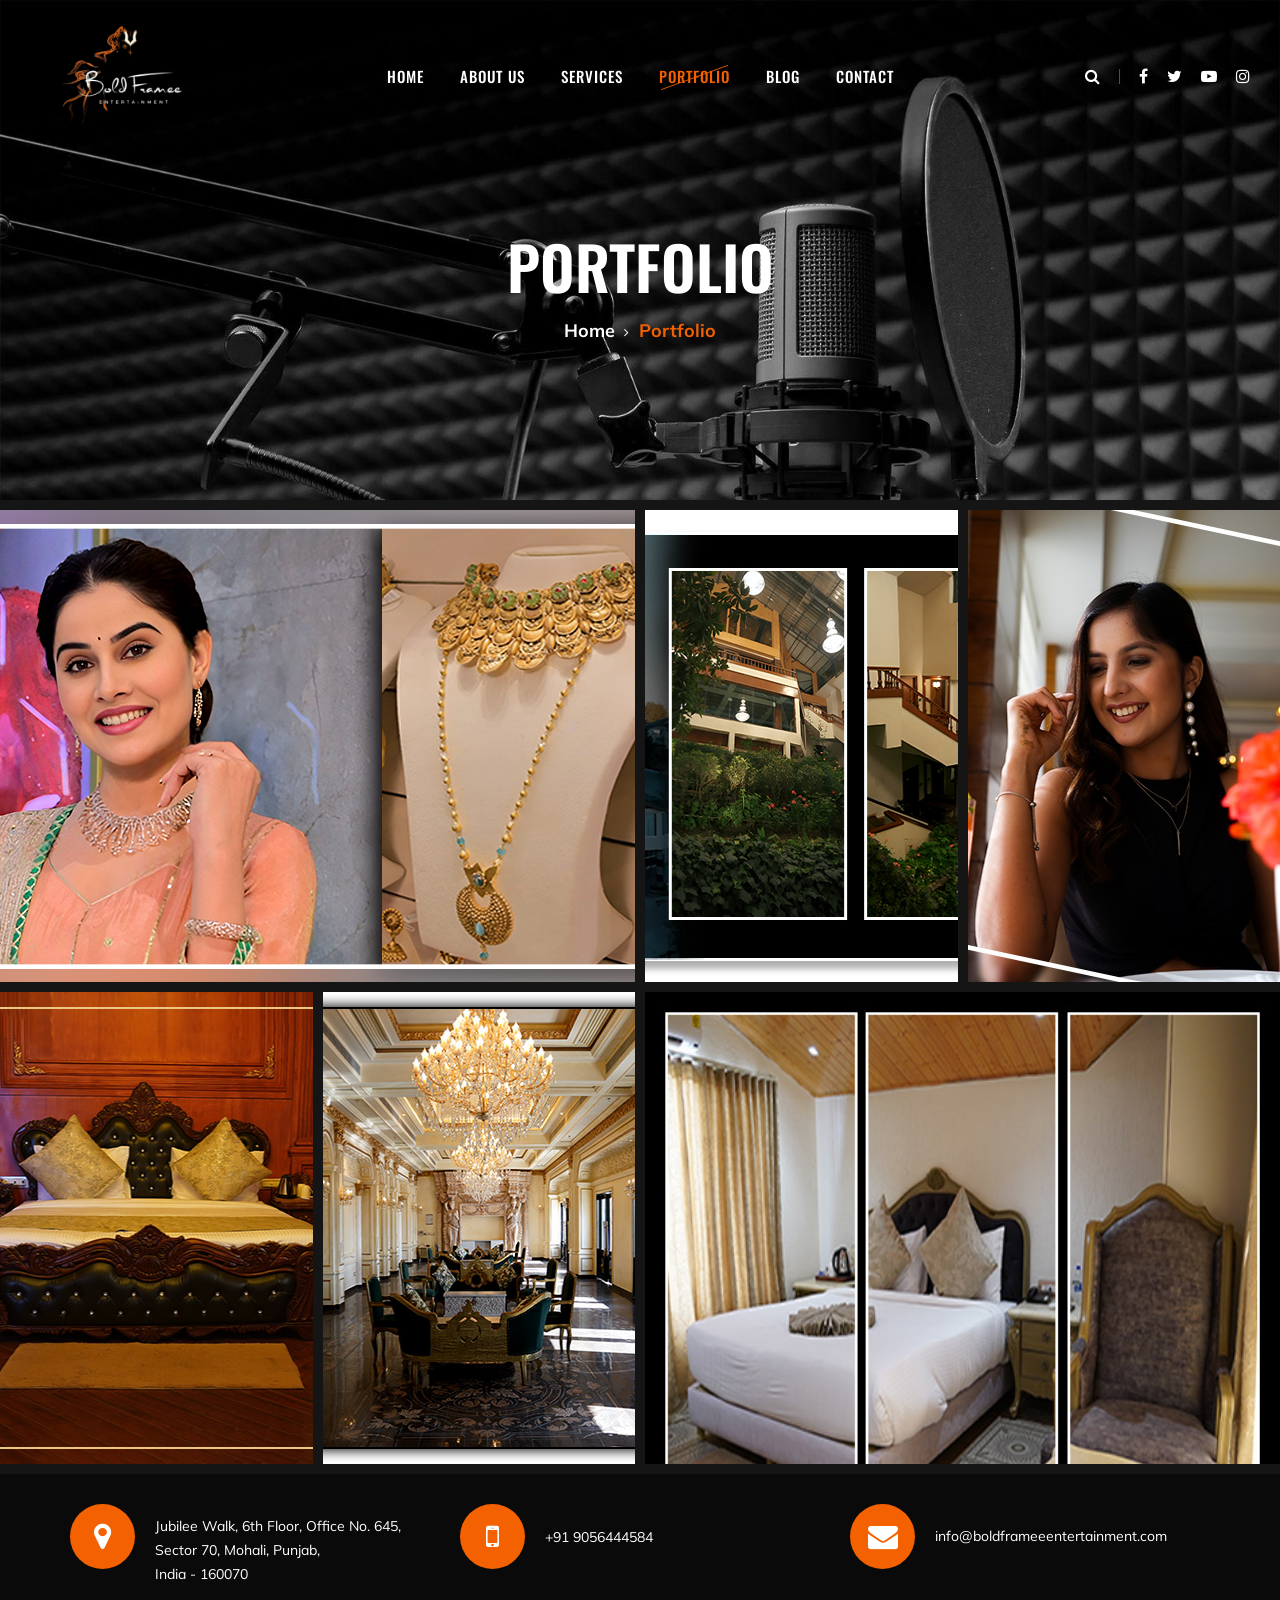
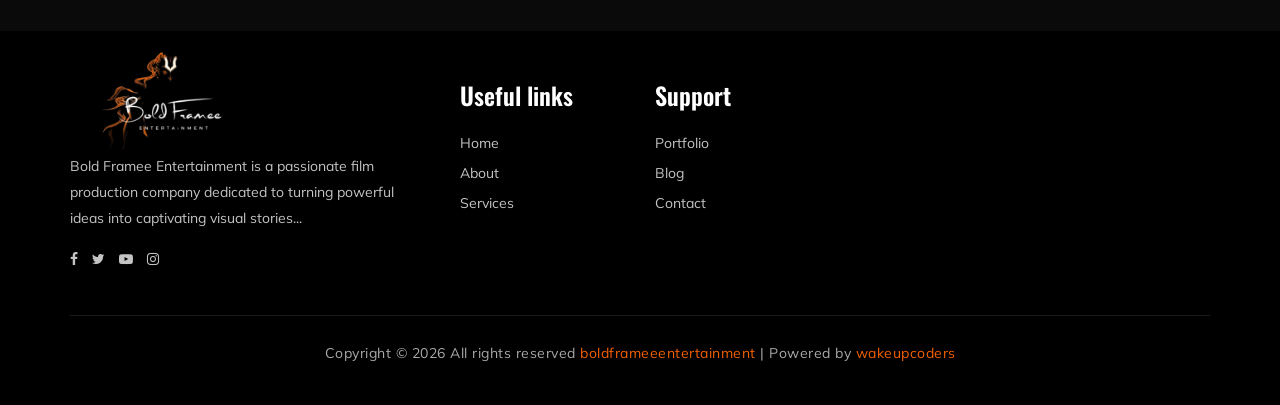
<file: portfolio.html>
<!DOCTYPE html>
<html lang="zxx">

<head>
    <meta charset="UTF-8">
    <meta name="description" content="Gym Template">
    <meta name="keywords" content="Gym, unica, creative, html">
    <meta name="viewport" content="width=device-width, initial-scale=1.0">
    <meta http-equiv="X-UA-Compatible" content="ie=edge">
    <title>portfolio | Bold Framee Entertainment</title>

    <!-- Google Font -->
    <link href="https://fonts.googleapis.com/css?family=Muli:300,400,500,600,700,800,900&display=swap" rel="stylesheet">
    <link href="https://fonts.googleapis.com/css?family=Oswald:300,400,500,600,700&display=swap" rel="stylesheet">

    <!-- Css Styles -->
    <link rel="stylesheet" href="css/bootstrap.min.css" type="text/css">
    <link rel="stylesheet" href="css/font-awesome.min.css" type="text/css">
    <link rel="stylesheet" href="css/flaticon.css" type="text/css">
    <link rel="stylesheet" href="css/owl.carousel.min.css" type="text/css">
    <link rel="stylesheet" href="css/barfiller.css" type="text/css">
    <link rel="stylesheet" href="css/magnific-popup.css" type="text/css">
    <link rel="stylesheet" href="css/slicknav.min.css" type="text/css">
    <link rel="stylesheet" href="css/style.css" type="text/css">
</head>

<body>
    <!-- Page Preloder -->
    <div id="preloder">
        <div class="loader"></div>
    </div>

    <!-- Offcanvas Menu Section Begin -->
    <div class="offcanvas-menu-overlay"></div>
    <div class="offcanvas-menu-wrapper">
        <div class="canvas-close">
            <i class="fa fa-close"></i>
        </div>
        <div class="canvas-search search-switch">
            <i class="fa fa-search"></i>
        </div>
        <nav class="canvas-menu mobile-menu">
            <ul>
                <li><a href="./index.html">Home</a></li>
                <li><a href="./about-us.html">About Us</a></li>
                <li><a href="./services.html">Services</a></li>
                <li class="active"><a href="./portfolio.html">Portfolio</a>
                <li><a href="https://blog.boldframeeentertainment.com/">blog</a></li>
                <li><a href="./contact.html">Contact</a></li>
            </ul>
        </nav>
        <div id="mobile-menu-wrap"></div>
        <div class="canvas-social">
            <a href="https://www.facebook.com/share/18nRHCfujU/"><i class="fa fa-facebook"></i></a>
            <a href="https://x.com/BoldFramee"><i class="fa fa-twitter"></i></a>
            <a href="https://www.youtube.com/@BoldFrameeEntertainment"><i class="fa fa-youtube-play"></i></a>
            <a href="https://instagram.com/boldframeeentertainment"><i class="fa fa-instagram"></i></a>
        </div>
    </div>
    <!-- Offcanvas Menu Section End -->

    <!-- Header Section Begin -->
    <header class="header-section">
        <div class="container-fluid">
            <div class="row">
                <div class="col-lg-3">
                    <div class="logo">
                        <a href="./index.html">
                            <img src="img/logo3.png" class="logo_size_position">
                        </a>
                    </div>
                </div>
                <div class="col-lg-6">
                    <nav class="nav-menu">
                        <ul>
                            <li><a href="./index.html">Home</a></li>
                            <li><a href="./about-us.html">About Us</a></li>
                            <li><a href="./services.html">Services</a></li>
                            <li class="active"><a href="./portfolio.html">portfolio</a></li>
                            <li><a href="https://blog.boldframeeentertainment.com/">blog</a></li>
                           <li><a href="./contact.html">Contact</a></li>
                        </ul>
                    </nav>
                </div>
                <div class="col-lg-3">
                    <div class="top-option">
                        <div class="to-search search-switch">
                            <i class="fa fa-search"></i>
                        </div>
                        <div class="to-social">
                            <a href="https://www.facebook.com/share/18nRHCfujU/"><i class="fa fa-facebook"></i></a>
                            <a href="https://x.com/BoldFramee"><i class="fa fa-twitter"></i></a>
                            <a href="https://www.youtube.com/@BoldFrameeEntertainment"><i
                                    class="fa fa-youtube-play"></i></a>
                            <a href="https://instagram.com/boldframeeentertainment"><i class="fa fa-instagram"></i></a>
                        </div>
                    </div>
                </div>
            </div>
            <div class="canvas-open">
                <i class="fa fa-bars"></i>
            </div>
        </div>
    </header>
    <!-- Header End -->

    <!-- Breadcrumb Section Begin -->
    <section class="breadcrumb-section set-bg" data-setbg="img/gallery/about1.jpg">
        <div class="container">
            <div class="row">
                <div class="col-lg-12 text-center">
                    <div class="breadcrumb-text">
                        <h2>Portfolio</h2>
                        <div class="bt-option">
                            <a href="./index.html">Home</a>
                            <span>Portfolio</span>
                        </div>
                    </div>
                </div>
            </div>
        </div>
    </section>
    <!-- Breadcrumb Section End -->

    <!-- Gallery Section Begin -->
    <div class="gallery-section gallery-page">
        <div class="gallery">
            <div class="grid-sizer"></div>
            <div class="gs-item grid-wide set-bg" data-setbg="img/gallery/1.jpg">
                <a href="img/gallery/1.jpg" class="thumb-icon image-popup"><i class="fa fa-picture-o"></i></a>
            </div>
            <div class="gs-item set-bg" data-setbg="img/gallery/2.jpg">
                <a href="img/gallery/2.jpg" class="thumb-icon image-popup"><i class="fa fa-picture-o"></i></a>
            </div>
            <div class="gs-item set-bg" data-setbg="img/gallery/3.jpg">
                <a href="img/gallery/3.jpg" class="thumb-icon image-popup"><i class="fa fa-picture-o"></i></a>
            </div>
            <div class="gs-item set-bg" data-setbg="img/gallery/4.jpg">
                <a href="img/gallery/4.jpg" class="thumb-icon image-popup"><i class="fa fa-picture-o"></i></a>
            </div>
            <div class="gs-item set-bg" data-setbg="img/gallery/5.jpg">
                <a href="img/gallery/5.jpg" class="thumb-icon image-popup"><i class="fa fa-picture-o"></i></a>
            </div>
            <div class="gs-item grid-wide set-bg" data-setbg="img/gallery/6.jpg">
                <a href="img/gallery/6.jpg" class="thumb-icon image-popup"><i class="fa fa-picture-o"></i></a>
            </div>
           <!-- <div class="gs-item grid-wide set-bg" data-setbg="img/gallery/gallery-7.jpg">
                <a href="img/gallery/gallery-7.jpg" class="thumb-icon image-popup"><i class="fa fa-picture-o"></i></a>
            </div>
            <div class="gs-item set-bg" data-setbg="img/gallery/gallery-8.jpg">
                <a href="img/gallery/gallery-8.jpg" class="thumb-icon image-popup"><i class="fa fa-picture-o"></i></a>
            </div>
            <div class="gs-item set-bg" data-setbg="img/gallery/gallery-9.jpg">
                <a href="img/gallery/gallery-9.jpg" class="thumb-icon image-popup"><i class="fa fa-picture-o"></i></a>
            </div>-->
        </div>
    </div>
    <!-- Gallery Section End -->

    <!-- Get In Touch Section Begin -->
    <div class="gettouch-section">
        <div class="container">
            <div class="row">
                <div class="col-md-4">
                    <div class="gt-text">
                        <i class="fa fa-map-marker"></i>
                        <p>Jubilee Walk, 6th Floor, Office No. 645, Sector 70, Mohali, Punjab,<br /> India - 160070</p>
                    </div>
                </div>
                <div class="col-md-4">
                    <div class="gt-text">
                        <i class="fa fa-mobile"></i>
                        <ul>
                            <li>+91 9056444584</li>
                        </ul>
                    </div>
                </div>
                <div class="col-md-4">
                    <div class="gt-text email">
                        <i class="fa fa-envelope"></i>
                        <p>info@boldframeeentertainment.com</p>
                    </div>
                </div>
            </div>
        </div>
    </div>
    <!-- Get In Touch Section End -->

    <!-- Footer Section Begin -->
    <section class="footer-section">
        <div class="container">
            <div class="row">
                <div class="col-lg-4">
                    <div class="fs-about">
                        <div class="fa-logo">
                            <img src="img/logo3.png" class="logo_size_position">
                        </div>
                        <p style="margin-top:-94px;">Bold Framee Entertainment is a passionate film production company
                            dedicated to turning powerful
                            ideas into captivating visual stories...
                        <div class="fa-social">
                            <a href="https://www.facebook.com/share/18nRHCfujU/"><i class="fa fa-facebook"></i></a>
                            <a href="https://x.com/BoldFramee"><i class="fa fa-twitter"></i></a>
                            <a href="https://www.youtube.com/@BoldFrameeEntertainment"><i
                                    class="fa fa-youtube-play"></i></a>
                            <a href="https://instagram.com/boldframeeentertainment"><i class="fa fa-instagram"></i></a>
                            <!-- <a href="mailto:info@boldframeeentertainment.com"><i class="fa  fa-envelope-o"></i></a> -->
                        </div>
                    </div>
                </div>
                <div class="col-lg-2 col-md-3 col-sm-6">
                    <div class="fs-widget">
                        <h4>Useful links</h4>
                        <ul>
                            <li><a href="index.html">Home</a></li>
                            <li><a href="about-us.html">About</a></li>
                            <li><a href="services.html">Services</a></li>
                        </ul>
                    </div>
                </div>
                <div class="col-lg-2 col-md-3 col-sm-6">
                    <div class="fs-widget">
                        <h4>Support</h4>
                        <ul>
                            <li><a href="portfolio.html">Portfolio</a></li>
                            <li><a href="https://blog.boldframeeentertainment.com/">Blog</a></li>
                            <li><a href="contact.html">Contact</a></li>
                        </ul>
                    </div>
                </div>
                <!-- <div class="col-lg-4 col-md-6">
                    <div class="fs-widget">
                        <h4>Tips & Guides</h4>
                        <div class="fw-recent">
                            <h6><a href="#">Physical fitness may help prevent depression, anxiety</a></h6>
                            <ul>
                                <li>3 min read</li>
                                <li>20 Comment</li>
                            </ul>
                        </div>
                        <div class="fw-recent">
                            <h6><a href="#">Fitness: The best exercise to lose belly fat and tone up...</a></h6>
                            <ul>
                                <li>3 min read</li>
                                <li>20 Comment</li>
                            </ul>
                        </div>
                    </div>
                </div> -->
            </div>
            <div class="row">
                <div class="col-lg-12 text-center">
                    <div class="copyright-text">
                        <p><!-- Link back to Colorlib can't be removed. Template is licensed under CC BY 3.0. -->
                            Copyright &copy;
                            <script>document.write(new Date().getFullYear());</script> All rights reserved <a href="https://boldframeeentertainment.com/"
                            target="_blank">boldframeeentertainment</a> 
                            </i>| Powered by <a href="#"
                                target="_blank">wakeupcoders</a>
                            <!-- Link back to Colorlib can't be removed. Template is licensed under CC BY 3.0. -->
                        </p>
                    </div>
                </div>
            </div>
        </div>
    </section>
    <!-- Footer Section End -->

    <!-- Search model Begin -->
    <div class="search-model">
        <div class="h-100 d-flex align-items-center justify-content-center">
            <div class="search-close-switch">+</div>
            <form class="search-model-form">
                <input type="text" id="search-input" placeholder="Search here.....">
            </form>
        </div>
    </div>
    <!-- Search model end -->

    <!-- Js Plugins -->
    <script src="js/jquery-3.3.1.min.js"></script>
    <script src="js/bootstrap.min.js"></script>
    <script src="js/jquery.magnific-popup.min.js"></script>
    <script src="js/masonry.pkgd.min.js"></script>
    <script src="js/jquery.barfiller.js"></script>
    <script src="js/jquery.slicknav.js"></script>
    <script src="js/owl.carousel.min.js"></script>
    <script src="js/main.js"></script>


     <!--Start of Tawk.to Script-->
     <script type="text/javascript">
        var Tawk_API = Tawk_API || {}, Tawk_LoadStart = new Date();
        (function () {
            var s1 = document.createElement("script"), s0 = document.getElementsByTagName("script")[0];
            s1.async = true;
            s1.src = 'https://embed.tawk.to/680b655f429e411905b96eb5/1ipm87vgc';
            s1.charset = 'UTF-8';
            s1.setAttribute('crossorigin', '*');
            s0.parentNode.insertBefore(s1, s0);
        })();
    </script>
    <!--End of Tawk.to Script-->

</body>

</html>
</file>
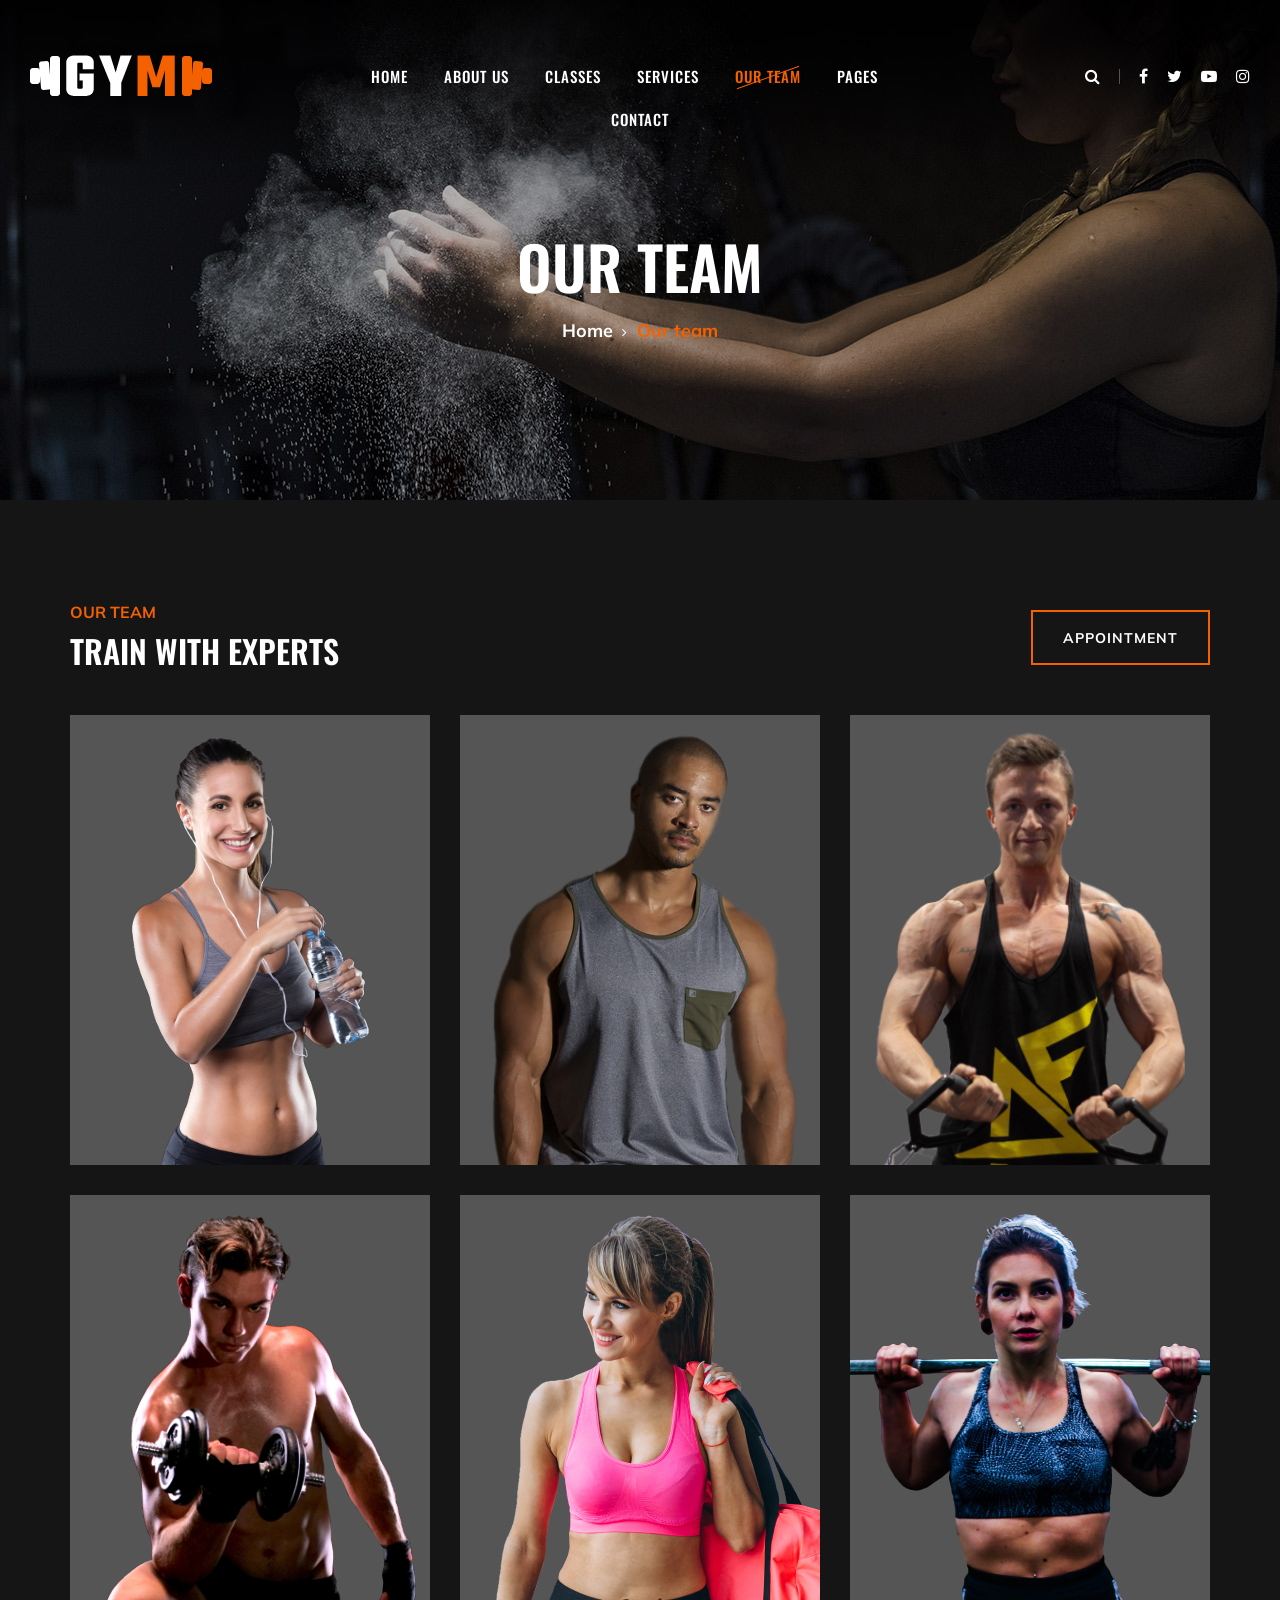
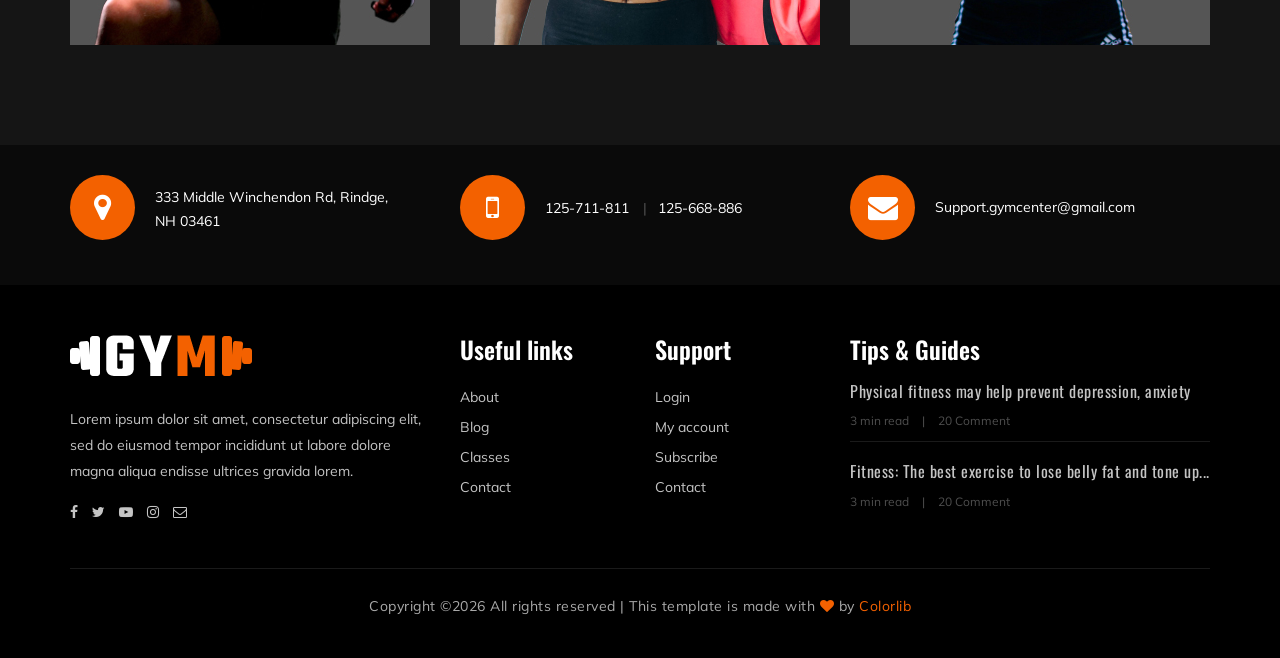
<file: team.html>
<!DOCTYPE html>
<html lang="zxx">

<head>
    <meta charset="UTF-8">
    <meta name="description" content="Gym Template">
    <meta name="keywords" content="Gym, unica, creative, html">
    <meta name="viewport" content="width=device-width, initial-scale=1.0">
    <meta http-equiv="X-UA-Compatible" content="ie=edge">
    <title>Gym | Template</title>

    <!-- Google Font -->
    <link href="https://fonts.googleapis.com/css?family=Muli:300,400,500,600,700,800,900&display=swap" rel="stylesheet">
    <link href="https://fonts.googleapis.com/css?family=Oswald:300,400,500,600,700&display=swap" rel="stylesheet">

    <!-- Css Styles -->
    <link rel="stylesheet" href="css/bootstrap.min.css" type="text/css">
    <link rel="stylesheet" href="css/font-awesome.min.css" type="text/css">
    <link rel="stylesheet" href="css/flaticon.css" type="text/css">
    <link rel="stylesheet" href="css/owl.carousel.min.css" type="text/css">
    <link rel="stylesheet" href="css/barfiller.css" type="text/css">
    <link rel="stylesheet" href="css/magnific-popup.css" type="text/css">
    <link rel="stylesheet" href="css/slicknav.min.css" type="text/css">
    <link rel="stylesheet" href="css/style.css" type="text/css">
</head>

<body>
    <!-- Page Preloder -->
    <div id="preloder">
        <div class="loader"></div>
    </div>

    <!-- Offcanvas Menu Section Begin -->
    <div class="offcanvas-menu-overlay"></div>
    <div class="offcanvas-menu-wrapper">
        <div class="canvas-close">
            <i class="fa fa-close"></i>
        </div>
        <div class="canvas-search search-switch">
            <i class="fa fa-search"></i>
        </div>
        <nav class="canvas-menu mobile-menu">
            <ul>
                <li><a href="./index.html">Home</a></li>
                <li><a href="./about-us.html">About Us</a></li>
                <li><a href="./class-details.html">Classes</a></li>
                <li><a href="./services.html">Services</a></li>
                <li><a href="./team.html">Our Team</a></li>
                <li><a href="#">Pages</a>
                    <ul class="dropdown">
                        <li><a href="./about-us.html">About us</a></li>
                        <li><a href="./class-timetable.html">Classes timetable</a></li>
                        <li><a href="./bmi-calculator.html">Bmi calculate</a></li>
                        <li><a href="./team.html">Our team</a></li>
                        <li><a href="./gallery.html">Gallery</a></li>
                        <li><a href="./blog.html">Our blog</a></li>
                        <li><a href="./404.html">404</a></li>
                    </ul>
                </li>
                <li><a href="./contact.html">Contact</a></li>
            </ul>
        </nav>
        <div id="mobile-menu-wrap"></div>
        <div class="canvas-social">
            <a href="#"><i class="fa fa-facebook"></i></a>
            <a href="#"><i class="fa fa-twitter"></i></a>
            <a href="#"><i class="fa fa-youtube-play"></i></a>
            <a href="#"><i class="fa fa-instagram"></i></a>
        </div>
    </div>
    <!-- Offcanvas Menu Section End -->

    <!-- Header Section Begin -->
    <header class="header-section">
        <div class="container-fluid">
            <div class="row">
                <div class="col-lg-3">
                    <div class="logo">
                        <a href="./index.html">
                            <img src="img/logo.png" alt="">
                        </a>
                    </div>
                </div>
                <div class="col-lg-6">
                    <nav class="nav-menu">
                        <ul>
                            <li><a href="./index.html">Home</a></li>
                            <li><a href="./about-us.html">About Us</a></li>
                            <li><a href="./class-details.html">Classes</a></li>
                            <li><a href="./services.html">Services</a></li>
                            <li class="active"><a href="./team.html">Our Team</a></li>
                            <li><a href="#">Pages</a>
                                <ul class="dropdown">
                                    <li><a href="./about-us.html">About us</a></li>
                                    <li><a href="./class-timetable.html">Classes timetable</a></li>
                                    <li><a href="./bmi-calculator.html">Bmi calculate</a></li>
                                    <li><a href="./team.html">Our team</a></li>
                                    <li><a href="./gallery.html">Gallery</a></li>
                                    <li><a href="./blog.html">Our blog</a></li>
                                    <li><a href="./404.html">404</a></li>
                                </ul>
                            </li>
                            <li><a href="./contact.html">Contact</a></li>
                        </ul>
                    </nav>
                </div>
                <div class="col-lg-3">
                    <div class="top-option">
                        <div class="to-search search-switch">
                            <i class="fa fa-search"></i>
                        </div>
                        <div class="to-social">
                            <a href="#"><i class="fa fa-facebook"></i></a>
                            <a href="#"><i class="fa fa-twitter"></i></a>
                            <a href="#"><i class="fa fa-youtube-play"></i></a>
                            <a href="#"><i class="fa fa-instagram"></i></a>
                        </div>
                    </div>
                </div>
            </div>
            <div class="canvas-open">
                <i class="fa fa-bars"></i>
            </div>
        </div>
    </header>
    <!-- Header End -->

    <!-- Breadcrumb Section Begin -->
    <section class="breadcrumb-section set-bg" data-setbg="img/breadcrumb-bg.jpg">
        <div class="container">
            <div class="row">
                <div class="col-lg-12 text-center">
                    <div class="breadcrumb-text">
                        <h2>Our Team</h2>
                        <div class="bt-option">
                            <a href="./index.html">Home</a>
                            <span>Our team</span>
                        </div>
                    </div>
                </div>
            </div>
        </div>
    </section>
    <!-- Breadcrumb Section End -->

    <!-- Team Section Begin -->
    <section class="team-section team-page spad">
        <div class="container">
            <div class="row">
                <div class="col-lg-12">
                    <div class="team-title">
                        <div class="section-title">
                            <span>Our Team</span>
                            <h2>TRAIN WITH EXPERTS</h2>
                        </div>
                        <a href="#" class="primary-btn btn-normal appoinment-btn">appointment</a>
                    </div>
                </div>
            </div>
            <div class="row">
                <div class="col-lg-4 col-sm-6">
                    <div class="ts-item set-bg" data-setbg="img/team/team-1.jpg">
                        <div class="ts_text">
                            <h4>Athart Rachel</h4>
                            <span>Gym Trainer</span>
                            <div class="tt_social">
                                <a href="#"><i class="fa fa-facebook"></i></a>
                                <a href="#"><i class="fa fa-twitter"></i></a>
                                <a href="#"><i class="fa fa-youtube-play"></i></a>
                                <a href="#"><i class="fa fa-instagram"></i></a>
                                <a href="#"><i class="fa  fa-envelope-o"></i></a>
                            </div>
                        </div>
                    </div>
                </div>
                <div class="col-lg-4 col-sm-6">
                    <div class="ts-item set-bg" data-setbg="img/team/team-2.jpg">
                        <div class="ts_text">
                            <h4>Athart Rachel</h4>
                            <span>Gym Trainer</span>
                            <div class="tt_social">
                                <a href="#"><i class="fa fa-facebook"></i></a>
                                <a href="#"><i class="fa fa-twitter"></i></a>
                                <a href="#"><i class="fa fa-youtube-play"></i></a>
                                <a href="#"><i class="fa fa-instagram"></i></a>
                                <a href="#"><i class="fa  fa-envelope-o"></i></a>
                            </div>
                        </div>
                    </div>
                </div>
                <div class="col-lg-4 col-sm-6">
                    <div class="ts-item set-bg" data-setbg="img/team/team-3.jpg">
                        <div class="ts_text">
                            <h4>Athart Rachel</h4>
                            <span>Gym Trainer</span>
                            <div class="tt_social">
                                <a href="#"><i class="fa fa-facebook"></i></a>
                                <a href="#"><i class="fa fa-twitter"></i></a>
                                <a href="#"><i class="fa fa-youtube-play"></i></a>
                                <a href="#"><i class="fa fa-instagram"></i></a>
                                <a href="#"><i class="fa  fa-envelope-o"></i></a>
                            </div>
                        </div>
                    </div>
                </div>
                <div class="col-lg-4 col-sm-6">
                    <div class="ts-item set-bg" data-setbg="img/team/team-4.jpg">
                        <div class="ts_text">
                            <h4>Athart Rachel</h4>
                            <span>Gym Trainer</span>
                            <div class="tt_social">
                                <a href="#"><i class="fa fa-facebook"></i></a>
                                <a href="#"><i class="fa fa-twitter"></i></a>
                                <a href="#"><i class="fa fa-youtube-play"></i></a>
                                <a href="#"><i class="fa fa-instagram"></i></a>
                                <a href="#"><i class="fa  fa-envelope-o"></i></a>
                            </div>
                        </div>
                    </div>
                </div>
                <div class="col-lg-4 col-sm-6">
                    <div class="ts-item set-bg" data-setbg="img/team/team-5.jpg">
                        <div class="ts_text">
                            <h4>Athart Rachel</h4>
                            <span>Gym Trainer</span>
                            <div class="tt_social">
                                <a href="#"><i class="fa fa-facebook"></i></a>
                                <a href="#"><i class="fa fa-twitter"></i></a>
                                <a href="#"><i class="fa fa-youtube-play"></i></a>
                                <a href="#"><i class="fa fa-instagram"></i></a>
                                <a href="#"><i class="fa  fa-envelope-o"></i></a>
                            </div>
                        </div>
                    </div>
                </div>
                <div class="col-lg-4 col-sm-6">
                    <div class="ts-item set-bg" data-setbg="img/team/team-6.jpg">
                        <div class="ts_text">
                            <h4>Athart Rachel</h4>
                            <span>Gym Trainer</span>
                            <div class="tt_social">
                                <a href="#"><i class="fa fa-facebook"></i></a>
                                <a href="#"><i class="fa fa-twitter"></i></a>
                                <a href="#"><i class="fa fa-youtube-play"></i></a>
                                <a href="#"><i class="fa fa-instagram"></i></a>
                                <a href="#"><i class="fa  fa-envelope-o"></i></a>
                            </div>
                        </div>
                    </div>
                </div>
            </div>
        </div>
    </section>
    <!-- Team Section End -->

    <!-- Get In Touch Section Begin -->
    <div class="gettouch-section">
        <div class="container">
            <div class="row">
                <div class="col-md-4">
                    <div class="gt-text">
                        <i class="fa fa-map-marker"></i>
                        <p>333 Middle Winchendon Rd, Rindge,<br/> NH 03461</p>
                    </div>
                </div>
                <div class="col-md-4">
                    <div class="gt-text">
                        <i class="fa fa-mobile"></i>
                        <ul>
                            <li>125-711-811</li>
                            <li>125-668-886</li>
                        </ul>
                    </div>
                </div>
                <div class="col-md-4">
                    <div class="gt-text email">
                        <i class="fa fa-envelope"></i>
                        <p>Support.gymcenter@gmail.com</p>
                    </div>
                </div>
            </div>
        </div>
    </div>
    <!-- Get In Touch Section End -->

    <!-- Footer Section Begin -->
    <section class="footer-section">
        <div class="container">
            <div class="row">
                <div class="col-lg-4">
                    <div class="fs-about">
                        <div class="fa-logo">
                            <a href="#"><img src="img/logo.png" alt=""></a>
                        </div>
                        <p>Lorem ipsum dolor sit amet, consectetur adipiscing elit, sed do eiusmod tempor incididunt ut
                            labore dolore magna aliqua endisse ultrices gravida lorem.</p>
                        <div class="fa-social">
                            <a href="#"><i class="fa fa-facebook"></i></a>
                            <a href="#"><i class="fa fa-twitter"></i></a>
                            <a href="#"><i class="fa fa-youtube-play"></i></a>
                            <a href="#"><i class="fa fa-instagram"></i></a>
                            <a href="#"><i class="fa  fa-envelope-o"></i></a>
                        </div>
                    </div>
                </div>
                <div class="col-lg-2 col-md-3 col-sm-6">
                    <div class="fs-widget">
                        <h4>Useful links</h4>
                        <ul>
                            <li><a href="#">About</a></li>
                            <li><a href="#">Blog</a></li>
                            <li><a href="#">Classes</a></li>
                            <li><a href="#">Contact</a></li>
                        </ul>
                    </div>
                </div>
                <div class="col-lg-2 col-md-3 col-sm-6">
                    <div class="fs-widget">
                        <h4>Support</h4>
                        <ul>
                            <li><a href="#">Login</a></li>
                            <li><a href="#">My account</a></li>
                            <li><a href="#">Subscribe</a></li>
                            <li><a href="#">Contact</a></li>
                        </ul>
                    </div>
                </div>
                <div class="col-lg-4 col-md-6">
                    <div class="fs-widget">
                        <h4>Tips & Guides</h4>
                        <div class="fw-recent">
                            <h6><a href="#">Physical fitness may help prevent depression, anxiety</a></h6>
                            <ul>
                                <li>3 min read</li>
                                <li>20 Comment</li>
                            </ul>
                        </div>
                        <div class="fw-recent">
                            <h6><a href="#">Fitness: The best exercise to lose belly fat and tone up...</a></h6>
                            <ul>
                                <li>3 min read</li>
                                <li>20 Comment</li>
                            </ul>
                        </div>
                    </div>
                </div>
            </div>
            <div class="row">
                <div class="col-lg-12 text-center">
                    <div class="copyright-text">
                        <p><!-- Link back to Colorlib can't be removed. Template is licensed under CC BY 3.0. -->
  Copyright &copy;<script>document.write(new Date().getFullYear());</script> All rights reserved | This template is made with <i class="fa fa-heart" aria-hidden="true"></i> by <a href="https://colorlib.com" target="_blank">Colorlib</a>
  <!-- Link back to Colorlib can't be removed. Template is licensed under CC BY 3.0. --></p>
                    </div>
                </div>
            </div>
        </div>
    </section>
    <!-- Footer Section End -->

    <!-- Search model Begin -->
    <div class="search-model">
        <div class="h-100 d-flex align-items-center justify-content-center">
            <div class="search-close-switch">+</div>
            <form class="search-model-form">
                <input type="text" id="search-input" placeholder="Search here.....">
            </form>
        </div>
    </div>
    <!-- Search model end -->

    <!-- Js Plugins -->
    <script src="js/jquery-3.3.1.min.js"></script>
    <script src="js/bootstrap.min.js"></script>
    <script src="js/jquery.magnific-popup.min.js"></script>
    <script src="js/masonry.pkgd.min.js"></script>
    <script src="js/jquery.barfiller.js"></script>
    <script src="js/jquery.slicknav.js"></script>
    <script src="js/owl.carousel.min.js"></script>
    <script src="js/main.js"></script>


</body>

</html>
</file>
<file: css/flaticon.css>
/*
  	Flaticon icon font: Flaticon
  	Creation date: 19/02/2019 07:27
  	*/

@font-face {
  font-family: "Flaticon";
  src: url("../fonts/Flaticon.eot");
  src: url("../fonts/Flaticon.eot?#iefix") format("embedded-opentype"),
       url("../fonts/Flaticon.woff2") format("woff2"),
       url("../fonts/Flaticon.woff") format("woff"),
       url("../fonts/Flaticon.ttf") format("truetype"),
       url("../fonts/Flaticon.svg#Flaticon") format("svg");
  font-weight: normal;
  font-style: normal;
}

@media screen and (-webkit-min-device-pixel-ratio:0) {
  @font-face {
    font-family: "Flaticon";
    src: url("../fonts/Flaticon.svg#Flaticon") format("svg");
  }
}

[class^="flaticon-"]:before, [class*=" flaticon-"]:before,
[class^="flaticon-"]:after, [class*=" flaticon-"]:after {   
  font-family: Flaticon;
  font-size: 40px;
  font-style: normal;
  margin-left: 0;
}

.flaticon-001-mattress:before { content: "\f100"; }
.flaticon-002-dumbell:before { content: "\f101"; }
.flaticon-003-weight:before { content: "\f102"; }
.flaticon-004-measuring-tape:before { content: "\f103"; }
.flaticon-005-clipboard:before { content: "\f104"; }
.flaticon-006-weight-1:before { content: "\f105"; }
.flaticon-007-rings:before { content: "\f106"; }
.flaticon-008-calendar:before { content: "\f107"; }
.flaticon-009-smartwatch:before { content: "\f108"; }
.flaticon-010-lockers:before { content: "\f109"; }
.flaticon-011-punching-ball:before { content: "\f10a"; }
.flaticon-012-bag:before { content: "\f10b"; }
.flaticon-013-balance:before { content: "\f10c"; }
.flaticon-014-heart-beat:before { content: "\f10d"; }
.flaticon-015-proteins:before { content: "\f10e"; }
.flaticon-016-fitness:before { content: "\f10f"; }
.flaticon-017-pull-up-bar:before { content: "\f110"; }
.flaticon-018-scale:before { content: "\f111"; }
.flaticon-019-bands:before { content: "\f112"; }
.flaticon-020-smartphone:before { content: "\f113"; }
.flaticon-021-tshirt:before { content: "\f114"; }
.flaticon-022-short:before { content: "\f115"; }
.flaticon-023-dumbbells:before { content: "\f116"; }
.flaticon-024-jumping-rope:before { content: "\f117"; }
.flaticon-025-fitness-1:before { content: "\f118"; }
.flaticon-026-gym:before { content: "\f119"; }
.flaticon-027-fitness-2:before { content: "\f11a"; }
.flaticon-028-weightlifting:before { content: "\f11b"; }
.flaticon-029-wheel:before { content: "\f11c"; }
.flaticon-030-dumbbells-1:before { content: "\f11d"; }
.flaticon-031-workout:before { content: "\f11e"; }
.flaticon-032-bottle:before { content: "\f11f"; }
.flaticon-033-juice:before { content: "\f120"; }
.flaticon-034-stationary-bike:before { content: "\f121"; }
.flaticon-035-punching-ball-1:before { content: "\f122"; }
.flaticon-036-timer:before { content: "\f123"; }
.flaticon-037-medal:before { content: "\f124"; }
.flaticon-038-treadmill:before { content: "\f125"; }
.flaticon-039-syringe:before { content: "\f126"; }
.flaticon-040-whistle:before { content: "\f127"; }
.flaticon-041-chest:before { content: "\f128"; }
.flaticon-042-pills:before { content: "\f129"; }
.flaticon-043-mp3:before { content: "\f12a"; }
.flaticon-044-no-smoking:before { content: "\f12b"; }
.flaticon-045-boxing-gloves:before { content: "\f12c"; }
.flaticon-046-gloves:before { content: "\f12d"; }
.flaticon-047-buck:before { content: "\f12e"; }
.flaticon-048-headgear:before { content: "\f12f"; }
.flaticon-049-hand-grip:before { content: "\f130"; }
.flaticon-050-no-fast-food:before { content: "\f131"; }
</file>
<file: css/barfiller.css>
body {
    font-family: Arial;
}

.barfiller {
    width:100%;
    height:12px;
    background:#fcfcfc;
    border:1px solid #ccc;
    position:relative;
    margin-bottom:20px;
    box-shadow: inset 1px 4px 9px -6px rgba(0,0,0,.5); 
    -moz-box-shadow: inset 1px 4px 9px -6px rgba(0,0,0,.5); 
}

.barfiller .fill {
    display:block;
    position:relative;
    width:0px;
    height:100%;
    background:#333;
    z-index:1;
}

.barfiller .tipWrap {
    display:none;
}

.barfiller .tip {
    margin-top:-30px;
    padding:2px 4px;
    font-size:11px;
    color:#fff;
    left:0px;
    position: relative;;
    z-index:2;
    background: #333;
} 

.barfiller .tip:after {
    border:solid;
    border-color:rgba(0,0,0,.8) transparent;
    border-width:6px 6px 0 6px;
    content:"";
    display:block;
    position:absolute;
    left:9px;
    top:100%;
    z-index:9
}
</file>
<file: css/style.css>
/******************************************************************
  Template Name: Gym
  Description:  Gym Fitness HTML Template
  Author: Colorlib
  Author URI: https://colorlib.com
  Version: 1.0
  Created: Colorlib
******************************************************************/

/*------------------------------------------------------------------
[Table of contents]

1.  Template default CSS
	1.1	Variables
	1.2	Mixins
	1.3	Flexbox
	1.4	Reset
2.  Helper Css
3.  Header Section
4.  Hero Section
5.  Service Section
6.  Class Section
7.  Price Plan Section
8.  Trainer Section
9.  Contact
10.  Footer Style

-------------------------------------------------------------------*/

/*----------------------------------------*/

/* Template default CSS
/*----------------------------------------*/

html,
body {
	height: 100%;
	font-family: "Muli", sans-serif;
	-webkit-font-smoothing: antialiased;
	font-smoothing: antialiased;
}

h1,
h2,
h3,
h4,
h5,
h6 {
	margin: 0;
	color: #111111;
	font-weight: 400;
	font-family: "Oswald", sans-serif;
}

h1 {
	font-size: 70px;
}

h2 {
	font-size: 36px;
}

h3 {
	font-size: 30px;
}

h4 {
	font-size: 24px;
}

h5 {
	font-size: 18px;
}

h6 {
	font-size: 16px;
}

p {
	font-size: 14px;
	font-family: "Muli", sans-serif;
	color: #a9a9a9;
	font-weight: 400;
	line-height: 24px;
	margin: 0 0 15px 0;
}

img {
	max-width: 100%;
}

input:focus,
select:focus,
button:focus,
textarea:focus {
	outline: none;
}

a:hover,
a:focus {
	text-decoration: none;
	outline: none;
	color: #fff;
}

ul,
ol {
	padding: 0;
	margin: 0;
}

/*---------------------
  Helper CSS
-----------------------*/

.section-title {
	margin-bottom: 45px;
	text-align: center;
}

.section-title span {
	font-size: 16px;
	color: #f36100;
	text-transform: uppercase;
	font-weight: 700;
}

.section-title h2 {
	color: #ffffff;
	font-size: 32px;
	font-weight: 600;
	text-transform: uppercase;
	margin-top: 8px;
}

.set-bg {
	background-repeat: no-repeat;
	background-size: cover;
	background-position: top center;
}

.spad {
	padding-top: 100px;
	padding-bottom: 100px;
}

.spad-2 {
	padding-top: 50px;
	padding-bottom: 70px;
}

.text-white h1,
.text-white h2,
.text-white h3,
.text-white h4,
.text-white h5,
.text-white h6,
.text-white p,
.text-white span,
.text-white li,
.text-white a {
	color: #fff;
}

/* buttons */

.primary-btn {
	display: inline-block;
	font-size: 14px;
	padding: 17px 30px 16px;
	color: #ffffff;
	background: #f36100;
	line-height: normal;
	letter-spacing: 1px;
	text-transform: uppercase;
	font-weight: 700;
}

.primary-btn.btn-normal {
	-webkit-transition: all 0.3s;
	-o-transition: all 0.3s;
	transition: all 0.3s;
}

.primary-btn.btn-normal:hover {
	background: #f36100;
	border-color: #f36100;
}

/* Preloder */

#preloder {
	position: fixed;
	width: 100%;
	height: 100%;
	top: 0;
	left: 0;
	z-index: 999999;
	background: #000;
}

.loader {
	width: 40px;
	height: 40px;
	position: absolute;
	top: 50%;
	left: 50%;
	margin-top: -13px;
	margin-left: -13px;
	border-radius: 60px;
	animation: loader 0.8s linear infinite;
	-webkit-animation: loader 0.8s linear infinite;
}

@keyframes loader {
	0% {
		-webkit-transform: rotate(0deg);
		transform: rotate(0deg);
		border: 4px solid #f44336;
		border-left-color: transparent;
	}
	50% {
		-webkit-transform: rotate(180deg);
		transform: rotate(180deg);
		border: 4px solid #673ab7;
		border-left-color: transparent;
	}
	100% {
		-webkit-transform: rotate(360deg);
		transform: rotate(360deg);
		border: 4px solid #f44336;
		border-left-color: transparent;
	}
}

@-webkit-keyframes loader {
	0% {
		-webkit-transform: rotate(0deg);
		border: 4px solid #f44336;
		border-left-color: transparent;
	}
	50% {
		-webkit-transform: rotate(180deg);
		border: 4px solid #673ab7;
		border-left-color: transparent;
	}
	100% {
		-webkit-transform: rotate(360deg);
		border: 4px solid #f44336;
		border-left-color: transparent;
	}
}

.spacial-controls {
	position: fixed;
	width: 111px;
	height: 91px;
	top: 0;
	right: 0;
	z-index: 999;
}

.spacial-controls .search-switch {
	display: block;
	height: 100%;
	padding-top: 30px;
	background: #323232;
	text-align: center;
	cursor: pointer;
}

.search-model {
	display: none;
	position: fixed;
	width: 100%;
	height: 100%;
	left: 0;
	top: 0;
	background: #000;
	z-index: 99999;
}

.search-model-form {
	padding: 0 15px;
}

.search-model-form input {
	width: 500px;
	font-size: 40px;
	border: none;
	border-bottom: 2px solid #333;
	background: none;
	color: #999;
}

.search-close-switch {
	position: absolute;
	width: 50px;
	height: 50px;
	background: #333;
	color: #fff;
	text-align: center;
	border-radius: 50%;
	font-size: 28px;
	line-height: 28px;
	top: 30px;
	cursor: pointer;
	-webkit-transform: rotate(45deg);
	-ms-transform: rotate(45deg);
	transform: rotate(45deg);
	display: -webkit-box;
	display: -ms-flexbox;
	display: flex;
	-webkit-box-align: center;
	-ms-flex-align: center;
	align-items: center;
	-webkit-box-pack: center;
	-ms-flex-pack: center;
	justify-content: center;
}

/*---------------------
  Header
-----------------------*/

.header-section {
	position: absolute;
	left: 0;
	top: 0;
	width: 100%;
	padding: 0 15px;
	padding-top: 55px;
	z-index: 99;
}

.logo a {
	display: inline-block;
}

.nav-menu {
	text-align: center;
}

.nav-menu ul li {
	list-style: none;
	display: inline-block;
	margin-right: 32px;
	position: relative;
	z-index: 1;
}

.nav-menu ul li .dropdown {
	position: absolute;
	left: -30px;
	top: 58px;
	width: 180px;
	background: #252525;
	z-index: 99;
	text-align: left;
	padding: 13px 0 20px;
	opacity: 0;
	visibility: hidden;
	-webkit-transition: all 0.3s;
	-o-transition: all 0.3s;
	transition: all 0.3s;
}

.nav-menu ul li .dropdown li {
	margin-right: 0;
	display: block;
}

.nav-menu ul li .dropdown li a {
	display: block;
	text-transform: none;
	padding: 6px 0 6px 30px;
	font-weight: 400;
}

.nav-menu ul li .dropdown li a:after {
	display: none;
}

.nav-menu ul li:last-child {
	margin-right: 0;
}

.nav-menu ul li.active>a {
	color: #f36100;
}

.nav-menu ul li.active>a:after {
	opacity: 1;
}

.nav-menu ul li:hover>a {
	color: #f36100;
}

.nav-menu ul li:hover>a:after {
	opacity: 1;
}

.nav-menu ul li:hover .dropdown {
	opacity: 1;
	visibility: visible;
}

.nav-menu ul li a {
	color: #ffffff;
	display: block;
	font-size: 15px;
	font-weight: 500;
	text-transform: uppercase;
	letter-spacing: 1px;
	font-family: "Oswald", sans-serif;
	padding: 10px 0px;
	position: relative;
	-webkit-transition: all 0.3s;
	-o-transition: all 0.3s;
	transition: all 0.3s;
}

.nav-menu ul li a:after {
	position: absolute;
	left: 0;
	top: 22px;
	height: 1px;
	width: 100%;
	background: #f36100;
	content: "";
	-webkit-transform: rotate(-20deg);
	-ms-transform: rotate(-20deg);
	transform: rotate(-20deg);
	opacity: 0;
	-webkit-transition: all 0.3s;
	-o-transition: all 0.3s;
	transition: all 0.3s;
}

.top-option {
	text-align: right;
	padding: 9px 0;
}

.top-option .to-search {
	display: inline-block;
	padding-right: 20px;
	position: relative;
}

.top-option .to-search:after {
	position: absolute;
	right: 0;
	top: 5px;
	height: 15px;
	width: 1px;
	background: rgba(255, 255, 255, 0.3);
	content: "";
}

.top-option .to-search i {
	font-size: 16px;
	color: #ffffff;
	cursor: pointer;
}

.top-option .to-social {
	display: inline-block;
}

.top-option .to-social a {
	display: inline-block;
	color: #ffffff;
	font-size: 16px;
	margin-left: 15px;
}

.offcanvas-menu-wrapper {
	display: none;
}

.canvas-open {
	display: none;
}

/*---------------------
  Hero Section
-----------------------*/

.hs-slider.owl-carousel .owl-item.active .hs-item .hi-text span {
	position: relative;
	top: 0;
	-webkit-transition: all 0.2s ease 0.2s;
	-o-transition: all 0.2s ease 0.2s;
	transition: all 0.2s ease 0.2s;
	opacity: 1;
}

.hs-slider.owl-carousel .owl-item.active .hs-item .hi-text h1 {
	position: relative;
	top: 0;
	-webkit-transition: all 0.4s ease 0.4s;
	-o-transition: all 0.4s ease 0.4s;
	transition: all 0.4s ease 0.4s;
	opacity: 1;
}

.hs-slider.owl-carousel .owl-item.active .hs-item .hi-text .primary-btn {
	position: relative;
	top: 0;
	-webkit-transition: all 0.6s ease 0.6s;
	-o-transition: all 0.6s ease 0.6s;
	transition: all 0.6s ease 0.6s;
	opacity: 1;
}

.hs-slider.owl-carousel .owl-nav button {
	height: 46px;
	width: 46px;
	color: #a9a9a9;
	background: rgba(255, 255, 255, 0.1);
	line-height: 46px;
	text-align: center;
	position: absolute;
	font-size: 24px;
	left: 30px;
	top: 50%;
	-webkit-transform: translateY(-23px);
	-ms-transform: translateY(-23px);
	transform: translateY(-23px);
}

.hs-slider.owl-carousel .owl-nav button.owl-next {
	left: auto;
	right: 30px;
}

.hs-slider .hs-item {
	height: 1040px;
	display: -webkit-box;
	display: -ms-flexbox;
	display: flex;
	-ms-flex-line-pack: center;
	align-content: center;
	padding-top: 355px;
}

.hs-slider .hs-item .hi-text span {
	display: block;
	font-size: 18px;
	color: #ffffff;
	text-transform: uppercase;
	font-weight: 700;
	letter-spacing: 6px;
	margin-bottom: 18px;
	position: relative;
	top: 100px;
	opacity: 0;
}

.hs-slider .hs-item .hi-text h1 {
	font-size: 80px;
	color: #ffffff;
	font-weight: 700;
	text-transform: uppercase;
	line-height: 90px;
	margin-bottom: 42px;
	position: relative;
	top: 100px;
	opacity: 0;
}

.hs-slider .hs-item .hi-text h1 strong {
	color: #f36100;
}

.hs-slider .hs-item .hi-text .primary-btn {
	position: relative;
	top: 100px;
	opacity: 0;
}

/*---------------------
  ChoseUs Section
-----------------------*/

.choseus-section {
	background: #0a0a0a;
	padding-bottom: 70px;
}

.cs-item {
	text-align: center;
	margin-bottom: 30px;
}

.cs-item:hover span {
	background: #f36100;
	color: #ffffff;
}

.cs-item span {
	height: 90px;
	width: 90px;
	background: rgba(255, 255, 255, 0.1);
	border-radius: 50%;
	display: inline-block;
	color: #f36100;
	line-height: 90px;
	text-align: center;
	-webkit-transition: all 0.3s;
	-o-transition: all 0.3s;
	transition: all 0.3s;
}

.cs-item h4 {
	color: #ffffff;
	font-size: 22px;
	font-weight: 600;
	margin-top: 24px;
	margin-bottom: 16px;
}

/*---------------------
  Classes Section
-----------------------*/

.classes-section {
	background: #151515;
	padding-bottom: 80px;
}

.classes-section .section-title {
	margin-bottom: 35px;
}

.class-item {
	overflow: hidden;
	margin-bottom: 30px;
}

.class-item .ci-pic img {
	min-width: 100%;
}

.class-item .ci-text {
	background: #0a0a0a;
	position: relative;
	padding: 10px 30px 26px 30px;
	z-index: 1;
}

.class-item .ci-text:after {
	position: absolute;
	left: -5px;
	top: -44px;
	height: 100px;
	width: 600px;
	border-top: 4px solid #464646;
	background: #0a0a0a;
	content: "";
	-webkit-transform: rotate(-5deg);
	-ms-transform: rotate(-5deg);
	transform: rotate(-5deg);
	z-index: -1;
}

.class-item .ci-text span {
	color: #f36100;
	font-size: 12px;
	text-transform: uppercase;
	font-weight: 700;
}

.class-item .ci-text h5 {
	font-size: 20px;
	color: #ffffff;
	font-weight: 600;
	text-transform: uppercase;
	margin-top: 4px;
}

.class-item .ci-text h4 {
	font-size: 26px;
	color: #ffffff;
	font-weight: 600;
	text-transform: uppercase;
	margin-top: 4px;
}

.class-item .ci-text a {
	display: inline-block;
	width: 46px;
	height: 46px;
	background: rgba(255, 255, 255, 0.1);
	line-height: 46px;
	text-align: center;
	font-size: 24px;
	color: #ffffff;
	position: absolute;
	right: 30px;
	bottom: 26px;
}

/*---------------------
  Banner Section
-----------------------*/

.banner-section {
	height: 550px;
	display: -webkit-box;
	display: -ms-flexbox;
	display: flex;
	-webkit-box-align: center;
	-ms-flex-align: center;
	align-items: center;
	-webkit-box-pack: center;
	-ms-flex-pack: center;
	justify-content: center;
}

.bs-text.service-banner .bt-tips {
	margin-bottom: 35px;
}

.bs-text h2 {
	font-size: 48px;
	color: #ffffff;
	font-weight: 700;
	text-transform: uppercase;
	margin-bottom: 25px;
}

.bs-text .bt-tips {
	font-size: 20px;
	color: #c4c4c4;
	font-weight: 700;
	text-transform: uppercase;
	margin-bottom: 45px;
}

.bs-text .primary-btn {
	background: transparent;
	border: 2px solid #f36100;
}

.bs-text .play-btn {
	display: inline-block;
	height: 70px;
	width: 70px;
	background: #f36100;
	border-radius: 50%;
	line-height: 70px;
	text-align: center;
	font-size: 36px;
	color: #ffffff;
}

/*---------------------
  Pricing Section
-----------------------*/

.pricing-section {
	background: #151515;
}

.pricing-section .section-title {
	margin-bottom: 56px;
}

.ps-item {
	text-align: center;
	padding: 40px 30px 52px;
	border: 1px solid #464646;
	-webkit-transform: skewY(-4deg);
	-ms-transform: skewY(-4deg);
	transform: skewY(-4deg);
	-webkit-transition: all 0.5s;
	-o-transition: all 0.5s;
	transition: all 0.5s;
	margin-bottom: 30px;
	position: relative;
}

.ps-item:hover {
	background: #ffffff;
	border-color: #ffffff;
}

.ps-item:hover h3 {
	color: #111111;
}

.ps-item:hover .pi-price span {
	color: #444444;
}

.ps-item:hover ul li {
	color: #111111;
	font-weight: 600;
}

.ps-item:hover .primary-btn.pricing-btn {
	background: #f36100;
}

.ps-item:hover .thumb-icon {
	opacity: 1;
	visibility: visible;
}

.ps-item h3 {
	font-size: 28px;
	color: #ffffff;
	font-weight: 600;
	margin-bottom: 16px;
	-webkit-transform: skewY(4deg);
	-ms-transform: skewY(4deg);
	transform: skewY(4deg);
}

.ps-item .pi-price {
	margin-bottom: 30px;
	-webkit-transform: skewY(4deg);
	-ms-transform: skewY(4deg);
	transform: skewY(4deg);
}

.ps-item .pi-price h2 {
	font-size: 60px;
	color: #f36100;
	font-weight: 600;
}

.ps-item .pi-price span {
	color: #c4c4c4;
	font-size: 16px;
	font-weight: 700;
	text-transform: uppercase;
}

.ps-item ul {
	margin-bottom: 40px;
	-webkit-transform: skewY(4deg);
	-ms-transform: skewY(4deg);
	transform: skewY(4deg);
}

.ps-item ul li {
	font-size: 14px;
	color: #c4c4c4;
	line-height: 32px;
	list-style: none;
}

.ps-item .primary-btn.pricing-btn {
	display: block;
	background: #333333;
	-webkit-transform: skewY(4deg);
	-ms-transform: skewY(4deg);
	transform: skewY(4deg);
}

.ps-item .thumb-icon {
	font-size: 48px;
	color: #f36100;
	position: absolute;
	left: 50px;
	bottom: 120px;
	-webkit-transform: skewY(4deg);
	-ms-transform: skewY(4deg);
	transform: skewY(4deg);
	opacity: 0;
	visibility: hidden;
}

/*---------------------
  Gallery Section
-----------------------*/

.gallery-section {
	background: #151515;
	overflow: hidden;
}

.gallery-section.gallery-page {
	padding-top: 10px;
}

.grid-sizer {
	width: calc(25% - 10px);
}

.gallery {
	margin-right: -10px;
}

.gallery .gs-item {
	height: 472px;
	width: calc(25% - 10px);
	float: left;
	margin-right: 10px;
	margin-bottom: 10px;
}

.gallery .gs-item:hover .thumb-icon {
	opacity: 1;
	visibility: visible;
}

.gallery .gs-item .thumb-icon {
	font-size: 48px;
	color: #f36100;
	display: -webkit-box;
	display: -ms-flexbox;
	display: flex;
	-webkit-box-align: center;
	-ms-flex-align: center;
	align-items: center;
	-webkit-box-pack: center;
	-ms-flex-pack: center;
	justify-content: center;
	height: 100%;
	cursor: pointer;
	opacity: 0;
	visibility: hidden;
	-webkit-transition: all 0.3s;
	-o-transition: all 0.3s;
	transition: all 0.3s;
}

.gallery .gs-item.grid-wide {
	width: calc(50% - 10px);
}

/*---------------------
  Team Section
-----------------------*/

.team-section {
	background: #151515;
}

.team-section.team-page {
	padding-bottom: 70px;
}

.team-section.team-page .ts-item {
	margin-bottom: 30px;
}

.team-section.team-page .ts-item:hover .ts_text {
	bottom: -30px;
}

.team-section.team-page .ts-item .tt_social {
	-webkit-transform: skewY(5deg);
	-ms-transform: skewY(5deg);
	transform: skewY(5deg);
	margin-top: 13px;
}

.team-section.team-page .ts-item .tt_social a {
	font-size: 14px;
	color: #c4c4c4;
	margin-right: 10px;
}

.team-section.team-page .ts-item .tt_social a:last-child {
	margin-right: 0;
}

.team-title .section-title {
	text-align: left;
	float: left;
}

.primary-btn.appoinment-btn {
	background: transparent;
	border: 2px solid #f36100;
	float: right;
	margin-top: 10px;
}

.ts-slider .col-lg-4 {
	max-width: 100%;
}

.ts-slider.owl-carousel .owl-dots {
	text-align: center;
	margin-top: 30px;
}

.ts-slider.owl-carousel .owl-dots button {
	height: 4px;
	width: 20px;
	background: #5c5c5c;
	margin-right: 15px;
	-webkit-transform: skewY(-5deg);
	-ms-transform: skewY(-5deg);
	transform: skewY(-5deg);
}

.ts-slider.owl-carousel .owl-dots button.active {
	background: #f36100;
}

.ts-slider.owl-carousel .owl-dots button:last-child {
	margin-right: 0;
}

.ts-item {
	height: 450px;
	position: relative;
	overflow: hidden;
}

.ts-item:hover .ts_text {
	bottom: -35px;
}

.ts-item .ts_text {
	padding: 40px 0 60px;
	text-align: center;
	background: #0a0a0a;
	border-top: 4px solid #464646;
	-webkit-transform: skewY(-5deg);
	-ms-transform: skewY(-5deg);
	transform: skewY(-5deg);
	position: absolute;
	left: 0;
	bottom: -250px;
	width: 100%;
	-webkit-transition: all 0.3s;
	-o-transition: all 0.3s;
	transition: all 0.3s;
}

.ts-item .ts_text h4 {
	color: #ffffff;
	font-weight: 600;
	margin-bottom: 14px;
	-webkit-transform: skewY(5deg);
	-ms-transform: skewY(5deg);
	transform: skewY(5deg);
}

.ts-item .ts_text span {
	display: block;
	font-size: 12px;
	font-weight: 700;
	color: #aaaaaa;
	text-transform: uppercase;
	-webkit-transform: skewY(5deg);
	-ms-transform: skewY(5deg);
	transform: skewY(5deg);
}

/*---------------------
  Get Touch Section
-----------------------*/

.gettouch-section {
	background: #0a0a0a;
	padding: 30px 0 15px;
}

.gt-text {
	overflow: hidden;
	margin-bottom: 30px;
}

.gt-text i {
	font-size: 30px;
	color: #ffffff;
	display: inline-block;
	height: 65px;
	width: 65px;
	background: #f36100;
	border-radius: 50%;
	line-height: 65px;
	text-align: center;
	float: left;
	margin-right: 20px;
}

.gt-text p {
	overflow: hidden;
	color: #ffffff;
	margin-bottom: 0;
	padding-top: 10px;
}

.gt-text ul {
	overflow: hidden;
	padding-top: 20px;
}

.gt-text ul li {
	list-style: none;
	font-size: 14px;
	color: #ffffff;
	margin-right: 25px;
	display: inline-block;
	position: relative;
}

.gt-text ul li:after {
	position: absolute;
	right: -18px;
	top: 0;
	content: "|";
	color: #545454;
}

.gt-text ul li:last-child {
	margin-right: 0;
}

.gt-text ul li:last-child:after {
	display: none;
}

.gt-text.email p {
	padding-top: 20px;
}

/*---------------------
  Footer
-----------------------*/

.footer-section {
	background: #000000;
	padding-top: 50px;
}

.fs-about {
	margin-bottom: 30px;
}

.fs-about .fa-logo {
	margin-bottom: 30px;
}

.fs-about .fa-logo a {
	display: inline-block;
}

.fs-about p {
	line-height: 26px;
	color: #c4c4c4;
}

.fs-about .fa-social a {
	font-size: 14px;
	color: #c4c4c4;
	margin-right: 10px;
}

.fs-about .fa-social a:last-child {
	margin-right: 0;
}

.fs-widget {
	margin-bottom: 30px;
}

.fs-widget h4 {
	color: #ffffff;
	font-weight: 600;
	margin-bottom: 18px;
}

.fs-widget ul li {
	list-style: none;
}

.fs-widget ul li a {
	font-size: 14px;
	color: #c4c4c4;
	line-height: 30px;
}

.fs-widget .fw-recent {
	margin-bottom: 20px;
	padding-bottom: 10px;
	border-bottom: 1px solid #1a1a1a;
}

.fs-widget .fw-recent:last-child {
	padding-bottom: 0;
	border: none;
}

.fs-widget .fw-recent h6 {
	margin-bottom: 6px;
}

.fs-widget .fw-recent h6 a {
	color: #c4c4c4;
	letter-spacing: 0.5px;
}

.fs-widget .fw-recent ul li {
	font-size: 12px;
	color: #4d4d4d;
	display: inline-block;
	margin-right: 25px;
	position: relative;
}

.fs-widget .fw-recent ul li:last-child:after {
	display: none;
}

.fs-widget .fw-recent ul li:after {
	position: absolute;
	right: -16px;
	top: 0;
	content: "|";
}

.copyright-text {
	font-size: 14px;
	color: #c4c4c4;
	letter-spacing: 0.5px;
	border-top: 1px solid #1a1a1a;
	padding: 25px 0;
	margin-top: 15px;
}

.copyright-text a,
.copyright-text i {
	color: #f36100;
}

/* ----------------------------------- Other Pages Styles ----------------------------------- */

/*---------------------
  Breadcrumb Section
-----------------------*/

.breadcrumb-section {
	height: 500px;
	padding-top: 230px;
}

.breadcrumb-text h2 {
	font-size: 60px;
	color: #ffffff;
	font-weight: 600;
	text-transform: uppercase;
	margin-bottom: 15px;
}

.breadcrumb-text .bt-option a {
	font-size: 18px;
	color: #ffffff;
	font-weight: 700;
	display: inline-block;
	position: relative;
	margin-right: 20px;
}

.breadcrumb-text .bt-option a:after {
	position: absolute;
	right: -14px;
	top: 6px;
	font-family: "FontAwesome";
	content: "";
	font-size: 13px;
	font-weight: 400;
}

.breadcrumb-text .bt-option span {
	font-size: 18px;
	color: #f36100;
	font-weight: 700;
}

/*---------------------
  About Us Section
-----------------------*/

.about-video {
	height: 640px;
	display: -webkit-box;
	display: -ms-flexbox;
	display: flex;
	-webkit-box-align: center;
	-ms-flex-align: center;
	align-items: center;
	-webkit-box-pack: center;
	-ms-flex-pack: center;
	justify-content: center;
}

.about-video .play-btn {
	display: inline-block;
	height: 70px;
	width: 70px;
	background: #f36100;
	border-radius: 50%;
	line-height: 70px;
	text-align: center;
	font-size: 36px;
	color: #ffffff;
}

.about-text {
	background: #000000;
	height: 640px;
	padding: 120px 70px 0 70px;
}

.about-text .section-title {
	text-align: left;
	margin-bottom: 30px;
}

.about-text .at-desc {
	margin-bottom: 27px;
}

.about-text .at-desc p {
	color: #c4c4c4;
}

.about-text .about-bar .ab-item {
	margin-bottom: 34px;
}

.about-text .about-bar .ab-item p {
	color: #ffffff;
	margin-bottom: 13px;
}

.about-text .about-bar .ab-item .barfiller {
	background: #2d2d2d;
	height: 5px;
	border: none;
	margin-bottom: 0;
}

.about-text .about-bar .ab-item .barfiller .tip {
	margin-top: 0;
	padding: 0;
	font-size: 14px;
	color: #ffffff;
	background: transparent;
	position: initial !important;
	float: right;
	margin-top: -40px;
}

.about-text .about-bar .ab-item .barfiller .tip:after {
	display: none;
}

/*---------------------
  Testimonial Section
-----------------------*/

.testimonial-section {
	background: #151515;
}

.ts_slider.owl-carousel .owl-item img {
	display: inline-block;
}

.ts_slider.owl-carousel .owl-nav button {
	height: 46px;
	width: 46px;
	color: #a9a9a9;
	background: rgba(255, 255, 255, 0.1);
	line-height: 46px;
	text-align: center;
	font-size: 24px;
	position: absolute;
	left: 30px;
	top: 50%;
	-webkit-transform: translateY(-23px);
	-ms-transform: translateY(-23px);
	transform: translateY(-23px);
}

.ts_slider.owl-carousel .owl-nav button.owl-next {
	left: auto;
	right: 30px;
}

.ts_slider .ts_item .ti_pic {
	margin-bottom: 32px;
}

.ts_slider .ts_item .ti_pic img {
	height: 200px;
	width: 200px;
	border-radius: 50%;
}

.ts_slider .ts_item .ti_text p {
	color: #fefefe;
	letter-spacing: 1px;
	margin-bottom: 20px;
}

.ts_slider .ts_item .ti_text h5 {
	color: #ffffff;
	font-weight: 600;
	text-transform: uppercase;
	margin-bottom: 8px;
}

.ts_slider .ts_item .ti_text .tt-rating i {
	font-size: 12px;
	color: #d49d09;
}

/*---------------------
  Services Section
-----------------------*/

.services-section {
	background: #151515;
}

.ss-pic img {
	height: 100%;
	min-width: 100%;
}

.ss-text {
	background: #252525;
	padding: 72px 30px;
	height: 293px;
	position: relative;
	z-index: 1;
	-webkit-transition: all 0.3s;
	-o-transition: all 0.3s;
	transition: all 0.3s;
}

.ss-text:hover {
	background: #363636;
}

.ss-text:hover a {
	color: #f36100;
}

.ss-text:hover:after {
	background: #363636;
}

.ss-text:after {
	position: absolute;
	left: -15px;
	top: 50%;
	height: 20px;
	width: 20px;
	background: #252525;
	content: "";
	-webkit-transform: rotate(45deg) translateY(-10px);
	-ms-transform: rotate(45deg) translateY(-10px);
	transform: rotate(45deg) translateY(-10px);
	z-index: -1;
	-webkit-transition: all 0.2s;
	-o-transition: all 0.2s;
	transition: all 0.2s;
}

.ss-text.second-row:after {
	left: auto;
	right: 0;
}

.ss-text h4 {
	font-size: 22px;
	color: #ffffff;
	font-weight: 600;
	margin-bottom: 10px;
}

.ss-text p {
	margin-bottom: 11px;
}

.ss-text a {
	font-size: 14px;
	color: #ffffff;
	font-weight: 700;
	text-transform: uppercase;
	-webkit-transition: all 0.3s;
	-o-transition: all 0.3s;
	transition: all 0.3s;
}

/*---------------------
  Class Timetable Section
-----------------------*/

.class-timetable-section {
	background: #151515;
}

.class-timetable-section.class-details-timetable {
	padding-top: 0;
}

.class-timetable-section .section-title {
	text-align: left;
}

.class-details-timetable_title {
	margin-bottom: 35px;
}

.class-details-timetable_title h5 {
	font-size: 20px;
	color: #ffffff;
	font-weight: 600;
}

.table-controls {
	text-align: right;
	margin-top: 14px;
	margin-bottom: 50px;
}

.table-controls ul {
	background: #000000;
	padding: 12px 30px 15px;
	display: inline-block;
}

.table-controls ul li {
	list-style: none;
	font-size: 14px;
	color: #aaaaaa;
	list-style: none;
	display: inline-block;
	margin-right: 35px;
	-webkit-transition: all 0.3s;
	-o-transition: all 0.3s;
	transition: all 0.3s;
	cursor: pointer;
	position: relative;
}

.table-controls ul li:after {
	position: absolute;
	right: -22px;
	top: 0;
	content: "/";
}

.table-controls ul li.active {
	color: #ffffff;
}

.table-controls ul li.active:after {
	color: #aaaaaa;
}

.table-controls ul li:last-child {
	margin-right: 0;
}

.table-controls ul li:last-child:after {
	display: none;
}

.class-timetable .ts-meta h5,
.class-timetable .ts-meta span {
	-webkit-transition: all 0.4s;
	-o-transition: all 0.4s;
	transition: all 0.4s;
}

.class-timetable.filtering .ts-meta h5,
.class-timetable.filtering .ts-meta span {
	opacity: 0;
}

.class-timetable.filtering .ts-meta.show h5,
.class-timetable.filtering .ts-meta.show span {
	opacity: 1;
}

.class-timetable.details-timetable td h5 {
	color: #ffffff1a;
}

.class-timetable.details-timetable td span {
	color: #363636;
}

.class-timetable.details-timetable td.hover-dp h5 {
	-webkit-transition: all 0.4s;
	-o-transition: all 0.4s;
	transition: all 0.4s;
}

.class-timetable.details-timetable td.hover-dp span {
	-webkit-transition: all 0.4s;
	-o-transition: all 0.4s;
	transition: all 0.4s;
}

.class-timetable.details-timetable td.hover-dp:hover h5 {
	color: #ffffff;
}

.class-timetable.details-timetable td.hover-dp:hover span {
	color: #a9a9a9;
}

.class-timetable.details-timetable td.dark-bg {
	background: #0a0a0a;
}

.class-timetable table {
	border: 1px solid #363636;
	text-align: center;
}

.class-timetable table thead {
	border-bottom: 1px solid #363636;
}

.class-timetable table thead tr th {
	font-size: 14px;
	color: #ffffff;
	background: #f36100;
	border-right: 1px solid #363636;
	padding: 15px 0;
	font-weight: 400;
}

.class-timetable table tbody tr td {
	width: 146px;
	padding: 35px 0;
}

.class-timetable table tbody tr td.class-time {
	font-size: 12px;
	color: #f36100;
	background: #000000;
	border: 1px solid #363636;
}

.class-timetable table tbody tr td.dark-bg {
	background: #090909;
}

.class-timetable table tbody tr td.hover-bg {
	-webkit-transition: all 0.3s;
	-o-transition: all 0.3s;
	transition: all 0.3s;
}

.class-timetable table tbody tr td.hover-bg:hover {
	background: #f36100;
}

.class-timetable table tbody tr td.blank-td {
	position: relative;
	overflow: hidden;
}

.class-timetable table tbody tr td.blank-td:after {
	position: absolute;
	left: -47px;
	top: 59px;
	width: 237px;
	height: 1px;
	background: #363636;
	content: "";
	-webkit-transform: rotate(-40deg);
	-ms-transform: rotate(-40deg);
	transform: rotate(-40deg);
}

.class-timetable table tbody tr td h5 {
	color: #ffffff;
	font-weight: 600;
	text-transform: uppercase;
	margin-bottom: 10px;
}

.class-timetable table tbody tr td span {
	display: block;
	font-size: 12px;
	color: #a9a9a9;
}

/*---------------------
  Class Details Section
-----------------------*/

.class-details-section {
	background: #151515;
	padding-bottom: 60px;
}

.class-details-text .cd-pic {
	margin-bottom: 45px;
}

.class-details-text .cd-pic img {
	min-width: 100%;
}

.class-details-text .cd-text {
	margin-bottom: 33px;
}

.class-details-text .cd-text .cd-single-item h3 {
	color: #ffffff;
	font-weight: 600;
	text-transform: uppercase;
	margin-bottom: 28px;
}

.class-details-text .cd-text .cd-single-item p {
	color: #c4c4c4;
}

.class-details-text .cd-trainer .cd-trainer-pic img {
	min-width: 100%;
}

.class-details-text .cd-trainer .cd-trainer-text {
	position: relative;
}

.class-details-text .cd-trainer .cd-trainer-text .trainer-title {
	margin-bottom: 18px;
}

.class-details-text .cd-trainer .cd-trainer-text .trainer-title h4 {
	color: #ffffff;
	font-weight: 600;
	margin-bottom: 6px;
}

.class-details-text .cd-trainer .cd-trainer-text .trainer-title span {
	font-size: 12px;
	color: #aaaaaa;
	text-transform: uppercase;
}

.class-details-text .cd-trainer .cd-trainer-text .trainer-social {
	position: absolute;
	right: 0;
	top: 20px;
}

.class-details-text .cd-trainer .cd-trainer-text .trainer-social a {
	display: inline-block;
	font-size: 14px;
	color: #c4c4c4;
	margin-right: 9px;
}

.class-details-text .cd-trainer .cd-trainer-text .trainer-social a:last-child {
	margin-right: 0;
}

.class-details-text .cd-trainer .cd-trainer-text p {
	color: #c4c4c4;
}

.class-details-text .cd-trainer .cd-trainer-text .trainer-info {
	margin-top: 28px;
	margin-bottom: 26px;
}

.class-details-text .cd-trainer .cd-trainer-text .trainer-info li {
	font-size: 14px;
	color: #c4c4c4;
	list-style: none;
	padding-bottom: 8px;
	border-bottom: 1px solid #252525;
	margin-bottom: 10px;
}

.class-details-text .cd-trainer .cd-trainer-text .trainer-info li:last-child {
	padding-bottom: 0;
	margin-bottom: 0;
	border-bottom: none;
}

.class-details-text .cd-trainer .cd-trainer-text .trainer-info li span {
	color: #ffffff;
	font-weight: 700;
	width: 150px;
	display: inline-block;
}

.sidebar-option {
	padding-left: 40px;
}

.sidebar-option .so-categories {
	margin-bottom: 40px;
}

.sidebar-option .so-categories .title {
	font-size: 20px;
	color: #ffffff;
	font-weight: 600;
	text-transform: uppercase;
	margin-bottom: 24px;
}

.sidebar-option .so-categories ul li {
	list-style: none;
}

.sidebar-option .so-categories ul li:hover a {
	color: #f36100;
}

.sidebar-option .so-categories ul li:hover a span {
	color: #ffffff;
}

.sidebar-option .so-categories ul li a {
	font-size: 14px;
	color: #c4c4c4;
	line-height: 40px;
	-webkit-transition: all 0.3s;
	-o-transition: all 0.3s;
	transition: all 0.3s;
}

.sidebar-option .so-categories ul li a span {
	font-size: 12px;
	float: right;
}

.sidebar-option .so-latest {
	margin-bottom: 60px;
}

.sidebar-option .so-latest .title {
	font-size: 20px;
	color: #ffffff;
	font-weight: 600;
	text-transform: uppercase;
	margin-bottom: 40px;
}

.sidebar-option .so-latest .latest-large {
	height: 200px;
	position: relative;
	margin-bottom: 30px;
}

.sidebar-option .so-latest .latest-large .ll-text {
	position: absolute;
	left: 0;
	bottom: 18px;
	width: 100%;
	padding: 0 25px;
}

.sidebar-option .so-latest .latest-large .ll-text h5 a {
	color: #ffffff;
	font-weight: 600;
	line-height: 23px;
}

.sidebar-option .so-latest .latest-large .ll-text ul li {
	list-style: none;
	font-size: 12px;
	color: #888888;
	position: relative;
	display: inline-block;
	margin-right: 25px;
}

.sidebar-option .so-latest .latest-large .ll-text ul li:last-child {
	margin-right: 0;
}

.sidebar-option .so-latest .latest-large .ll-text ul li:last-child:after {
	display: none;
}

.sidebar-option .so-latest .latest-large .ll-text ul li:after {
	position: absolute;
	right: -16px;
	top: 0;
	content: "|";
}

.sidebar-option .so-latest .latest-item {
	overflow: hidden;
	margin-bottom: 30px;
}

.sidebar-option .so-latest .latest-item:last-child {
	margin-bottom: 0;
}

.sidebar-option .so-latest .latest-item .li-pic {
	float: left;
	margin-right: 20px;
}

.sidebar-option .so-latest .latest-item .li-text {
	overflow: hidden;
}

.sidebar-option .so-latest .latest-item .li-text h6 a {
	font-size: 15px;
	color: #ffffff;
	line-height: 21px;
}

.sidebar-option .so-latest .latest-item .li-text .li-time {
	display: inline-block;
	font-size: 12px;
	color: #888888;
}

.sidebar-option .so-banner {
	height: 300px;
	position: relative;
}

.sidebar-option .so-banner h5 {
	font-size: 20px;
	font-weight: 600;
	color: #ffffff;
	text-transform: uppercase;
	position: absolute;
	left: 0;
	bottom: 30px;
	width: 100%;
	padding: 0 30px;
}

.sidebar-option .so-tags .title {
	font-size: 20px;
	color: #ffffff;
	font-weight: 600;
	text-transform: uppercase;
	margin-bottom: 40px;
}

.sidebar-option .so-tags a {
	display: inline-block;
	font-size: 14px;
	color: #c4c4c4;
	padding: 10px 15px;
	background: #252525;
	margin-right: 5px;
	margin-bottom: 10px;
}

/*------------------------
  Bmi Calculator Section
-------------------------*/

.bmi-calculator-section {
	background: #151515;
}

.section-title.chart-title {
	text-align: left;
}

.chart-table table {
	border: 1px solid #363636;
	width: 100%;
}

.chart-table table thead {
	border-bottom: 1px solid #363636;
}

.chart-table table thead tr th {
	background: #060606;
	font-size: 14px;
	color: #ffffff;
	font-weight: 500;
	text-transform: uppercase;
	border-right: 1px solid #363636;
	padding: 14px 0 11px 50px;
}

.chart-table table tbody tr:nth-child(even) {
	background: #111111;
}

.chart-table table tbody tr td {
	font-size: 14px;
	color: #c4c4c4;
	border-right: 1px solid #363636;
	padding: 17px 0 17px 50px;
}

.chart-table table tbody tr td.point {
	width: 200px;
}

.section-title.chart-calculate-title {
	text-align: left;
}

.chart-calculate-form p {
	color: #c4c4c4;
	margin-bottom: 24px;
}

.chart-calculate-form form input {
	font-size: 14px;
	color: #c4c4c4;
	width: 100%;
	height: 50px;
	border: 1px solid #363636;
	padding-left: 20px;
	padding-right: 5px;
	background: transparent;
	margin-bottom: 20px;
}

.chart-calculate-form form input::-webkit-input-placeholder {
	color: #c4c4c4;
}

.chart-calculate-form form input::-moz-placeholder {
	color: #c4c4c4;
}

.chart-calculate-form form input:-ms-input-placeholder {
	color: #c4c4c4;
}

.chart-calculate-form form input::-ms-input-placeholder {
	color: #c4c4c4;
}

.chart-calculate-form form input::placeholder {
	color: #c4c4c4;
}

.chart-calculate-form form button {
	font-size: 14px;
	color: #ffffff;
	text-transform: uppercase;
	font-weight: 700;
	width: 100%;
	border: none;
	padding: 15px 0;
	background: #f36100;
}

/*---------------------
  Blog Section
-----------------------*/

.blog-section {
	background: #151515;
}

.blog-section .sidebar-option {
	padding-left: 70px;
}

.blog-item {
	margin-bottom: 40px;
}

.blog-item .bi-pic {
	float: left;
}

.blog-item .bi-pic img {
	width: 360px;
	height: 240px;
	min-width: 100%;
}

.blog-item .bi-text {
	border: 1px solid #363636;
	overflow: hidden;
	height: 240px;
	padding: 32px 30px 0 30px;
}

.blog-item .bi-text h5 {
	margin-bottom: 10px;
}

.blog-item .bi-text h5 a {
	font-size: 20px;
	color: #ffffff;
	font-weight: 600;
	line-height: 28px;
}

.blog-item .bi-text ul {
	margin-bottom: 18px;
}

.blog-item .bi-text ul li {
	font-size: 12px;
	color: #888888;
	display: inline-block;
	list-style: none;
	margin-right: 25px;
	position: relative;
}

.blog-item .bi-text ul li:after {
	position: absolute;
	right: -15px;
	top: 0;
	content: "|";
}

.blog-item .bi-text ul li:last-child {
	margin-right: 0;
}

.blog-item .bi-text ul li:last-child:after {
	display: none;
}

.blog-item .bi-text p {
	color: #c4c4c4;
	line-height: 22px;
	margin-bottom: 0;
}

.blog-pagination {
	padding-top: 10px;
}

.blog-pagination a {
	display: inline-block;
	font-size: 18px;
	color: #ffffff;
	text-transform: uppercase;
	padding: 10px 20px;
	font-weight: 500;
	margin-right: 15px;
	background: #252525;
	font-family: "Oswald", sans-serif;
	-webkit-transition: all 0.3s;
	-o-transition: all 0.3s;
	transition: all 0.3s;
}

.blog-pagination a:last-child {
	margin-right: 0;
}

.blog-pagination a:hover {
	background: #555555;
}

/*--------------------------
  Blog Detils Hero Section
--------------------------*/

.blog-details-hero {
	height: 900px;
	padding-top: 365px;
}

.bh-text {
	background: rgba(0, 0, 0, 0.8);
	text-align: center;
	padding: 40px 50px 34px 50px;
}

.bh-text h3 {
	color: #ffffff;
	font-weight: 600;
	line-height: 39px;
	text-transform: uppercase;
	margin-bottom: 10px;
}

.bh-text ul li {
	font-size: 12px;
	color: #888888;
	display: inline-block;
	list-style: none;
	margin-right: 25px;
	position: relative;
}

.bh-text ul li:after {
	position: absolute;
	right: -15px;
	top: 0;
	content: "|";
}

.bh-text ul li:last-child {
	margin-right: 0;
}

.bh-text ul li:last-child:after {
	display: none;
}

/*---------------------
  Blog Details Section
-----------------------*/

.blog-details-section {
	background: #151515;
	padding-top: 80px;
	overflow: hidden;
}

.blog-details-text .blog-details-title {
	text-align: center;
	margin-bottom: 32px;
}

.blog-details-text .blog-details-title p {
	color: #c4c4c4;
}

.blog-details-text .blog-details-title p:first-child {
	margin-bottom: 25px;
}

.blog-details-text .blog-details-title h5 {
	font-size: 20px;
	color: #ffffff;
	font-weight: 600;
	padding-top: 5px;
	margin-bottom: 28px;
}

.blog-details-text .blog-details-pic {
	margin-right: -10px;
	overflow: hidden;
	margin-bottom: 22px;
}

.blog-details-text .blog-details-pic .blog-details-pic-item {
	width: calc(50% - 10px);
	float: left;
	margin-right: 10px;
	margin-bottom: 10px;
}

.blog-details-text .blog-details-pic .blog-details-pic-item img {
	min-width: 100%;
}

.blog-details-text .blog-details-desc {
	text-align: center;
	margin-bottom: 60px;
}

.blog-details-text .blog-details-desc p {
	color: #c4c4c4;
}

.blog-details-text .blog-details-quote {
	text-align: center;
	border: 2px solid #363636;
	padding: 40px 22px 25px;
	position: relative;
	margin-bottom: 30px;
}

.blog-details-text .blog-details-quote .quote-icon {
	position: absolute;
	left: 50%;
	top: -26px;
	height: 55px;
	width: 55px;
	background: #151515;
	border: 2px solid #363636;
	line-height: 47px;
	text-align: center;
	border-radius: 50%;
	-webkit-transform: translateX(-27.5px);
	-ms-transform: translateX(-27.5px);
	transform: translateX(-27.5px);
}

.blog-details-text .blog-details-quote h5 {
	font-size: 20px;
	color: #ffffff;
	line-height: 30px;
	margin-bottom: 6px;
}

.blog-details-text .blog-details-quote span {
	font-size: 15px;
	color: #888888;
	display: inline-block;
	font-weight: 700;
	text-transform: uppercase;
}

.blog-details-text .blog-details-more-desc {
	text-align: center;
	margin-bottom: 40px;
}

.blog-details-text .blog-details-more-desc p {
	color: #c4c4c4;
}

.blog-details-text .blog-details-more-desc p:first-child {
	margin-bottom: 25px;
}

.blog-details-text .blog-details-tag-share {
	text-align: center;
	margin-bottom: 100px;
}

.blog-details-text .blog-details-tag-share .tags {
	margin-bottom: 25px;
}

.blog-details-text .blog-details-tag-share .tags a {
	display: inline-block;
	font-size: 14px;
	color: #c4c4c4;
	padding: 10px 15px;
	background: #252525;
	margin-right: 5px;
	margin-bottom: 10px;
}

.blog-details-text .blog-details-tag-share .tags a:last-child {
	margin-right: 0;
}

.blog-details-text .blog-details-tag-share .share span {
	font-size: 14px;
	color: #c4c4c4;
	text-transform: uppercase;
	margin-right: 30px;
}

.blog-details-text .blog-details-tag-share .share a {
	font-size: 14px;
	color: #c4c4c4;
	margin-right: 15px;
}

.blog-details-text .blog-details-tag-share .share a:last-child {
	margin-right: 0;
}

.blog-details-text .blog-details-tag-share .share a i {
	color: #ffffff;
	margin-right: 5px;
}

.blog-details-text .blog-details-author {
	text-align: center;
	background: #0a0a0a;
	position: relative;
	padding: 70px 50px 35px 50px;
	margin-bottom: 55px;
}

.blog-details-text .blog-details-author .ba-pic {
	position: absolute;
	top: -45px;
	left: 50%;
	-webkit-transform: translateX(-45px);
	-ms-transform: translateX(-45px);
	transform: translateX(-45px);
}

.blog-details-text .blog-details-author .ba-pic img {
	height: 90px;
	width: 90px;
	border-radius: 50%;
}

.blog-details-text .blog-details-author .ba-text h5 {
	font-size: 20px;
	color: #ffffff;
	font-weight: 500;
	text-transform: uppercase;
	margin-bottom: 15px;
}

.blog-details-text .blog-details-author .ba-text p {
	color: #c4c4c4;
}

.blog-details-text .blog-details-author .ba-text .bp-social a {
	font-size: 13px;
	color: #c4c4c4;
	margin-right: 10px;
}

.blog-details-text .blog-details-author .ba-text .bp-social a:last-child {
	margin-right: 0;
}

.blog-details-text .comment-option .co-title {
	font-size: 20px;
	color: #ffffff;
	font-weight: 500;
	text-transform: uppercase;
	margin-bottom: 40px;
}

.blog-details-text .comment-option .co-widget {
	position: absolute;
	right: 0;
	top: 5px;
}

.blog-details-text .comment-option .co-widget a {
	font-size: 14px;
	color: #c4c4c4;
	margin-left: 8px;
}

.blog-details-text .comment-option .co-item {
	position: relative;
	padding-left: 30px;
	margin-bottom: 35px;
}

.blog-details-text .comment-option .co-item.reply-comment {
	margin-left: 30px;
}

.blog-details-text .comment-option .co-item:after {
	position: absolute;
	left: 0;
	top: 0;
	width: 1px;
	height: 100%;
	background: #363636;
	content: "";
}

.blog-details-text .comment-option .co-item .co-pic {
	overflow: hidden;
	margin-bottom: 12px;
}

.blog-details-text .comment-option .co-item .co-pic img {
	width: 30px;
	height: 30px;
	border-radius: 50%;
	float: left;
	margin-right: 10px;
}

.blog-details-text .comment-option .co-item .co-pic h5 {
	color: #ffffff;
	overflow: hidden;
	line-height: 30px;
}

.blog-details-text .comment-option .co-item .co-text p {
	color: #c4c4c4;
	margin-bottom: 0;
}

.leave-comment h5 {
	font-size: 20px;
	color: #ffffff;
	font-weight: 500;
	text-transform: uppercase;
	margin-bottom: 40px;
}

.leave-comment form input {
	font-size: 13px;
	color: #c4c4c4;
	width: 100%;
	height: 46px;
	border: 1px solid #363636;
	padding-left: 20px;
	padding-right: 5px;
	background: transparent;
	margin-bottom: 20px;
}

.leave-comment form input::-webkit-input-placeholder {
	color: #c4c4c4;
}

.leave-comment form input::-moz-placeholder {
	color: #c4c4c4;
}

.leave-comment form input:-ms-input-placeholder {
	color: #c4c4c4;
}

.leave-comment form input::-ms-input-placeholder {
	color: #c4c4c4;
}

.leave-comment form input::placeholder {
	color: #c4c4c4;
}

.leave-comment form textarea {
	font-size: 13px;
	color: #c4c4c4;
	width: 100%;
	height: 100px;
	border: 1px solid #363636;
	padding-left: 20px;
	padding-top: 12px;
	padding-right: 5px;
	background: transparent;
	margin-bottom: 14px;
	resize: none;
}

.leave-comment form textarea::-webkit-input-placeholder {
	color: #c4c4c4;
}

.leave-comment form textarea::-moz-placeholder {
	color: #c4c4c4;
}

.leave-comment form textarea:-ms-input-placeholder {
	color: #c4c4c4;
}

.leave-comment form textarea::-ms-input-placeholder {
	color: #c4c4c4;
}

.leave-comment form textarea::placeholder {
	color: #c4c4c4;
}

.leave-comment form button {
	font-size: 14px;
	color: #ffffff;
	text-transform: uppercase;
	font-weight: 700;
	width: 100%;
	border: none;
	padding: 14px 0 12px;
	background: #f36100;
}

/*---------------------
  Contact Section
-----------------------*/

.contact-section {
	background: #151515;
}

.section-title.contact-title {
	text-align: left;
	margin-bottom: 35px;
}

.contact-widget .cw-text {
	overflow: hidden;
	margin-bottom: 35px;
}

.contact-widget .cw-text i {
	font-size: 30px;
	color: #f36100;
	display: inline-block;
	height: 65px;
	width: 65px;
	background: #363636;
	border-radius: 50%;
	line-height: 65px;
	text-align: center;
	float: left;
	margin-right: 20px;
}

.contact-widget .cw-text p {
	overflow: hidden;
	color: #c4c4c4;
	margin-bottom: 0;
	padding-top: 10px;
}

.contact-widget .cw-text ul {
	overflow: hidden;
	padding-top: 20px;
}

.contact-widget .cw-text ul li {
	list-style: none;
	font-size: 14px;
	color: #c4c4c4;
	margin-right: 25px;
	display: inline-block;
	position: relative;
}

.contact-widget .cw-text ul li:after {
	position: absolute;
	right: -18px;
	top: 0;
	content: "|";
	color: #545454;
}

.contact-widget .cw-text ul li:last-child {
	margin-right: 0;
}

.contact-widget .cw-text ul li:last-child:after {
	display: none;
}

.contact-widget .cw-text.email p {
	padding-top: 20px;
}

.map {
	height: 550px;
	margin-top: 35px;
}

.map iframe {
	width: 100%;
}

/*---------------------
  404 Section
-----------------------*/

.section-404 {
	position: fixed;
	width: 100%;
	height: 100%;
	z-index: 999;
	background: rgba(0, 0, 0, 0.9);
	display: -webkit-box;
	display: -ms-flexbox;
	display: flex;
	-webkit-box-align: center;
	-ms-flex-align: center;
	align-items: center;
}

.text-404 {
	text-align: center;
}

.text-404 h1 {
	font-size: 200px;
	color: #ffffff;
	font-weight: 700;
	letter-spacing: 2px;
	margin-bottom: 15px;
}

.text-404 h3 {
	color: #ffffff;
	font-weight: 500;
	margin-bottom: 20px;
}

.text-404 p {
	font-size: 15px;
	color: #c4c4c4;
	margin-bottom: 43px;
}

.text-404 .search-404 {
	position: relative;
	width: 470px;
	margin: 0 auto 35px;
}

.text-404 .search-404 input {
	font-size: 15px;
	color: #ffffffb3;
	height: 46px;
	width: 100%;
	background: #f36100;
	border: none;
	padding-left: 20px;
}

.text-404 .search-404 input::-webkit-input-placeholder {
	color: #ffffffb3;
}

.text-404 .search-404 input::-moz-placeholder {
	color: #ffffffb3;
}

.text-404 .search-404 input:-ms-input-placeholder {
	color: #ffffffb3;
}

.text-404 .search-404 input::-ms-input-placeholder {
	color: #ffffffb3;
}

.text-404 .search-404 input::placeholder {
	color: #ffffffb3;
}

.text-404 .search-404 button {
	font-size: 16px;
	color: #ffffff;
	background: transparent;
	border: none;
	position: absolute;
	right: 0;
	top: 0;
	padding: 11px 20px 11px;
}

.text-404 a {
	font-size: 15px;
	color: #ffffff;
	font-weight: 700;
	text-transform: uppercase;
	position: relative;
	display: inline-block;
}

.text-404 a:after {
	position: absolute;
	left: 0;
	bottom: -5px;
	height: 1px;
	width: 100%;
	background: #252525;
	content: "";
}

.text-404 a i {
	color: #f36100;
	margin-right: 5px;
}

/*--------------------------------- Responsive Media Quaries -----------------------------*/

@media only screen and (min-width: 1650px) and (max-width: 1920px) {
	.nav-menu ul li {
		margin-right: 60px;
	}
}

@media only screen and (min-width: 1200px) {
	.container {
		max-width: 1170px;
	}
}

/* Medium Device = 1200px */

@media only screen and (min-width: 992px) and (max-width: 1199px) {
	.nav-menu ul li {
		margin-right: 5px;
	}
	.ps-item .thumb-icon {
		left: 15px;
	}
	.blog-item .bi-pic {
		float: none;
	}
	.blog-item .bi-text {
		height: auto;
		padding: 32px 30px 30px 30px;
	}
	.blog-item .bi-pic img {
		height: auto;
	}
}

/* Tablet Device = 768px */

@media only screen and (min-width: 768px) and (max-width: 991px) {
	.about-text {
		height: auto;
		padding: 120px 70px 60px 70px;
	}
	.blog-section .sidebar-option {
		padding-left: 0;
	}
	.blog-item .bi-pic {
		float: none;
	}
	.blog-item .bi-text {
		height: auto;
		padding: 32px 30px 30px 30px;
	}
	.class-details-text .cd-trainer .cd-trainer-text {
		padding-top: 30px;
	}
	.sidebar-option {
		padding-left: 0;
		padding-top: 30px;
	}
	.chart-table {
		margin-bottom: 30px;
	}
	.table-controls {
		text-align: left;
		margin-top: 0;
		margin-bottom: 30px;
	}
	.ss-text:after {
		display: none;
	}
	.ss-text {
		padding: 72px 60px;
		margin-bottom: 30px;
	}
	.class-item .ci-text:after {
		width: 750px;
	}
	.ts_slider.owl-carousel .owl-nav button {
		left: 0;
	}
	.ts_slider.owl-carousel .owl-nav button.owl-next {
		right: 0;
	}
	.hs-slider.owl-carousel .owl-nav button {
		left: 0;
	}
	.hs-slider.owl-carousel .owl-nav button.owl-next {
		right: 0;
	}
	.offcanvas-menu-overlay {
		position: fixed;
		left: 0;
		top: 0;
		background: rgba(0, 0, 0, 0.7);
		z-index: 999;
		height: 100%;
		width: 100%;
		visibility: hidden;
		-webkit-transition: 0.3s;
		-o-transition: 0.3s;
		transition: 0.3s;
	}
	.offcanvas-menu-overlay.active {
		visibility: visible;
	}
	.canvas-open {
		position: absolute;
		right: 40px;
		top: 61px;
		font-size: 22px;
		width: 30px;
		height: 30px;
		color: #ffffff;
		border: 1px solid #ffffff;
		border-radius: 2px;
		line-height: 29px;
		text-align: center;
		z-index: 1;
		display: block;
		cursor: pointer;
	}
	.offcanvas-menu-wrapper {
		position: fixed;
		left: -300px;
		top: 0;
		width: 300px;
		z-index: 999;
		background: #ffffff;
		overflow-y: auto;
		height: 100%;
		opacity: 0;
		visibility: hidden;
		-webkit-transition: all 0.5s;
		-o-transition: all 0.5s;
		transition: all 0.5s;
		padding: 50px 30px 30px 30px;
		display: block;
	}
	.offcanvas-menu-wrapper.show-offcanvas-menu-wrapper {
		left: 0;
		opacity: 1;
		visibility: visible;
	}
	.offcanvas-menu-wrapper .canvas-close {
		font-size: 22px;
		width: 30px;
		height: 30px;
		border: 1px solid #151515;
		border-radius: 2px;
		text-align: center;
		line-height: 27px;
		position: absolute;
		right: 20px;
		top: 20px;
		cursor: pointer;
	}
	.offcanvas-menu-wrapper .canvas-search {
		font-size: 18px;
		text-align: center;
		margin-bottom: 20px;
		cursor: pointer;
	}
	.offcanvas-menu-wrapper .canvas-menu {
		display: none;
	}
	.offcanvas-menu-wrapper .canvas-social {
		text-align: center;
		padding-top: 20px;
	}
	.offcanvas-menu-wrapper .canvas-social a {
		display: inline-block;
		font-size: 16px;
		color: #363636;
		margin-right: 6px;
	}
	.offcanvas-menu-wrapper .canvas-social a:last-child {
		margin-right: 0;
	}
	.offcanvas-menu-wrapper .slicknav_btn {
		display: none;
	}
	.offcanvas-menu-wrapper .slicknav_menu {
		background: transparent;
		padding: 0;
	}
	.offcanvas-menu-wrapper .slicknav_nav {
		display: block !important;
	}
	.offcanvas-menu-wrapper .slicknav_nav ul {
		margin: 0;
	}
	.offcanvas-menu-wrapper .slicknav_nav .slicknav_row,
	.offcanvas-menu-wrapper .slicknav_nav a {
		padding: 10px 0;
		margin: 0;
		color: #151515;
		border-bottom: 1px solid #151515;
		font-weight: 500;
		font-family: "Oswald", sans-serif;
		font-size: 15px;
	}
	.offcanvas-menu-wrapper .slicknav_nav .slicknav_row:hover {
		border-radius: 0;
		background: transparent;
		color: #f36100;
	}
	.offcanvas-menu-wrapper .slicknav_nav a:hover {
		border-radius: 0;
		background: transparent;
		color: #f36100;
	}
	.nav-menu {
		display: none;
	}
	.top-option {
		display: none;
	}
	.grid-sizer {
		width: calc(50% - 10px);
	}
	.gallery .gs-item {
		width: calc(50% - 10px);
		float: none;
	}
	.gallery .gs-item.grid-wide {
		width: 100%;
	}
	.blog-item .bi-pic img {
		height: auto;
	}
}

/* Wide Mobile = 480px */

@media only screen and (max-width: 767px) {
	.offcanvas-menu-overlay {
		position: fixed;
		left: 0;
		top: 0;
		background: rgba(0, 0, 0, 0.7);
		z-index: 999;
		height: 100%;
		width: 100%;
		visibility: hidden;
		-webkit-transition: 0.3s;
		-o-transition: 0.3s;
		transition: 0.3s;
	}
	.offcanvas-menu-overlay.active {
		visibility: visible;
	}
	.canvas-open {
		position: absolute;
		right: 40px;
		top: 61px;
		font-size: 22px;
		width: 30px;
		height: 30px;
		color: #ffffff;
		border: 1px solid #ffffff;
		border-radius: 2px;
		line-height: 29px;
		text-align: center;
		z-index: 1;
		display: block;
		cursor: pointer;
	}
	.offcanvas-menu-wrapper {
		position: fixed;
		left: -300px;
		top: 0;
		width: 300px;
		z-index: 999;
		background: #ffffff;
		overflow-y: auto;
		height: 100%;
		opacity: 0;
		visibility: hidden;
		-webkit-transition: all 0.5s;
		-o-transition: all 0.5s;
		transition: all 0.5s;
		padding: 50px 30px 30px 30px;
		display: block;
	}
	.offcanvas-menu-wrapper.show-offcanvas-menu-wrapper {
		left: 0;
		opacity: 1;
		visibility: visible;
	}
	.offcanvas-menu-wrapper .canvas-close {
		font-size: 22px;
		width: 30px;
		height: 30px;
		border: 1px solid #151515;
		border-radius: 2px;
		text-align: center;
		line-height: 27px;
		position: absolute;
		right: 20px;
		top: 20px;
		cursor: pointer;
	}
	.offcanvas-menu-wrapper .canvas-search {
		font-size: 18px;
		text-align: center;
		margin-bottom: 20px;
		cursor: pointer;
	}
	.offcanvas-menu-wrapper .canvas-menu {
		display: none;
	}
	.offcanvas-menu-wrapper .canvas-social {
		text-align: center;
		padding-top: 20px;
	}
	.offcanvas-menu-wrapper .canvas-social a {
		display: inline-block;
		font-size: 16px;
		color: #363636;
		margin-right: 6px;
	}
	.offcanvas-menu-wrapper .canvas-social a:last-child {
		margin-right: 0;
	}
	.offcanvas-menu-wrapper .slicknav_btn {
		display: none;
	}
	.offcanvas-menu-wrapper .slicknav_menu {
		background: transparent;
		padding: 0;
	}
	.offcanvas-menu-wrapper .slicknav_nav {
		display: block !important;
	}
	.offcanvas-menu-wrapper .slicknav_nav ul {
		margin: 0;
	}
	.offcanvas-menu-wrapper .slicknav_nav .slicknav_row,
	.offcanvas-menu-wrapper .slicknav_nav a {
		padding: 10px 0;
		margin: 0;
		color: #151515;
		border-bottom: 1px solid #151515;
		font-weight: 500;
		font-family: "Oswald", sans-serif;
		font-size: 15px;
	}
	.offcanvas-menu-wrapper .slicknav_nav .slicknav_row:hover {
		border-radius: 0;
		background: transparent;
		color: #f36100;
	}
	.offcanvas-menu-wrapper .slicknav_nav .slicknav_row:hover a {
		color: #f36100;
	}
	.offcanvas-menu-wrapper .slicknav_nav a:hover {
		border-radius: 0;
		background: transparent;
		color: #f36100;
	}
	.nav-menu {
		display: none;
	}
	.top-option {
		display: none;
	}
	.gallery .gs-item {
		width: 100%;
		float: none;
	}
	.gallery .gs-item.grid-wide {
		width: 100%;
	}
	.about-text {
		height: auto;
		padding: 120px 70px 60px 70px;
	}
	.class-timetable {
		overflow-x: auto;
	}
	.chart-table {
		overflow-x: auto;
	}
	.blog-section .p-0 {
		padding: 15px !important;
	}
	.blog-section .sidebar-option {
		padding-left: 0;
	}
	.blog-item .bi-pic {
		float: none;
	}
	.blog-item .bi-text {
		height: auto;
		padding: 32px 30px 30px 30px;
	}
	.class-details-text .cd-trainer .cd-trainer-text {
		padding-top: 30px;
	}
	.sidebar-option {
		padding-left: 0;
		padding-top: 30px;
	}
	.chart-table {
		margin-bottom: 30px;
	}
	.table-controls {
		text-align: left;
		margin-top: 0;
		margin-bottom: 30px;
	}
	.ss-text:after {
		display: none;
	}
	.ss-text {
		padding: 72px 60px;
		height: auto;
	}
	.class-item .ci-text:after {
		width: 750px;
	}
	.hs-slider .hs-item {
		height: auto;
		padding: 250px 0 150px;
	}
	.hs-slider .hs-item .hi-text h1 {
		font-size: 48px;
		line-height: normal;
	}
	.ts_slider.owl-carousel .owl-nav button {
		left: 0;
	}
	.ts_slider.owl-carousel .owl-nav button.owl-next {
		right: 0;
	}
	.hs-slider.owl-carousel .owl-nav button {
		left: 0;
	}
	.hs-slider.owl-carousel .owl-nav button.owl-next {
		right: 0;
	}
	.ss-pic img {
		height: auto;
	}
	.ss-text {
		margin-bottom: 20px;
	}
	.blog-item .bi-pic img {
		height: auto;
	}
	.blog-details-hero {
		height: auto;
		padding: 160px 0 100px;
	}
	.text-404 .search-404 {
		width: 100%;
	}
	.search-model-form input {
		width: 100%;
	}
}

/* Small Device = 320px */

@media only screen and (max-width: 479px) {
	.primary-btn.appoinment-btn {
		float: none;
		margin-top: 0;
	}
	.hs-slider .hs-item .hi-text h1 {
		font-size: 38px;
		line-height: normal;
	}
	.team-title {
		margin-bottom: 20px;
	}
	.about-text {
		padding: 70px 15px 60px;
	}
	.blog-details-section .p-0 {
		padding: 15px !important;
	}
	.text-404 h1 {
		font-size: 160px;
	}
	.breadcrumb-text h2 {
		font-size: 38px;
	}
	.text-404 h1 {
		font-size: 80px;
	}
	.blog-details-text .blog-details-author {
		padding: 70px 15px 35px;
	}
	.search-model-form input {
		font-size: 28px;
	}
}


.logo_size_position{
	width:207px; 
	margin-top:-71px;
}


.images{
	object-fit:cover;

}
</file>
